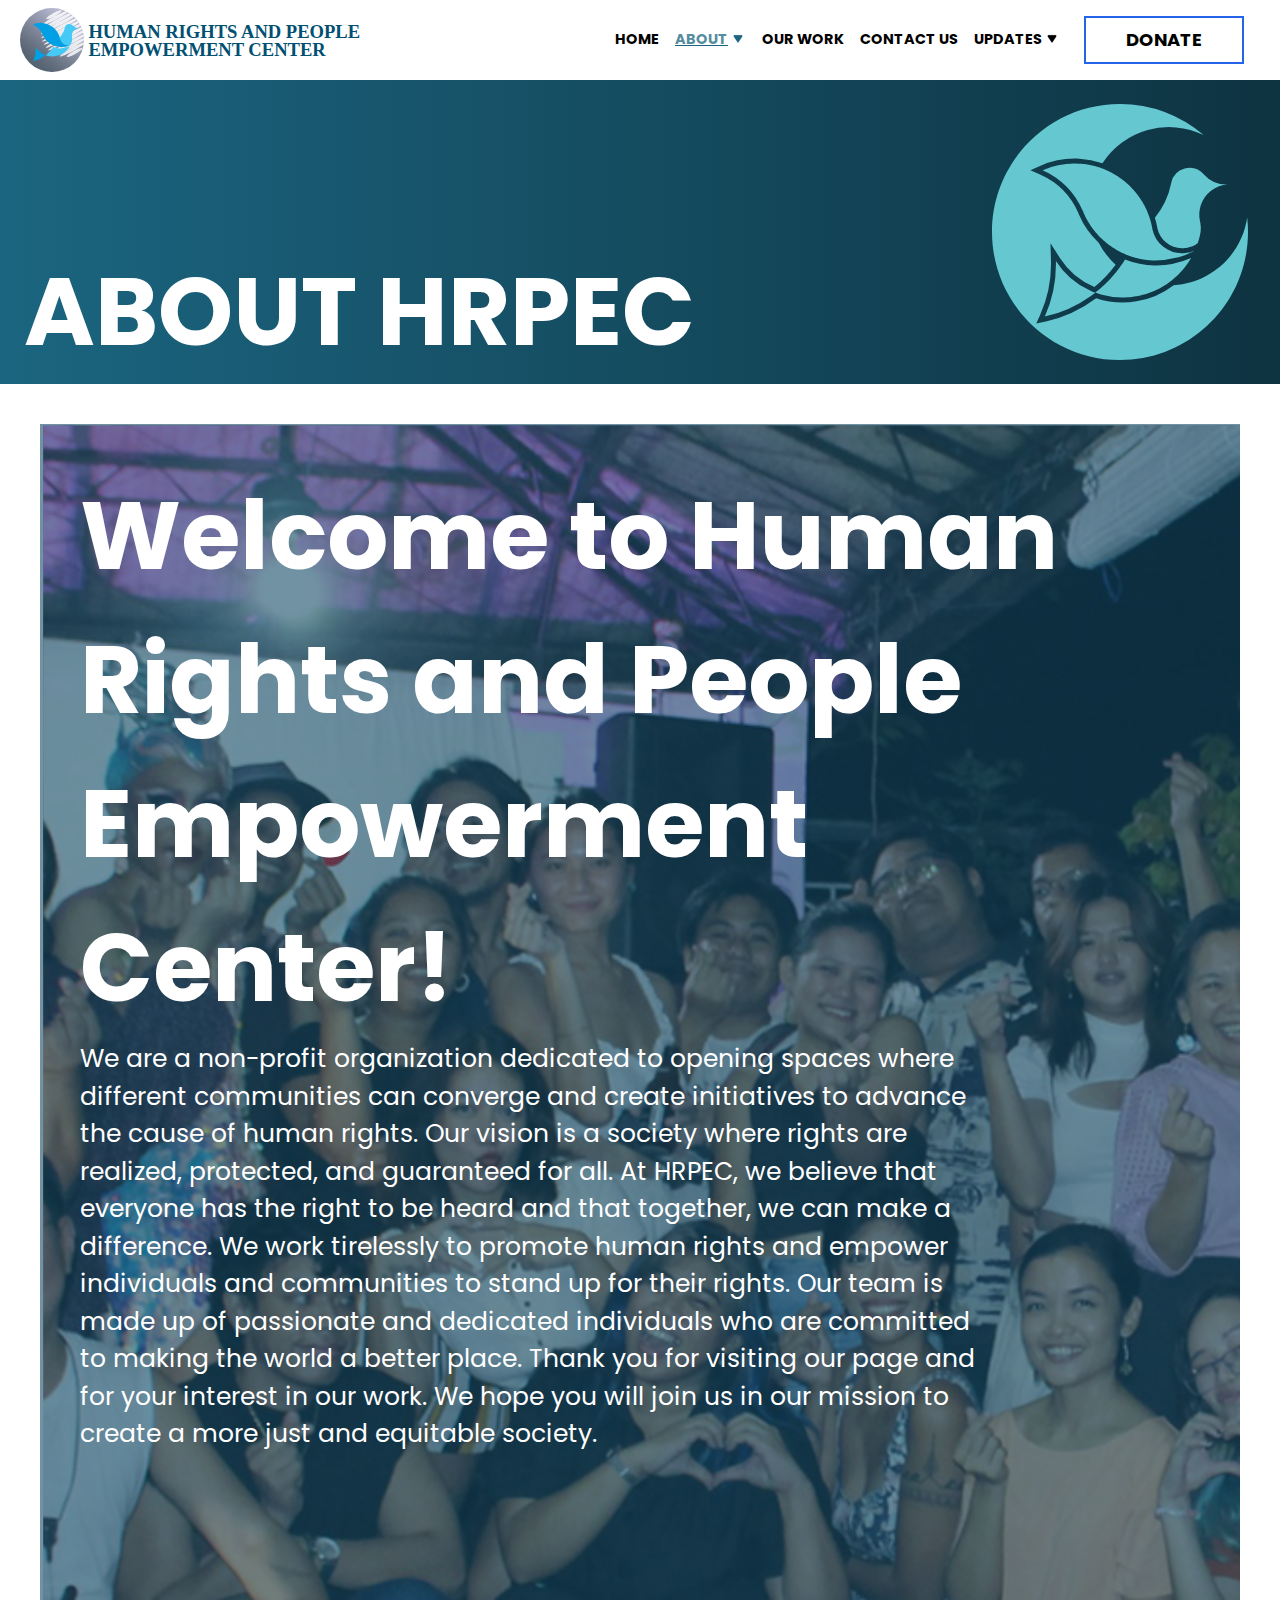
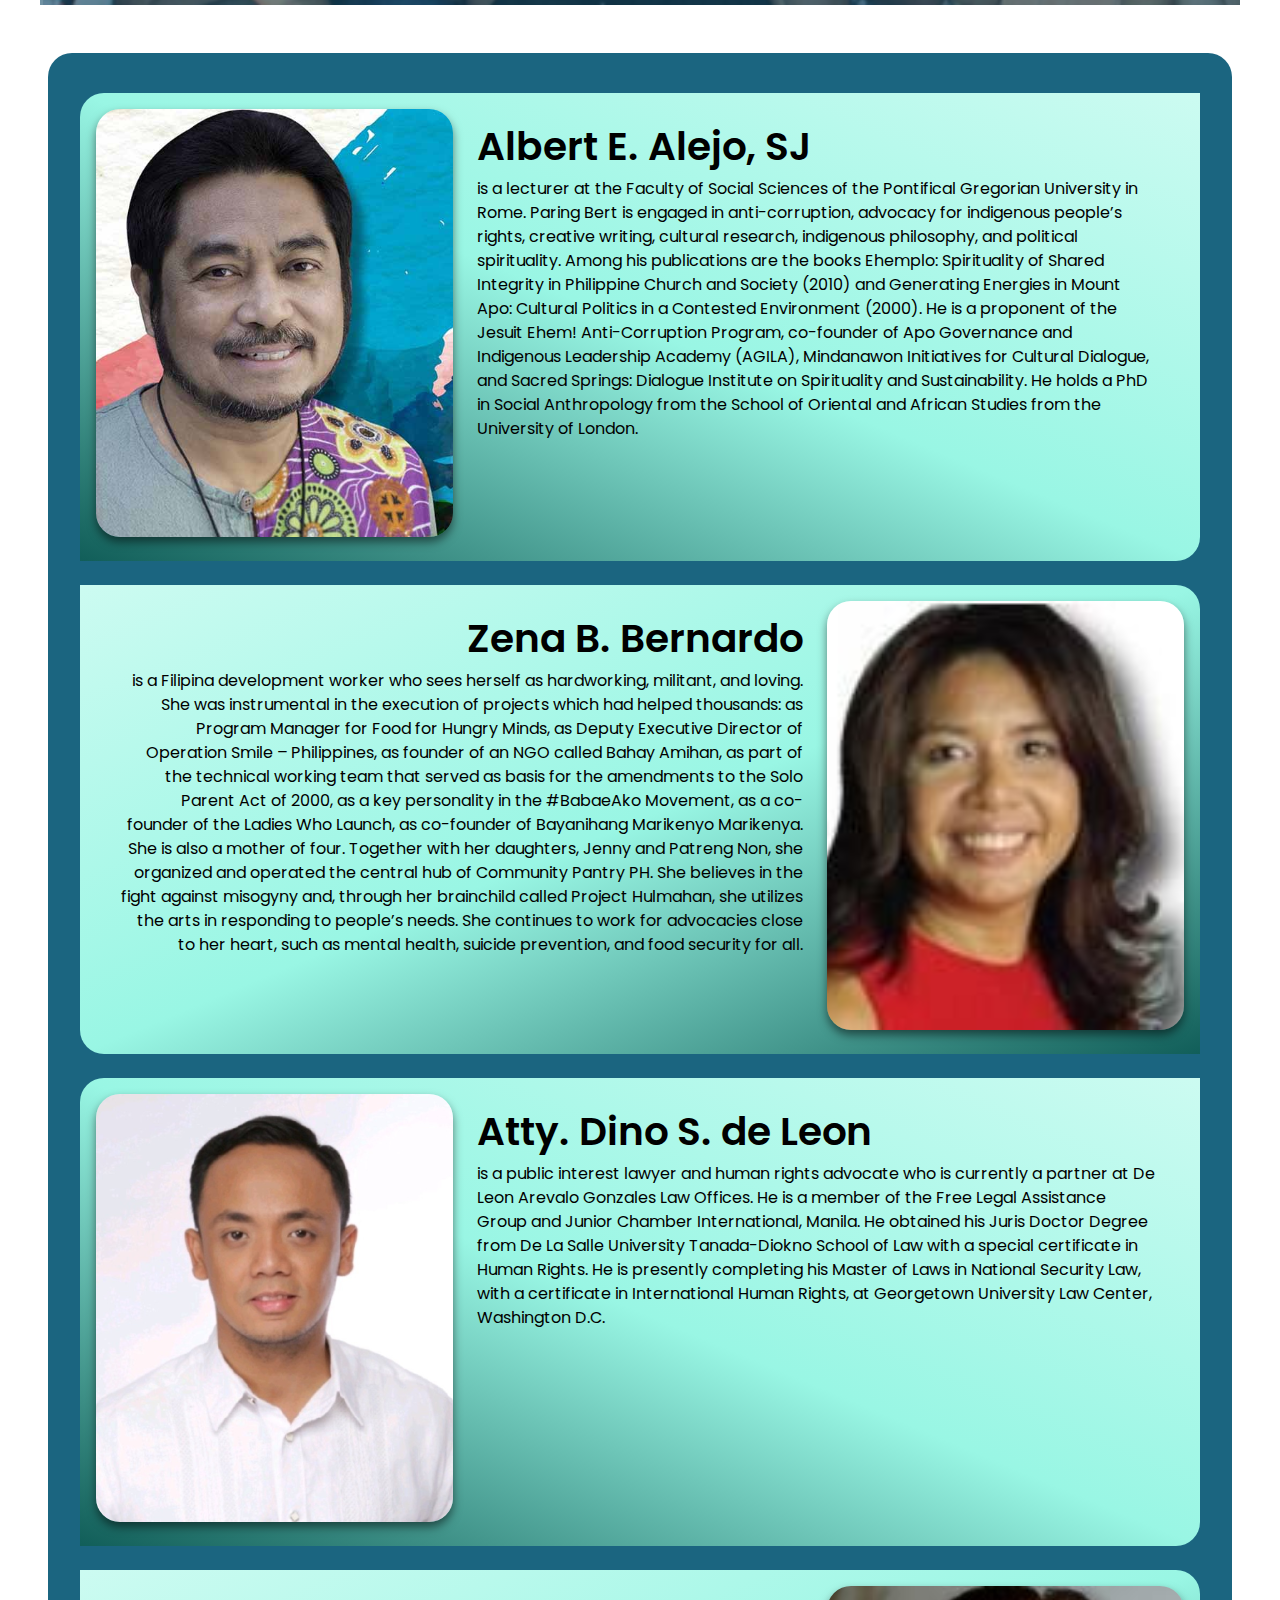
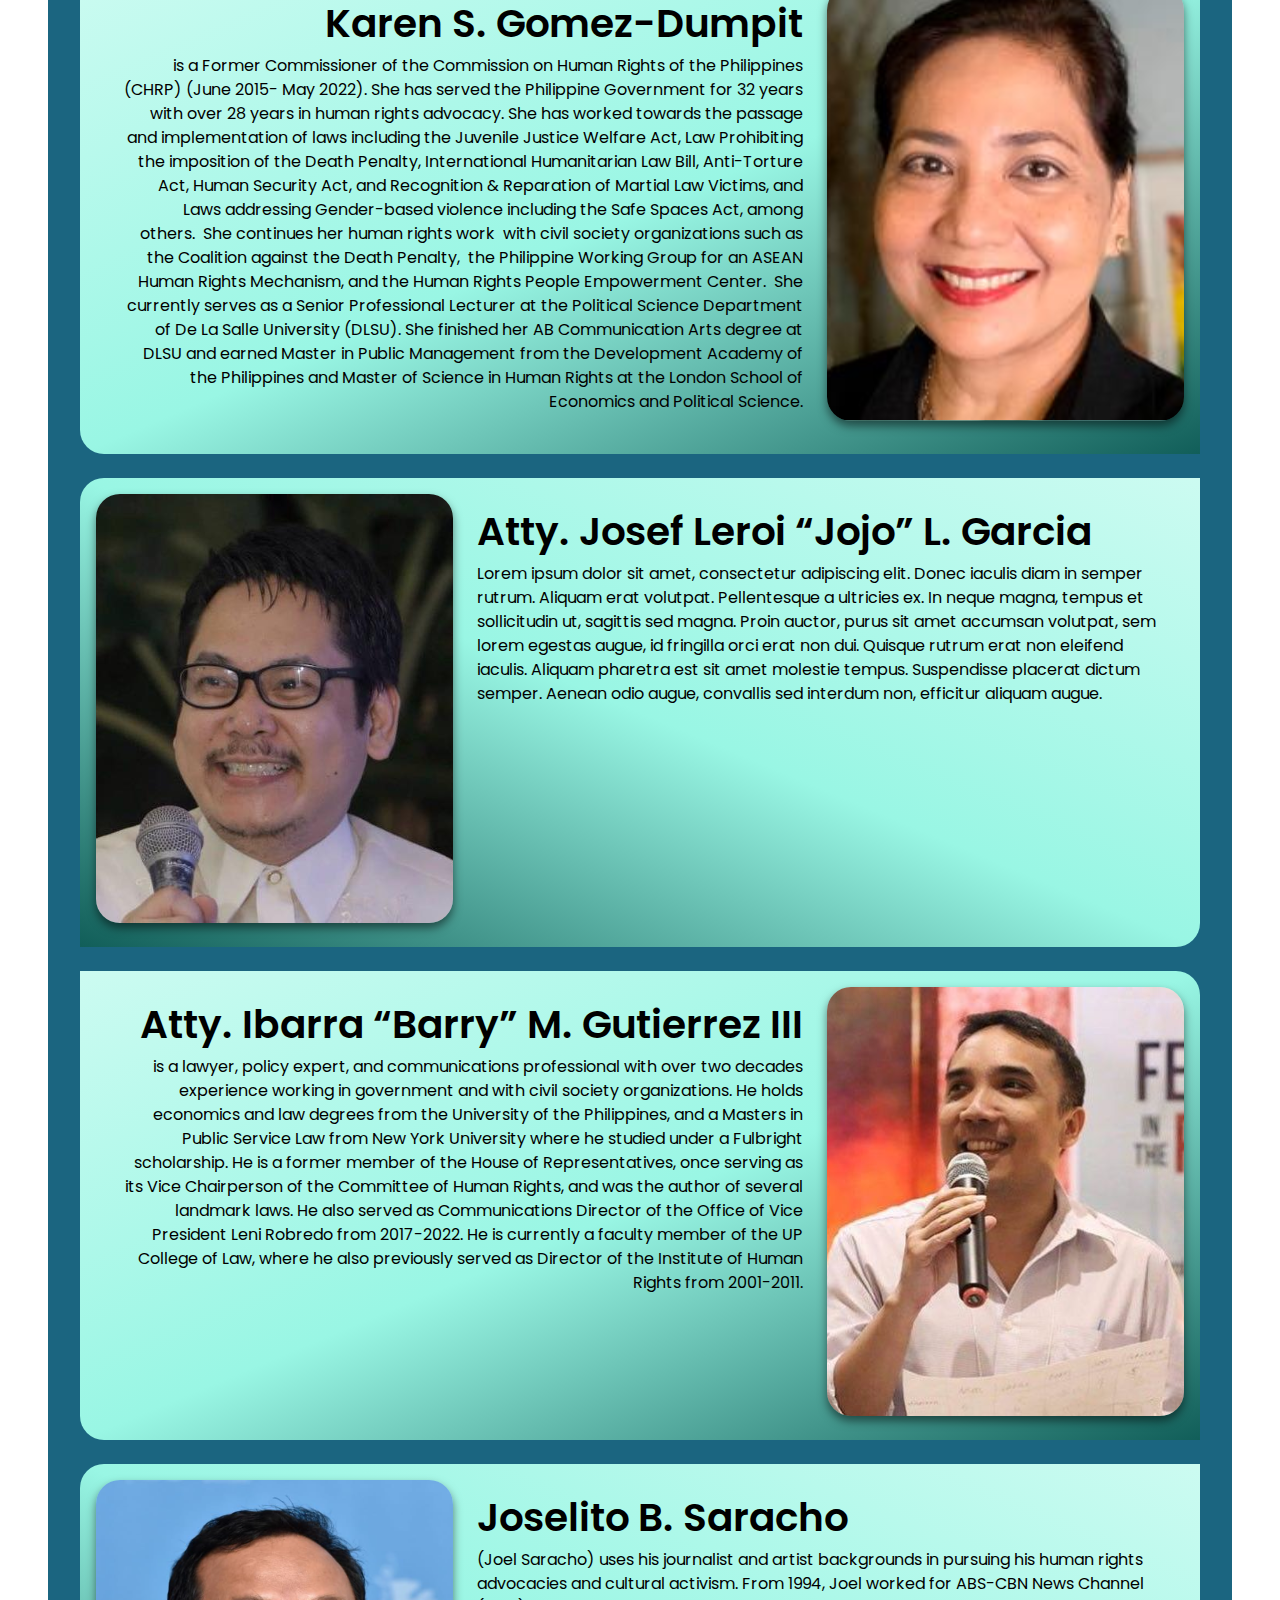
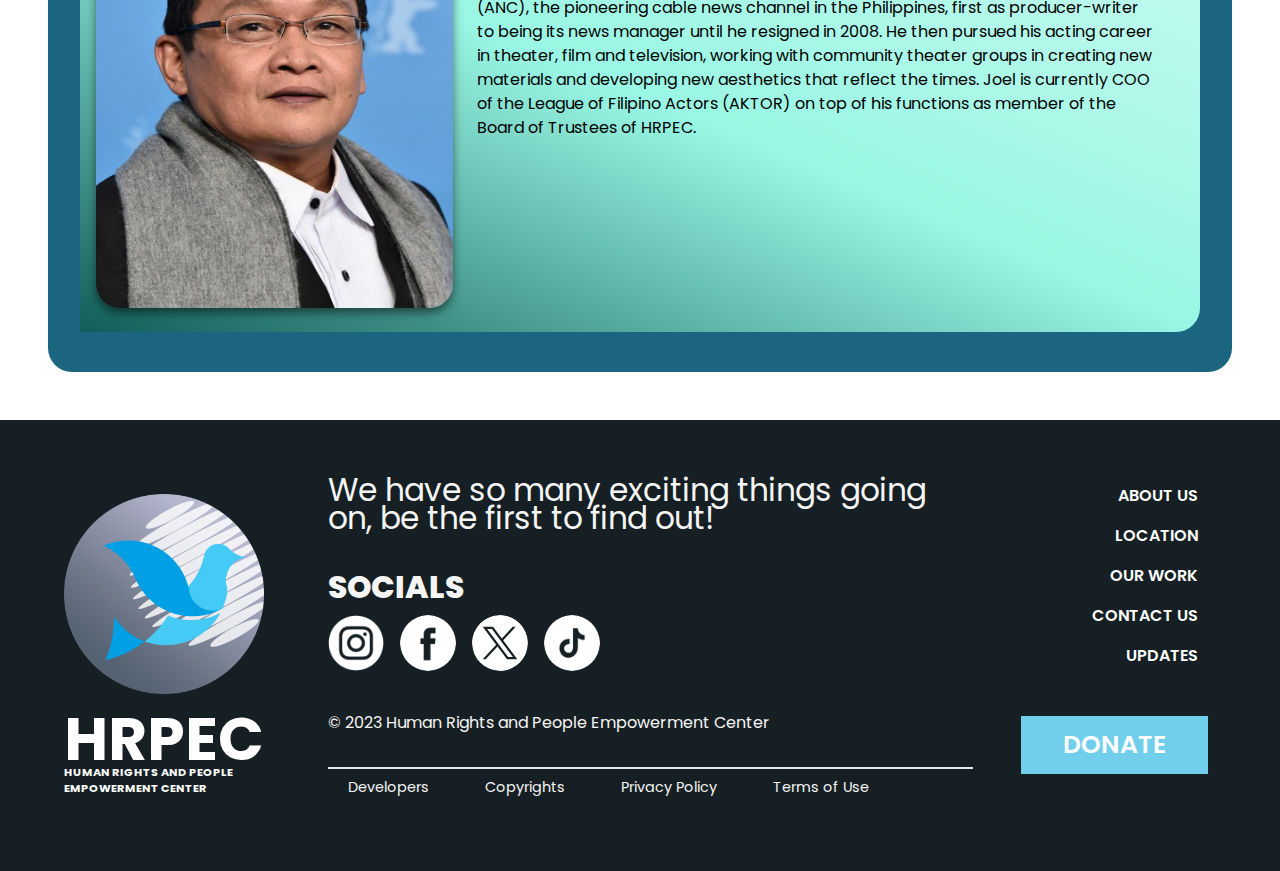
<file: assets/about-the-boards.html>
<!DOCTYPE html>
<html>
  <head>
    <meta charset="UTF-8" />
    <meta
      name="viewport"
      content="width=device-width, initial-scale=1.0"/>
    <link rel="icon" href="/assets/images/flat-logo.svg">
    <link href="/assets/css/output.css" rel="stylesheet" />

    <title>HRPEC</title>
  </head>
  <body class="font-poppins">
    <nav class="flex flex-row justify-between px-5 py-2"
         style="position: fixed;
                width: 100%;
                background-color: white;
                z-index: 100;
                ">
      <div class="flex flex-row">
        <a href="/index.html"><img class="h-8 me-2 tablet:h-12 desktop:h-16 " src="/assets/images/semi-final-logo.svg"></a>
      </div>
      <div class="hidden desktop:flex flex-row items-center">
        <ul class="flex flex-row font-poppins">
          <li class="px-2 text-xxs font-bold tablet:text-xs desktop:text-sm tablet:font-bold text-center"><a class="hover:text-f-2-blue duration-200" href="/index.html" target="_self">HOME</a></li>

          <div class="relative flex flex-col z-10">
            <li class="flex flex-row peer px-2 text-xs tablet:text-xs desktop:text-sm tablet:font-bold font-bold text-center"><a
                class="text-f-2-blue underline decoration-f-blue" href="/assets/about.html">ABOUT</a><img
                class="rotate hidden desktop:flex text-f-blue" src="/assets/images/navbar-up-down-button-blue.png"></li>
            <div class="absolute hidden bg-f-white peer-hover:flex hover:flex flex-col mt-5 -ml-1 w-48">
              <a class="duration-300 hover:bg-s-blue hover:text-white mx-2 mt-1 mb-1 p-2 text-ssm font-poppins font-bold justify-center"
                href="/assets/about.html">HRPEC</a>
              <a class="text-white bg-s-blue duration-300 hover:bg-s-blue mx-2 mt-1 mb-1 p-2 text-ssm font-poppins font-bold justify-center"
                href="/assets/about-the-boards.html">THE BOARDS</a>
              <a class="duration-300 hover:bg-s-blue  hover:text-white mx-2 mt-1 mb-1 p-2 text-ssm font-poppins font-bold justify-center"
                href="/assets/our-partners-alab.html">OUR PARTNERS</a>
            </div>
          </div>

          <li class="px-2 text-xxs tablet:text-xs desktop:text-sm tablet:font-bold font-bold text-center "><a class="hover:text-f-2-blue duration-200" href="/assets/ourwork.html" target="_self">OUR WORK</a></li>
          <li class="px-2 text-xxs tablet:text-xs desktop:text-sm tablet:font-bold font-bold text-center"><a class="hover:text-f-2-blue duration-200" href="/assets/contactus.html" target="_self">CONTACT US</a></li>

          <div class="relative flex flex-col z-10">
            <li class="flex flex-row peer px-2 text-xxs tablet:text-xs desktop:text-sm tablet:font-bold font-bold text-center"><a
                class="hover:text-f-2-blue duration-200" href="/assets/updates.html" target="_self">UPDATES</a><img
                class="rotate hidden desktop:flex" src="/assets/images/navbar-up-down-button.png"></li>
            <div class="absolute hidden bg-f-white peer-hover:flex hover:flex flex-col mt-5 -ml-16 w-36">
              <a class="duration-300 hover:bg-s-blue hover:text-white mx-2 mt-1 mb-1 p-2 text-ssm font-poppins font-bold justify-center"
                href="/assets/updates.html">EVENTS<br>PUBLICATIONS</a>
              <a class="duration-300 hover:bg-s-blue hover:text-white mx-2 mt-1 mb-1 p-2 text-ssm font-poppins font-bold justify-center"
                href="/assets/updates-statements.html">STATEMENTS</a>
            </div>
          </div>
        </ul>
        <a class="text-xs text-center font-poppins font-bold tablet:text-xs tablet:font-bold desktop:text-lg text-black hover:text-white" href="/assets/donate.html"><button class="mx-2 justify-center items-center border-2 border-blue-600 px-4 py-1 desktop:mx-4 desktop:px-10 desktop:py-2 hover:bg-s-blue hover:border-s-blue duration-200">DONATE</button></a>
      </div>

      <div class="hidden desktop:hidden tablet:flex flex-row items-center">
        <ul class="flex flex-row font-poppins justify-end">
          <li class="px-2 text-xxs font-bold tablet:text-xs tablet:font-bold text-center"><a
              class="hover:text-f-2-blue duration-200" href="/index.html" target="_self">HOME</a></li>

          <select class="text-xs font-bold w-1/6 text-f-2-blue underline decoration-f-blue" name="links" id="" size="1" onchange="window.location.href=this.value;" >
            <option class="text-black text-xs text-center font-semibold" value="">ABOUT</option>
            <option class="text-black text-xs text-center font-semibold" value="/assets/about.html">HRPEC</option>
            <option class="text-f-blue text-xs text-center font-semibold" value="/assets/about-the-boards.html">The Boards</option>
            <option class="text-black text-xs text-center font-semibold" value="/assets/our-partners-alab.html">Our Partners
            </option>
          </select>

          <li class="px-2 text-xxs tablet:text-xs desktop:text-sm tablet:font-bold font-bold text-center "><a
              class="hover:text-f-2-blue duration-200" href="/assets/ourwork.html" target="_self">OUR WORK</a></li>
          <li class="px-2 text-xxs tablet:text-xs desktop:text-sm tablet:font-bold font-bold text-center"><a
              class="hover:text-f-2-blue duration-200" href="/assets/contactus.html" target="_self">CONTACT US</a></li>

          <select class="text-xs font-bold w-1/5 " name="links" id="" size="1" onchange="window.location.href=this.value;" >
            <option class="text-xs text-center font-semibold" value="">UPDATES</option>
            <option class="text-xs text-center font-semibold" value="/assets/updates.html">EVENTS PUBLICATIONS</option>
            <option class="text-xs text-center font-semibold" value="/assets/updates-statements.html">STATEMENTS</option>
          </select>
        </ul>
        <a class="text-xs text-center font-poppins font-bold tablet:text-xs tablet:font-bold desktop:text-lg text-black hover:text-white"
          href="/assets/donate.html"><button
            class="mx-2 justify-center items-center border-2 border-blue-600 px-4 py-1 desktop:mx-4 desktop:px-10 desktop:py-2 hover:bg-s-blue hover:border-s-blue duration-200">DONATE</button></a>
      </div>

      <div class="tablet:hidden">
        <button id="menu-btn" class="block hamburger tablet:hidden focus:outline-none">
          <span class="hamburger-top"></span>
          <span class="hamburger-middle"></span>
          <span class="hamburger-bottom"></span>
        </button>
  
        <div class="tablet:hidden">
          <div id="menu" class="absolute flex-col justify-center text-center items-center hidden self-end py-8 mt-4 text-xs space-y-6 font-semibold bg-white phone:w-auto
          phone:self-center left-6 right-6 drop-shadow-md">
            <a href="/index.html">HOME</a>

            <select class="text-f-blue underline" name="links" id="" size="1" onchange="window.location.href=this.value;" >
              <option class="text-xxs text-center font-semibold" value="">ABOUT</option>
              <option class="text-black text-xxs text-center font-semibold" value="/assets/about.html">HRPEC</option>
              <option class="text-f-blue text-xxs text-center font-semibold" value="/assets/about-the-boards.html">The Boards</option>
              <option class="text-black text-xxs text-center font-semibold" value="/assets/our-partners-alab.html">Our Partners
              </option>
            </select>

            <a href="/assets/ourwork.html">OUR WORK</a>
            <a href="/assets/contactus.html">CONTACT US</a>

            <select class="" name="links" id="" size="1" onchange="window.location.href=this.value;" >
              <option class="text-xxs text-center font-semibold" value="">UPDATES</option>
              <option class="text-xxs text-center font-semibold" value="/assets/updates.html">EVENTS PUBLICATIONS</option>
              <option class="text-xxs text-center font-semibold" value="/assets/updates-statements.html">STATEMENTS</option>
            </select>
            <a class="bg-s-blue px-6 py-2 text-xl text-white" href="/assets/donate.html">DONATE</a>
          </div>
        </div>
      </div>
    </nav>

    <section class="relative flex flex-row justify-between bg-gradient-to-l to-f-blue from-t-blue w-full">
      <h1 class="z-10 text-white font-bold pt-20 text-4xl -mb-4 tablet:text-5xl tablet:mb-0 tablet:pl-4 tablet:pt-32 desktop:text-8xl desktop:pl-6 desktop:pt-60">ABOUT HRPEC</h1>
      <div class="absolute bottom-0 right-0 pr-2 tablet:pb-1 desktop:pb-6 desktop:pr-8"><img class="w-16 tablet:w-32 desktop:w-64" src="/assets/images/flat-logo.svg"></div>
    </section>

    <section class="m-2 p-2 bg-[url('/assets/images/about-images/the-boards/about-the-boards-bg.svg')] bg-no-repeat bg-cover tablet:m-6 tablet:p-6 desktop:m-10 desktop:p-10">
      <h1 class="text-white text-2xl font-bold tablet:text-6xl desktop:text-8xl">Welcome to Human Rights and People
        Empowerment Center!</h1>
      <p class="text-white text-xs pr-10 pb-10 tablet:text-xl tablet:pr-.20 tablet:pb-.20 desktop:text-2xl desktop:pb-.10">We
        are a non-profit organization dedicated to opening spaces where different communities can converge and create
        initiatives to advance the cause of human rights. Our vision is a society where rights are realized, protected, and
        guaranteed for all.
      
        At HRPEC, we believe that everyone has the right to be heard and that together, we can make a difference. We work
        tirelessly to promote human rights and empower individuals and communities to stand up for their rights. Our team is
        made up of passionate and dedicated individuals who are committed to making the world a better place.
      
        Thank you for visiting our page and for your interest in our work. We hope you will join us in our mission to create a
        more just and equitable society. </p>
    </section>

    <section class="bg-f-blue m-4 px-4 py-4 tablet:m-12 desktop: rounded-3xl">
      <div class="p-4 m-4 bg-teal-300 tablet:bg-gradient-to-tr from-teal-800 via-teal-200 to-teal-100 tablet:my-6 tablet:flex tablet:flex-row rounded-tl-3xl rounded-br-3xl">
        <div class="flex justify-center tablet:w-full tablet:items-start desktop:w-1/2">
          <img class="w-3/4 mb-2 tablet:w-full tablet:pb-0 rounded-3xl shadow-[rgba(0,_0,_0,_0.50)_0px_5px_10px]" src="/assets/images/about-images/the-boards/boads-first-img.svg">
        </div>
        <div class="tablet:w-full tablet:p-4 desktop:p-6">
          <h1 class="text-center text-lg font-semibold tablet:text-start tablet:text-2xl tablet:pb-2 desktop:text-4xl desktop:pb-4">Albert E. Alejo, SJ</h1>
          <p class="text-sm tablet:text-ssm desktop:text-base">is a lecturer at the Faculty of Social Sciences of the Pontifical Gregorian University in Rome. Paring Bert is engaged in anti-corruption, advocacy for indigenous people’s rights, creative writing, cultural research, indigenous philosophy, and political spirituality. Among his publications are the books Ehemplo: Spirituality of Shared Integrity in Philippine Church and Society (2010) and Generating Energies in Mount Apo: Cultural Politics in a Contested Environment (2000). He is a proponent of the Jesuit Ehem! Anti-Corruption Program, co-founder of Apo Governance and Indigenous Leadership Academy (AGILA), Mindanawon Initiatives for Cultural Dialogue, and Sacred Springs: Dialogue Institute on Spirituality and Sustainability. He holds a PhD in Social Anthropology from the School of Oriental and African Studies from the University of London.</p>
        </div>
      </div>
      <div class="p-4 m-4 bg-teal-300 tablet:bg-gradient-to-tl from-teal-800 via-teal-200 to-teal-100 tablet:my-6 tablet:flex tablet:flex-row-reverse rounded-tr-3xl rounded-bl-3xl">
        <div class="flex justify-center align-middle tablet:w-full tablet:items-start desktop:w-1/2">
          <img class="w-3/4 mb-2 tablet:w-full tablet:pb-0 rounded-3xl shadow-[rgba(0,_0,_0,_0.50)_0px_5px_10px]" src="/assets/images/about-images/the-boards/boards-second-img.svg">
        </div>
        <div class="tablet:w-full tablet:p-4 desktop:p-6   ">
          <h1 class="text-center text-lg font-semibold tablet:text-end tablet:text-2xl tablet:pb-2 desktop:text-4xl desktop:pb-4">Zena B. Bernardo</h1>
          <p class="text-sm tablet:text-ssm tablet:text-end desktop:text-base">is a Filipina development worker who sees herself as hardworking, militant, and loving. She was instrumental in the execution of projects which had helped thousands: as Program Manager for Food for Hungry Minds, as Deputy Executive Director of Operation Smile – Philippines, as founder of an NGO called Bahay Amihan, as part of the technical working team that served as basis for the amendments to the Solo Parent Act of 2000, as a key personality in the #BabaeAko Movement, as a co-founder of the Ladies Who Launch, as co-founder of Bayanihang Marikenyo Marikenya. She is also a mother of four. Together with her daughters, Jenny and Patreng Non, she organized and operated the central hub of Community Pantry PH. She believes in the fight against misogyny and, through her brainchild called Project Hulmahan, she utilizes the arts in responding to people’s needs. She continues to work for advocacies close to her heart, such as mental health, suicide prevention, and food security for all.</p>
        </div>
      </div>
      <div class="p-4 m-4 bg-teal-300 tablet:bg-gradient-to-tr from-teal-800 via-teal-200 to-teal-100 tablet:my-6 tablet:flex tablet:flex-row rounded-tl-3xl rounded-br-3xl">
        <div class="flex justify-center align-middle tablet:w-full tablet:items-start desktop:w-1/2">
          <img class="w-3/4 mb-2 tablet:w-full tablet:pb-0 rounded-3xl shadow-[rgba(0,_0,_0,_0.50)_0px_5px_10px]" src="/assets/images/about-images/the-boards/boards-third-img.svg">
        </div>
        <div class="tablet:w-full tablet:p-4 desktop:p-6">
          <h1 class="text-center text-lg font-semibold tablet:text-start tablet:text-2xl tablet:pb-2 desktop:text-4xl desktop:pb-4">Atty. Dino S. de Leon</h1>
          <p class="text-sm tablet:text-ssm desktop:text-base">is a public interest lawyer and human rights advocate who is currently a partner at De Leon Arevalo Gonzales Law Offices. He is a member of the Free Legal Assistance Group and Junior Chamber International, Manila. He obtained his Juris Doctor Degree from De La Salle University Tanada-Diokno School of Law with a special certificate in Human Rights. He is presently completing his Master of Laws in National Security Law, with a certificate in International Human Rights, at Georgetown University Law Center, Washington D.C.</p>
        </div>
      </div>
      <div class="p-4 m-4 bg-teal-300 tablet:bg-gradient-to-tl from-teal-800 via-teal-200 to-teal-100 tablet:my-6 tablet:flex tablet:flex-row-reverse rounded-tr-3xl rounded-bl-3xl">
        <div class="flex justify-center align-middle tablet:w-full tablet:items-start desktop:w-1/2">
          <img class="w-3/4 mb-2 tablet:w-full tablet:pb-0 rounded-3xl shadow-[rgba(0,_0,_0,_0.50)_0px_5px_10px]" src="/assets/images/about-images/the-boards/boards-fourth-img.svg">
        </div>
        <div class="tablet:w-full tablet:p-4 desktop:p-6">
          <h1 class="text-center text-lg font-semibold tablet:text-end tablet:text-xl tablet:pb-2 desktop:text-4xl desktop:pb-4">Karen S. Gomez-Dumpit</h1>
          <p class="text-sm tablet:text-ssm tablet:text-end desktop:text-base">is a Former Commissioner of the Commission on Human Rights of the Philippines (CHRP) (June 2015- May 2022). She has served the Philippine Government for 32 years with over 28 years in human rights advocacy. She has worked towards the passage and implementation of laws including the Juvenile Justice Welfare Act, Law Prohibiting the imposition of the Death Penalty, International Humanitarian Law Bill, Anti-Torture Act, Human Security Act, and Recognition & Reparation of Martial Law Victims, and Laws addressing Gender-based violence including the Safe Spaces Act, among others. 
            She continues her human rights work  with civil society organizations such as the Coalition against the Death Penalty,  the Philippine Working Group for an ASEAN Human Rights Mechanism, and the Human Rights People Empowerment Center.  She currently serves as a Senior Professional Lecturer at the Political Science Department of De La Salle University (DLSU). She finished her AB Communication Arts degree at DLSU and earned Master in Public Management from the Development Academy of the Philippines and Master of Science in Human Rights at the London School of Economics and Political Science. 
            </p>
        </div>
      </div>
      <div class="p-4 m-4 bg-teal-300 tablet:bg-gradient-to-tr from-teal-800 via-teal-200 to-teal-100 tablet:my-6 tablet:flex tablet:flex-row rounded-tl-3xl rounded-br-3xl">
        <div class="flex justify-center align-middle tablet:w-full tablet:items-start desktop:w-1/2">
          <img class="w-3/4 mb-2 tablet:w-full tablet:pb-0 rounded-3xl shadow-[rgba(0,_0,_0,_0.50)_0px_5px_10px]" src="/assets/images/about-images/the-boards/boards-fifth-img.svg">
        </div>
        <div class="tablet:w-full tablet:p-4 desktop:p-6">
          <h1 class="text-center text-lg font-semibold tablet:text-start tablet:text-2xl tablet:pb-2 desktop:text-4xl desktop:pb-4">Atty. Josef Leroi “Jojo” L. Garcia</h1>
          <p class="text-sm tablet:text-ssm desktop:text-base">Lorem ipsum dolor sit amet, consectetur adipiscing elit. Donec iaculis diam in semper rutrum. Aliquam erat volutpat. Pellentesque a ultricies ex. In neque magna, tempus et sollicitudin ut, sagittis sed magna. Proin auctor, purus sit amet accumsan volutpat, sem lorem egestas augue, id fringilla orci erat non dui. Quisque rutrum erat non eleifend iaculis. Aliquam pharetra est sit amet molestie tempus. Suspendisse placerat dictum semper. Aenean odio augue, convallis sed interdum non, efficitur aliquam augue.</p>
        </div>
      </div>
      <div class="p-4 m-4 bg-teal-300 tablet:bg-gradient-to-tl from-teal-800 via-teal-200 to-teal-100 tablet:my-6 tablet:flex tablet:flex-row-reverse rounded-tr-3xl rounded-bl-3xl">
        <div class="flex justify-center align-middle tablet:w-full tablet:items-start desktop:w-1/2">
          <img class="w-3/4 mb-2 tablet:w-full tablet:pb-0 rounded-3xl shadow-[rgba(0,_0,_0,_0.50)_0px_5px_10px]" src="/assets/images/about-images/the-boards/boards-sixth-img.svg">
        </div>
        <div class="tablet:w-full tablet:p-4 desktop:p-6">
          <h1 class="text-center text-lg font-semibold tablet:text-end tablet:text-2xl tablet:pb-2 desktop:text-4xl desktop:pb-4">Atty. Ibarra “Barry” M. Gutierrez III</h1>
          <p class="text-sm tablet:text-ssm tablet:text-end desktop:text-base">is a lawyer, policy expert, and communications professional with over two decades experience working in government and with civil society organizations. He holds economics and law degrees from the University of the Philippines, and a Masters in Public Service Law from New York University where he studied under a Fulbright scholarship. He is a former member of the House of Representatives, once serving as its Vice Chairperson of the Committee of Human Rights, and was the author of several landmark laws. He also served as Communications Director of the Office of Vice President Leni Robredo from 2017-2022. He is currently a faculty member of the UP College of Law, where he also previously served as Director of the Institute of Human Rights from 2001-2011.</p>
        </div>
      </div>
      <div class="p-4 m-4 bg-teal-300 tablet:bg-gradient-to-tr from-teal-800 via-teal-200 to-teal-100 tablet:my-6 tablet:flex tablet:flex-row rounded-tl-3xl rounded-br-3xl">
        <div class="flex justify-center align-middle tablet:w-full tablet:items-start desktop:w-1/2">
          <img class="w-3/4 mb-2 tablet:w-full tablet:pb-0 rounded-3xl shadow-[rgba(0,_0,_0,_0.50)_0px_5px_10px]" src="/assets/images/about-images/the-boards/boards-seventh-img.svg">
        </div>
        <div class="tablet:w-full tablet:p-4 desktop:p-6">
          <h1 class="text-center text-lg font-semibold tablet:text-start tablet:text-2xl tablet:pb-2 desktop:text-4xl desktop:pb-4">Joselito B. Saracho</h1>
          <p class="text-sm tablet:text-ssm desktop:text-base">(Joel Saracho) uses his journalist and artist backgrounds in pursuing his human rights advocacies and cultural activism. From 1994, Joel worked for ABS-CBN News Channel (ANC), the pioneering cable news channel in the Philippines, first as producer-writer to being its news manager until he resigned in 2008. He then pursued his acting career in theater, film and television, working with community theater groups in creating new materials and developing new aesthetics that reflect the times. Joel is currently COO of the League of Filipino Actors (AKTOR) on top of his functions as member of the Board of Trustees of HRPEC.</p>
        </div>
      </div>
    </section>

    <script src="/assets/js/script.js"></script>
  </body>

  <footer class="flex flex-col justify-between bg-f-1-blue py-2 px-4 tablet:flex-row tablet:py-10 tablet:px-8 desktop:py-14 desktop:px-16">
    <div class="flex flex-row justify-center mb-4 tablet:flex-col desktop:mb-0">
      <a href="/index.html">
        <img class="w-24 pr-2 tablet:w-44 tablet:p-0 desktop:w-52" src="/assets/images/logo-no text.png">
      <div class="text-white">
        <p class="font-bold text-4xl tablet:text-3xl desktop:text-6xl">HRPEC</p>
        <p class="-mt-3 desktop:-mt-5 text-xxxs font-bold  desktop:text-xs">HUMAN RIGHTS AND PEOPLE<br>EMPOWERMENT CENTER</p>
      </div>
      </a>
    </div>
    <div class="tablet:mx-8 desktop:ml-16 desktop:mx-0">
      <p class="text-f-white text-sm text-center mb-2 tablet:text-lg tablet:text-left tablet:justify-between desktop:text-3xl desktop:mb-8">We have so many exciting things going on, be the first to find out!</p>
    <h1 class="flex text-f-white text-xl font-extrabold justify-center mb-2 tablet:text-sm tablet:bold tablet:justify-start tablet:mb-1 desktop:text-3xl">SOCIALS</h1>
    <div class="flex flex-row justify-center mb-4 tablet:justify-start desktop:mb-10">
      <a href="https://www.instagram.com/hrpecphils/" target="_blank"><img class="h-8 mx-2 tablet:ml-0 desktop:h-14 hover:bg-s-blue duration-300 rounded-full" src="/assets/images/footer-images/ig-icon.png"></a>
      <a href="https://www.facebook.com/HRPECPhils" target="_blank"><img class="h-8 mx-2 desktop:h-14 hover:bg-s-blue duration-300 rounded-full" src="/assets/images/footer-images/fb-icon.png"></a>
      <a href="https://twitter.com/HRPECPhils" target="_blank"><img class="h-8 mx-2 desktop:h-14 hover:bg-s-blue duration-300 rounded-full" src="/assets/images/footer-images/xffffff.svg"></a>
      <a href="https://www.tiktok.com/@hrpecphils?lang=en" target="_blank"><img class="h-8 mx-2 desktop:h-14 hover:bg-s-blue duration-300 rounded-full" src="/assets/images/footer-images/tiktok-icon.png"></a>
    </div>
    <p class="text-f-white text-center text-xs mb-4 tablet:text-xxs tablet:text-left desktop:text-base desktop:mb-8">© 2023
      Human Rights and People Empowerment Center</p>
    <div class="flex flex-row text-f-white text-xxs justify-center border-t-2 pt-2 mb-4 tablet:justify-start desktop:text-sm">
      <a class="mr-2 tablet:px-5 desktop:pr-6 duration-300 hover:text-s-blue" href="#">Developers</a>
      <a class="mr-2 tablet:px-5 desktop:px-6 duration-300 hover:text-s-blue" href="/assets/copyrights.html">Copyrights</a>
      <a class="mr-2 tablet:px-5 desktop:px-6 duration-300 hover:text-s-blue" href="/assets/privacy-policy.html">Privacy
        Policy</a>
      <a class="mr-2 tablet:px-5 desktop:px-6 duration-300 hover:text-s-blue" href="/assets/terms-of-use.html">Terms of
        Use</a>
    </div>
    </div>
    <div class="flex flex-row justify-center text-white text-xs font-bold mb-4 tablet:flex-col tablet:justify-start text-right desktop:font-semibold desktop:text-base desktop:pl-10">
      <div class="flex flex-col px-2">
        <a class="py-2 border-r-2 border-r-f-1-blue transition-700 pr-2 hover:text-s-blue hover:border-r-2 tablet:hover:border-r-s-blue"
          href="/assets/about.html">ABOUT US</a>
        <a class="py-2 border-r-2 border-r-f-1-blue transition-700 pr-2 hover:text-s-blue hover:border-r-2 tablet:hover:border-r-s-blue"
          href="/assets/about.html#location">LOCATION</a>
        <a class="py-2 border-r-2 border-r-f-1-blue transition-700 pr-2 hover:text-s-blue hover:border-r-2 tablet:hover:border-r-s-blue"
          href="/assets/ourwork.html">OUR WORK</a>
      </div>
      <div class="flex flex-col px-2">
        <a class="py-2 border-r-2 border-r-f-1-blue transition-700 pr-2 hover:text-s-blue hover:border-r-2 tablet:hover:border-r-s-blue"
          href="/assets/contactus.html">CONTACT US</a>
        <a class="py-2 border-r-2 border-r-f-1-blue transition-700 pr-2 hover:text-s-blue hover:border-r-2 tablet:hover:border-r-s-blue"
          href="/assets/updates.html">UPDATES</a>
        <a class="text-base py-2 mt-2 desktop:text-2xl desktop:mt-8" href="/assets/donate.html"><button
            class="bg-s-blue py-2 px-4 desktop:py-2 desktop:px-10 border-2 border-s-blue hover:text-black hover:border-blue-600 hover:bg-white hover:border-2 duration-200">DONATE</button></a>
      </div>
    </div>
  </footer>
</html>
</file>
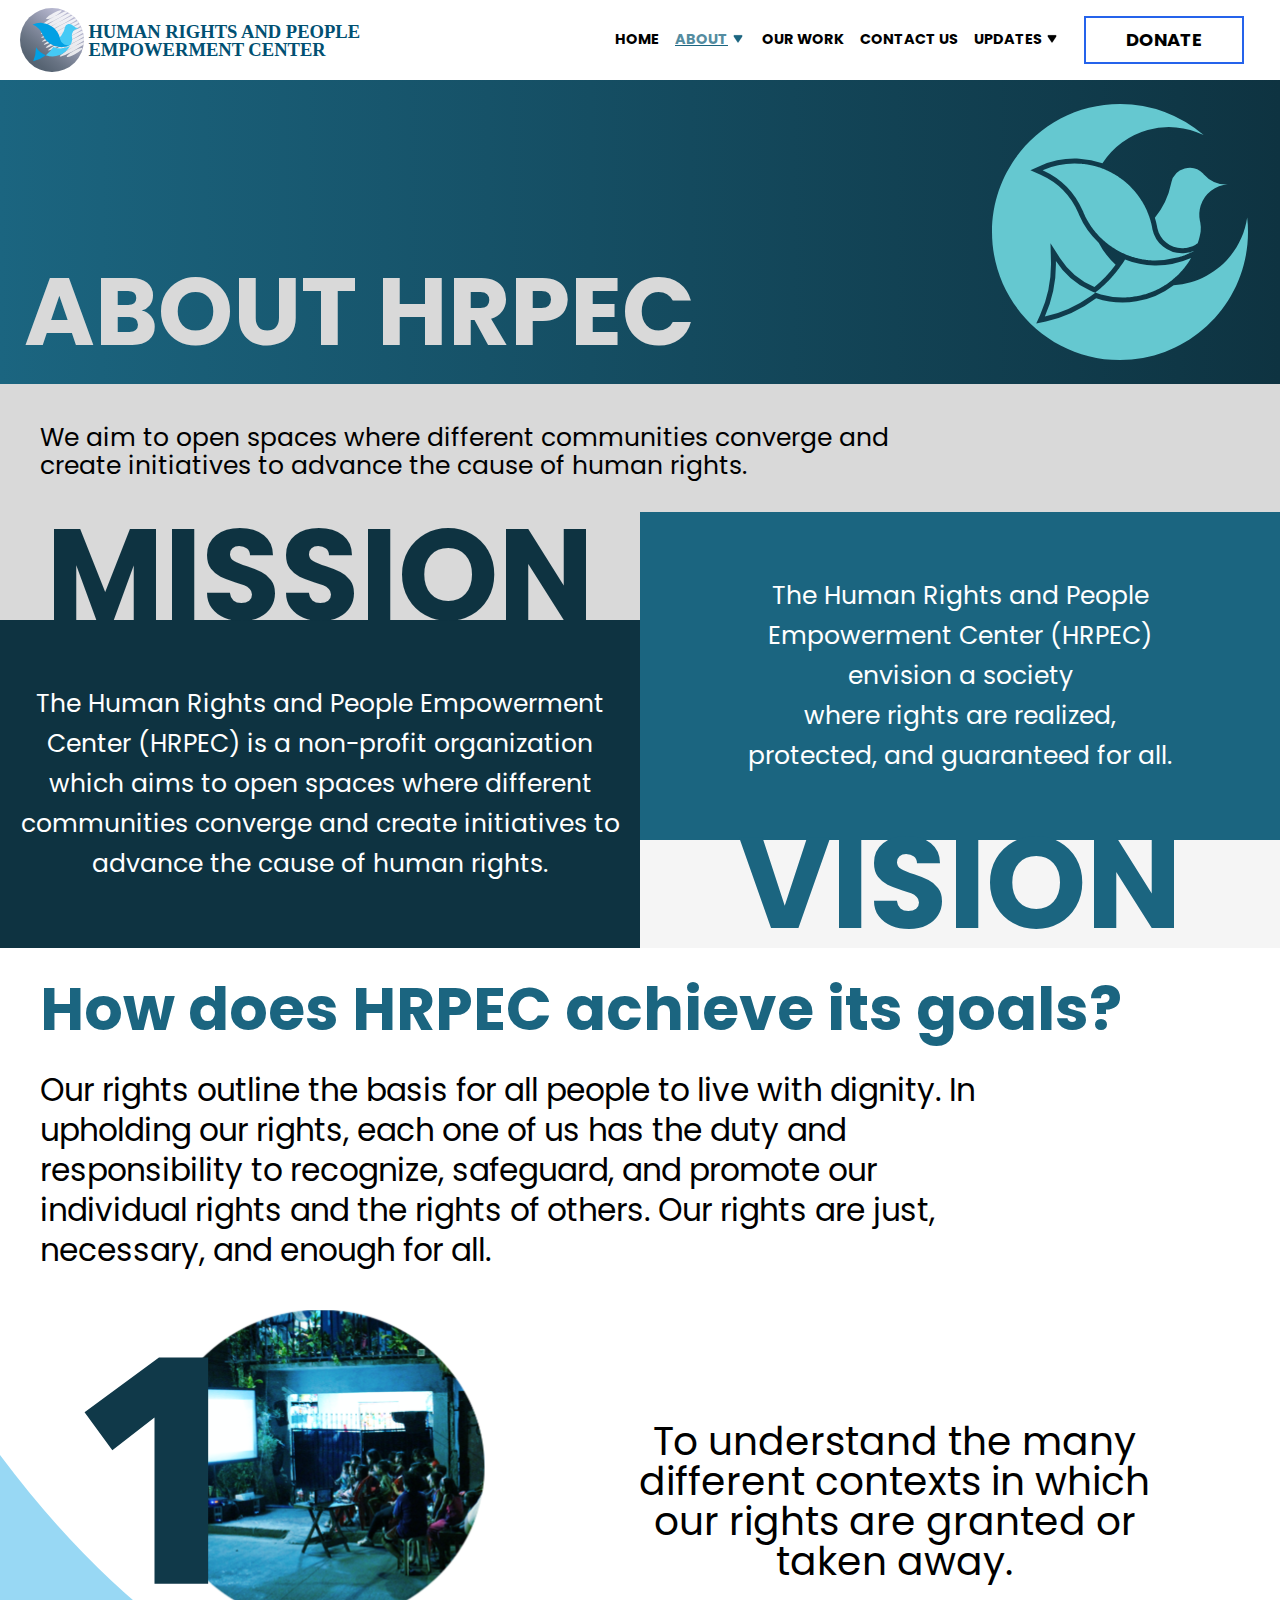
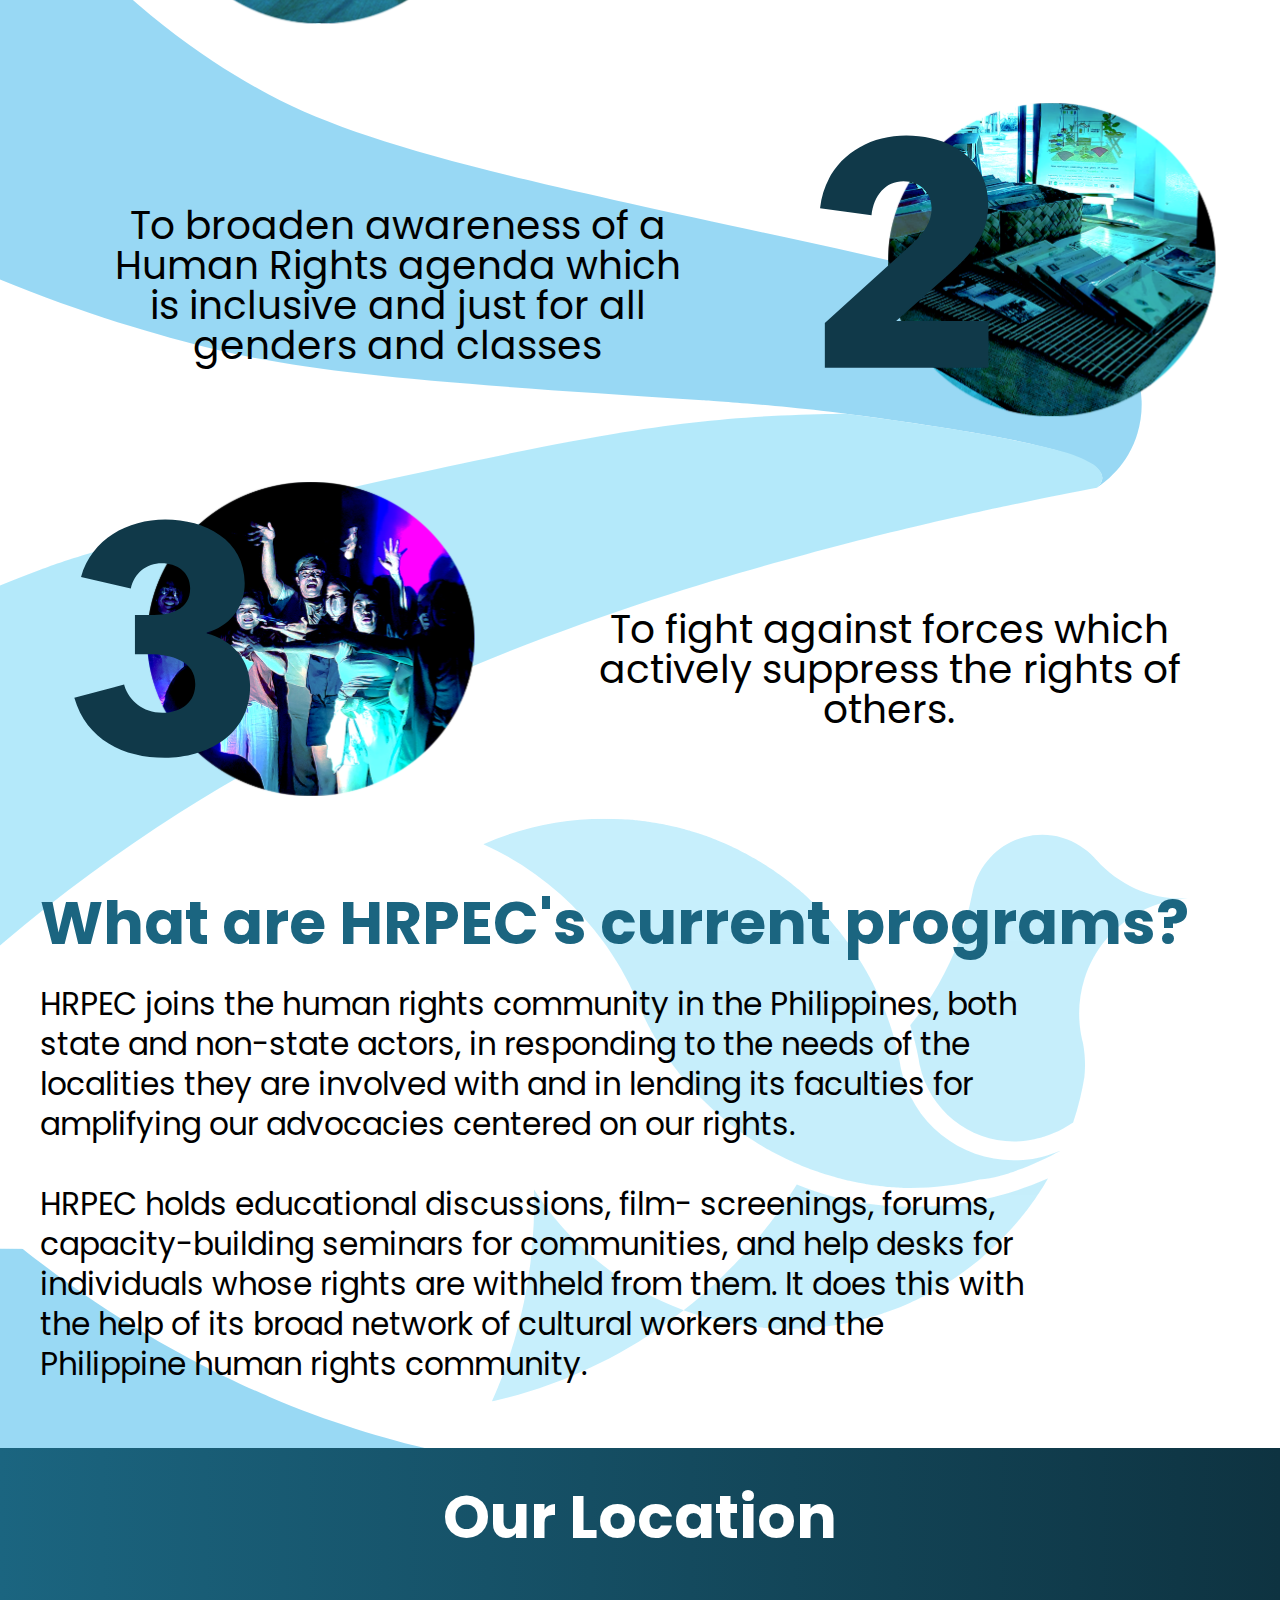
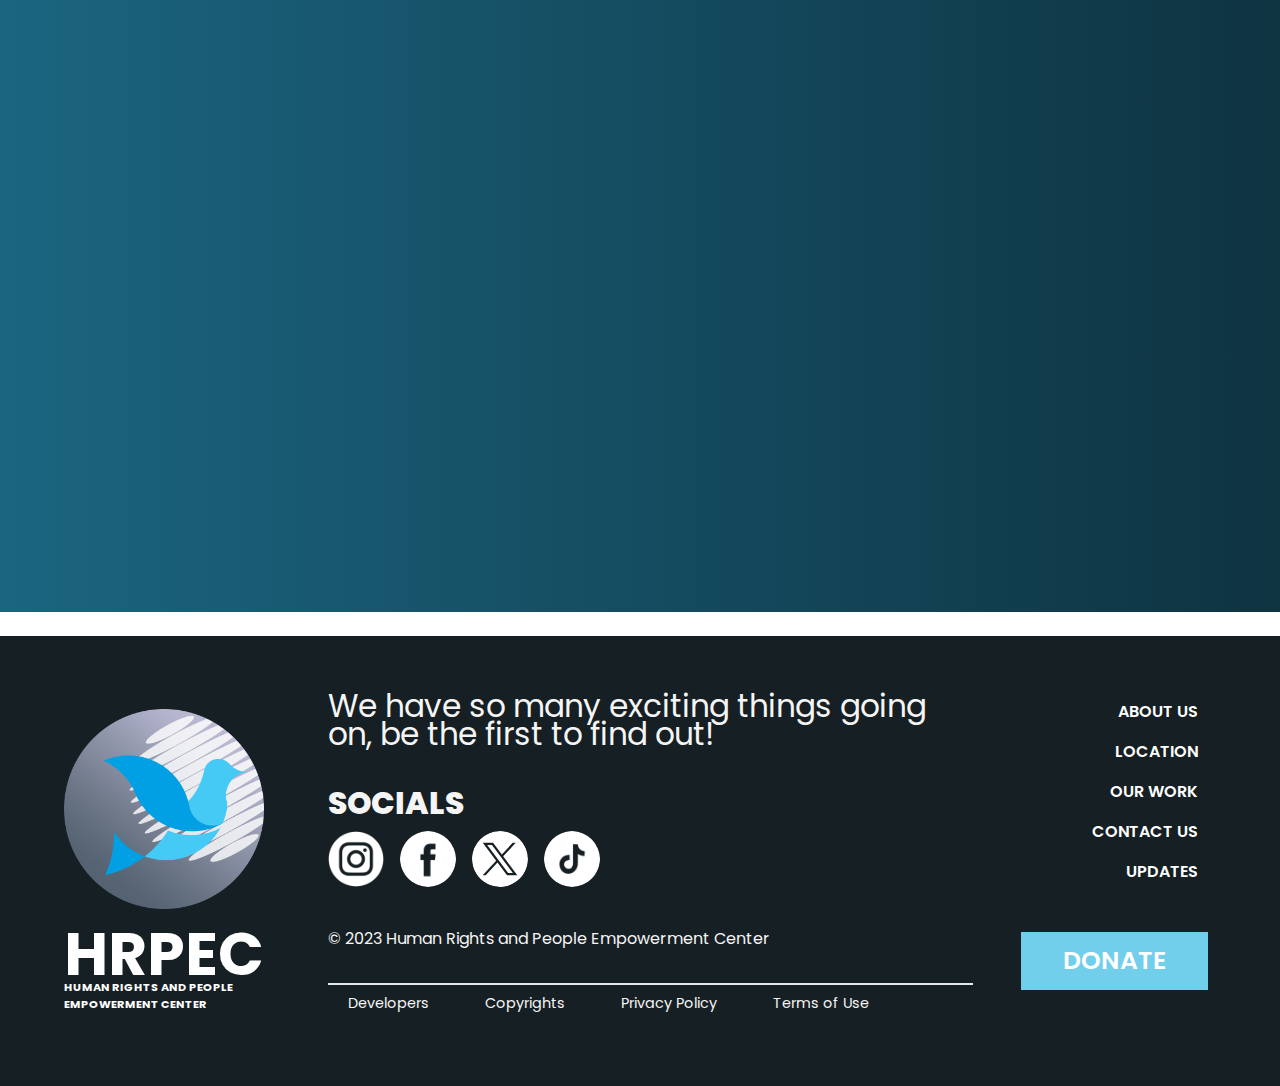
<file: assets/about.html>
<!DOCTYPE html>
<html>

<head>
  <meta charset="UTF-8" />
  <meta name="viewport" content="width=device-width, initial-scale=1.0" />
  <link rel="icon" href="/assets/images/flat-logo.svg">
  <link href="/assets/css/output.css" rel="stylesheet" />

  <title>HRPEC</title>
</head>

<body class="font-poppins">

  <nav class="flex flex-row justify-between px-5 py-2" style="position: fixed;
                width: 100%;
                background-color: white;
                z-index: 100;
                ">
    <div class="flex flex-row">
      <a href="/index.html"> <img class="h-8 me-2 tablet:h-12 desktop:h-16 " src="/assets/images/semi-final-logo.svg"></a>
    </div>
    <div class="hidden desktop:flex flex-row items-center">
      <ul class="flex flex-row font-poppins">
        <li class="px-2 text-xxs font-bold desktop:text-sm text-center"><a class="hover:text-f-2-blue duration-200"
            href="/index.html" target="_self">HOME</a></li>

        <div class="relative flex flex-col z-10">
          <li class="flex flex-row peer px-2 text-xs tablet:text-xs desktop:text-sm font-bold text-center"><a
              class="text-f-2-blue underline decoration-f-blue" href="/assets/about.html">ABOUT</a><img
              class="rotate hidden desktop:flex" src="/assets/images/navbar-up-down-button-blue.png"></li>
          <div class="absolute hidden bg-f-white peer-hover:flex hover:flex flex-col mt-5 -ml-1 w-48">
            <a class="bg-s-blue text-white duration-300 hover:bg-s-blue mx-2 mt-1 mb-1 p-2 text-ssm font-poppins font-bold justify-center"
              href="/assets/about.html">HRPEC</a>
            <a class="duration-300 hover:bg-s-blue hover:text-white mx-2 mt-1 mb-1 p-2 text-ssm font-poppins font-bold justify-center"
              href="/assets/about-the-boards.html">THE BOARDS</a>
            <a class="duration-300 hover:bg-s-blue hover:text-white mx-2 mt-1 mb-1 p-2 text-ssm font-poppins font-bold justify-center"
              href="/assets/our-partners-alab.html">OUR PARTNERS</a>
          </div>
        </div>

        <li class="px-2 text-xxs tablet:text-xs desktop:text-sm tablet:font-bold font-bold text-center "><a
            class="hover:text-f-2-blue duration-200" href="/assets/ourwork.html" target="_self">OUR WORK</a></li>
        <li class="px-2 text-xxs tablet:text-xs desktop:text-sm tablet:font-bold font-bold text-center"><a
            class="hover:text-f-2-blue duration-200" href="/assets/contactus.html" target="_self">CONTACT US</a></li>

        <div class="relative flex flex-col z-10">
          <li class="flex flex-row peer px-2 text-xxs tablet:text-xs desktop:text-sm tablet:font-bold font-bold text-center"><a
              class="hover:text-f-2-blue duration-200" href="/assets/updates.html" target="_self">UPDATES</a>
            <img class="rotate hidden desktop:flex" src="/assets/images/navbar-up-down-button.png">
          </li>
          <div class="absolute hidden bg-f-white peer-hover:flex hover:flex flex-col mt-5 -ml-16 w-36">
            <a class="duration-300 hover:bg-s-blue hover:text-white mx-2 mt-1 mb-1 p-2 text-ssm font-poppins font-bold justify-center"
              href="/assets/updates.html">EVENTS<br>PUBLICATIONS</a>
            <a class="duration-300 hover:bg-s-blue hover:text-white mx-2 mt-1 mb-1 p-2 text-ssm font-poppins font-bold justify-center"
              href="/assets/updates-statements.html">STATEMENTS</a>
          </div>
        </div>
      </ul>
      <a class="text-xs text-center font-poppins font-bold tablet:text-xs tablet:font-bold desktop:text-lg text-black hover:text-white"
        href="/assets/donate.html"><button
          class="mx-2 justify-center items-center border-2 border-blue-600 px-4 py-1 desktop:mx-4 desktop:px-10 desktop:py-2 hover:bg-s-blue hover:border-s-blue duration-200">DONATE</button></a>
    </div>

    <div class="hidden desktop:hidden tablet:flex flex-row items-center">
      <ul class="flex flex-row font-poppins justify-end">
        <li class="px-2 text-xxs font-bold tablet:text-xs tablet:font-bold text-center"><a
            class="hover:text-f-2-blue duration-200" href="/index.html" target="_self">HOME</a></li>

        <select class="text-xs font-bold w-1/6 text-f-2-blue underline decoration-f-blue" name="links" id="" size="1"
          onchange="window.location.href=this.value;">
          <option class="text-black text-xs text-center font-semibold bg-s-blue" value="">ABOUT</option>
          <option class="text-f-blue text-xs text-center font-semibold" value="/assets/about.html">HRPEC</option>
          <option class="text-black text-xs text-center font-semibold" value="/assets/about-the-boards.html">The Boards</option>
          <option class="text-black text-xs text-center font-semibold" value="/assets/our-partners-alab.html">Our Partners
          </option>
        </select>

        <li class="px-2 text-xxs tablet:text-xs desktop:text-sm tablet:font-bold font-bold text-center "><a
            class="hover:text-f-2-blue duration-200" href="/assets/ourwork.html" target="_self">OUR WORK</a></li>
        <li class="px-2 text-xxs tablet:text-xs desktop:text-sm tablet:font-bold font-bold text-center"><a
            class="hover:text-f-2-blue duration-200" href="/assets/contactus.html" target="_self">CONTACT US</a></li>

        <select class="text-xs font-bold w-1/5 " name="links" id="" size="1"
          onchange="window.location.href=this.value;">
          <option class="text-xs text-center font-semibold" value="">UPDATES</option>
          <option class="text-xs text-center font-semibold" value="/assets/updates.html">EVENTS PUBLICATIONS</option>
          <option class="text-xs text-center font-semibold" value="/assets/updates-statements.html">STATEMENTS</option>
        </select>
      </ul>
      <a class="text-xs text-center font-poppins font-bold tablet:text-xs tablet:font-bold desktop:text-lg text-black hover:text-white"
        href="/assets/donate.html"><button
          class="mx-2 justify-center items-center border-2 border-blue-600 px-4 py-1 desktop:mx-4 desktop:px-10 desktop:py-2 hover:bg-s-blue hover:border-s-blue duration-200">DONATE</button></a>
    </div>

    <div class="tablet:hidden">
      <button id="menu-btn" class="block hamburger tablet:hidden focus:outline-none">
        <span class="hamburger-top"></span>
        <span class="hamburger-middle"></span>
        <span class="hamburger-bottom"></span>
      </button>

      <div class="tablet:hidden">
        <div id="menu" class="absolute flex-col justify-center text-center items-center hidden self-end py-8 mt-4 text-xs space-y-6 font-semibold bg-white phone:w-auto
          phone:self-center left-6 right-6 drop-shadow-md">
          <a href="/index.html">HOME</a>

          <select class="w-1/4 text-f-blue underline" name="links" id="" size="1"
            onchange="window.location.href=this.value;">
            <option class="text-black text-xxs text-center font-semibold" value="">ABOUT</option>
            <option class="text-xxs text-center font-semibold text-f-blue" value="/assets/about.html">HRPEC</option>
            <option class="text-black text-xxs text-center font-semibold" value="/assets/about-the-boards.html">The Boards
            </option>
            <option class="text-black text-xxs text-center font-semibold" value="/assets/our-partners-alab.html">Our Partners
            </option>
          </select>

          <a href="/assets/ourwork.html">OUR WORK</a>
          <a href="/assets/contactus.html">CONTACT US</a>

          <select class="w-1/2" name="links" id="" size="1" onchange="window.location.href=this.value;">
            <option class="text-black text-xxs text-center font-semibold" value="">UPDATES</option>
            <option class="text-black text-xxs text-center font-semibold" value="/assets/updates.html">EVENTS PUBLICATIONS
            </option>
            <option class="text-black text-xxs text-center font-semibold" value="/assets/updates-statements.html">STATEMENTS
            </option>
          </select>
          <a class="bg-s-blue px-6 py-2 text-xl text-white" href="/assets/assets/donate.html">DONATE</a>
        </div>
      </div>
    </div>
  </nav>

  <section class="relative flex flex-row justify-between bg-gradient-to-l to-f-blue from-t-blue w-full">
    <h1
      class="z-10 text-s-white font-bold pt-20 text-4xl -mb-4 tablet:text-5xl tablet:mb-0 tablet:pl-4 tablet:pt-32 desktop:text-8xl desktop:pl-6 desktop:pt-60">
      ABOUT HRPEC</h1>
    <div class="absolute bottom-0 right-0 pr-2 tablet:pb-1 desktop:pb-6 desktop:pr-8"><img
        class="w-16 tablet:w-32 desktop:w-64" src="/assets/images/flat-logo.svg"></div>
  </section>

  <section class="h-full bg-s-white">
    <p
      class="text-sm px-4 pt-4 pb-8 tablet:text-lg tablet:pr-36 desktop:text-2xl desktop:pl-10 desktop:pt-10 desktop:pr-.30">
      We aim to open spaces where different communities converge and create initiatives to advance the cause of human rights.
    </p>
  </section>

  <section class="flex justify-between flex-col tablet:flex-row">
    <div class="w-full">
      <div class="bg-s-white">
        <h1
          class="text-t-blue text-7xl font-bold -mt-3 -mb-3 flex justify-center tablet:text-7.8xl tablet:-mt-0 tablet:-mb-4 tablet:justify-center desktop:text-9xl desktop:-mt-0 desktop:-mb-5">
          MISSION</h1>
      </div>
      <div class="bg-t-blue">
        <p
          class="text-white text-sm p-5 text-center tablet:text-xl tablet:p-10 desktop:text-2xl desktop:p-2 desktop:pt-16 desktop:pb-16 desktop:leading-10">
          The Human Rights and People Empowerment Center (HRPEC) is a non-profit organization which aims to open spaces
          where different communities converge and create initiatives to advance the cause of human rights.</p>
      </div>
    </div>
    <div class="w-full flex flex-col-reverse tablet:flex-col">
      <div class="bg-f-blue">
        <p
          class="text-white text-sm p-5 text-center tablet:text-xl tablet:p-10 desktop:text-2xl desktop:p-12 desktop:pt-16 desktop:pb-16 desktop:leading-10">
          The Human Rights and People Empowerment Center (HRPEC)<br>envision a society <br> where rights are realized, <br>
          protected, and guaranteed for all.
        </p>
      </div>
      <div class="bg-f-white h-full">
        <h1
          class="text-f-blue text-7xl font-bold -mt-2 -mb-3 flex justify-center tablet:text-7.8xl tablet:-mt-4 tablet:mb-0 tablet:justify-center desktop:text-9xl desktop:-mb-0 desktop:-mt-5">
          VISION</h1>
      </div>
    </div>
  </section>

  <section class="tablet:bg-[url('/assets/images/about-images/about-us-bg.svg')] bg-no-repeat bg-contain">
    <div class="mb-10">
      <h1
        class="text-xl text-f-blue font-bold p-4 text-center tablet:text-left tablet:text-4xl tablet:p-8 desktop:text-6xl desktop:px-10 desktop:py-4">
        How does HRPEC achieve its goals?</h1>
      <p
        class="px-4 text-sm tablet:text-lg tablet:px-8 tablet:pr-40 desktop:text-3xl desktop:px-10 desktop:pr-64 desktop:leading-10">
        Our rights outline the basis for all people to live with dignity. In upholding our rights, each one of us has
        the duty and responsibility to recognize, safeguard, and promote our individual rights and the rights of others.
        Our rights are just, necessary, and enough for all.</p>
    </div>

    <div class="tablet:mx-.05">
      <div class="flex flex-col tablet:flex-row">
        <img class="h-52 tablet:h-72 desktop:h-96 desktop:mr-20" src="/assets/images/about-images/first-image.svg">
        <div class="flex">
          <p
            class="p-4 text-sm text-center flex tablet:items-center tablet:text-xl tablet:pl-8 desktop:leading-10 desktop:text-4xl desktop:p-8 desktop:pl-10">
            To understand the many different contexts in which our rights are granted or taken away.</p>
        </div>
      </div>
      <div class="flex flex-col-reverse tablet:flex-row">
        <div class="flex">
          <p
            class="p-4 text-sm text-center flex tablet:items-center tablet:text-xl tablet:pr-8 desktop:leading-10 desktop:text-4xl desktop:p-8 desktop:pl-10">
            To broaden awareness of a Human Rights agenda which is inclusive and just for all genders and classes</p>
        </div>
        <img class="h-52 tablet:h-72 desktop:h-96 desktop:ml-20" src="/assets/images/about-images/second-image.svg">
      </div>
      <div class="flex flex-col tablet:flex-row">
        <img class="h-52 tablet:h-72 desktop:h-96 desktop:mr-20" src="/assets/images/about-images/third-image.svg">
        <div class="flex">
          <p
            class="p-4 text-sm text-center flex tablet:items-center tablet:text-xl tablet:pl-8 desktop:leading-10 desktop:text-4xl desktop:p-8 desktop:pl-10">
            To fight against forces which actively suppress the rights of others.</p>
        </div>
      </div>
    </div>

    <div class="pb-10">
      <h1
        class="text-xl text-f-blue font-bold p-4 text-center tablet:text-left tablet:text-4xl tablet:p-8 desktop:text-6xl desktop:px-10 desktop:py-4">
        What are HRPEC's current programs?</h1>
      <p
        class="px-4 text-sm tablet:text-lg tablet:px-8 tablet:pr-40 desktop:text-3xl desktop:px-10 desktop:pr-64 desktop:leading-10">
        HRPEC joins the human rights community in the Philippines, both state and non-state actors, in responding to the
        needs of the localities they are involved with and in lending its faculties for amplifying our advocacies
        centered on our rights.<br><br> HRPEC holds educational discussions, film- screenings, forums, capacity-building
        seminars for communities, and help desks for individuals whose rights are withheld from them. It does this with
        the help of its broad network of cultural workers and the Philippine human rights community.</p>
    </div>

    <div class="my-6 bg-gradient-to-l to-f-blue from-t-blue" id="location">
      <h1 class="pt-6 text-center text-4xl text-white font-bold tablet:text-5xl desktop:text-6xl">Our Location</h1>
      <iframe class="w-full p-6"
        src="https://www.google.com/maps/embed?pb=!1m18!1m12!1m3!1d3226.8516624126737!2d121.04984617422!3d14.646914285845014!2m3!1f0!2f0!3f0!3m2!1i1024!2i768!4f13.1!3m3!1m2!1s0x3397b70c75a172a5%3A0x94d1c20a63e7bc80!2sFil%20Garcia%20Tower%2C%20Kalayaan%20Ave%2C%20Diliman%2C%20Quezon%20City%2C%20Metro%20Manila!5e1!3m2!1sen!2sph!4v1690882801535!5m2!1sen!2sph"
        width="800" height="650" style="border:0;" allowfullscreen="" loading="lazy"
        referrerpolicy="no-referrer-when-downgrade"></iframe>
    </div>
  </section>

  <script src="/assets/js/script.js"></script>
</body>

<footer
  class="flex flex-col justify-between bg-f-1-blue py-2 px-4 tablet:flex-row tablet:py-10 tablet:px-8 desktop:py-14 desktop:px-16">
  <div class="flex flex-row justify-center mb-4 tablet:flex-col desktop:mb-0">
    <a href="/index.html">
      <img class="w-24 pr-2 tablet:w-44 tablet:p-0 desktop:w-52" src="/assets/images/logo-no text.png">
      <div class="text-white">
        <p class="font-bold text-4xl tablet:text-3xl desktop:text-6xl">HRPEC</p>
        <p class="-mt-3 desktop:-mt-5 text-xxxs font-bold  desktop:text-xs">HUMAN RIGHTS AND PEOPLE<br>EMPOWERMENT
          CENTER</p>
      </div>
    </a>
  </div>
  <div class="tablet:mx-8 desktop:ml-16 desktop:mx-0">
    <p
      class="text-f-white text-sm text-center mb-2 tablet:text-lg tablet:text-left tablet:justify-between desktop:text-3xl desktop:mb-8">
      We have so many exciting things going on, be the first to find out!</p>
    <h1
      class="flex text-f-white text-xl font-extrabold justify-center mb-2 tablet:text-sm tablet:bold tablet:justify-start tablet:mb-1 desktop:text-3xl">
      SOCIALS</h1>
    <div class="flex flex-row justify-center mb-4 tablet:justify-start desktop:mb-10">
      <a href="https://www.instagram.com/hrpecphils/" target="_blank"><img
          class="h-8 mx-2 tablet:ml-0 desktop:h-14 hover:bg-s-blue duration-300 rounded-full"
          src="/assets/images/footer-images/ig-icon.png"></a>
      <a href="https://www.facebook.com/HRPECPhils" target="_blank"><img
          class="h-8 mx-2 desktop:h-14 hover:bg-s-blue duration-300 rounded-full"
          src="/assets/images/footer-images/fb-icon.png"></a>
      <a href="https://twitter.com/HRPECPhils" target="_blank"><img
          class="h-8 mx-2 desktop:h-14 hover:bg-s-blue duration-300 rounded-full"
          src="/assets/images/footer-images/xffffff.svg"></a>
      <a href="https://www.tiktok.com/@hrpecphils?lang=en" target="_blank"><img
          class="h-8 mx-2 desktop:h-14 hover:bg-s-blue duration-300 rounded-full"
          src="/assets/images/footer-images/tiktok-icon.png"></a>
    </div>
    <p class="text-f-white text-center text-xs mb-4 tablet:text-xxs tablet:text-left desktop:text-base desktop:mb-8">©
      2023 Human Rights and People Empowerment Center</p>
    <div
      class="flex flex-row text-f-white text-xxs justify-center border-t-2 pt-2 mb-4 tablet:justify-start desktop:text-sm">
      <a class="mr-2 tablet:px-5 desktop:pr-6 duration-300 hover:text-s-blue" href="#">Developers</a>
      <a class="mr-2 tablet:px-5 desktop:px-6 duration-300 hover:text-s-blue" href="/assets/copyrights.html">Copyrights</a>
      <a class="mr-2 tablet:px-5 desktop:px-6 duration-300 hover:text-s-blue" href="/assets/privacy-policy.html">Privacy
        Policy</a>
      <a class="mr-2 tablet:px-5 desktop:px-6 duration-300 hover:text-s-blue" href="/assets/terms-of-use.html">Terms of
        Use</a>
    </div>
  </div>
  <div
    class="flex flex-row justify-center text-white text-xs font-bold mb-4 tablet:flex-col tablet:justify-start text-right desktop:font-semibold desktop:text-base desktop:pl-10">
    <div class="flex flex-col px-2">
      <a class="py-2 border-r-2 border-r-f-1-blue transition-700 pr-2 hover:text-s-blue hover:border-r-2 tablet:hover:border-r-s-blue"
        href="/assets/about.html">ABOUT US</a>
      <a class="py-2 border-r-2 border-r-f-1-blue transition-700 pr-2 hover:text-s-blue hover:border-r-2 tablet:hover:border-r-s-blue"
        href="/assets/about.html#location">LOCATION</a>
      <a class="py-2 border-r-2 border-r-f-1-blue transition-700 pr-2 hover:text-s-blue hover:border-r-2 tablet:hover:border-r-s-blue"
        href="/assets/ourwork.html">OUR WORK</a>
    </div>
    <div class="flex flex-col px-2">
      <a class="py-2 border-r-2 border-r-f-1-blue transition-700 pr-2 hover:text-s-blue hover:border-r-2 tablet:hover:border-r-s-blue"
        href="/assets/contactus.html">CONTACT US</a>
      <a class="py-2 border-r-2 border-r-f-1-blue transition-700 pr-2 hover:text-s-blue hover:border-r-2 tablet:hover:border-r-s-blue"
        href="/assets/updates.html">UPDATES</a>
      <a class="text-base py-2 mt-2 desktop:text-2xl desktop:mt-8" href="/assets/donate.html"><button
          class="bg-s-blue py-2 px-4 desktop:py-2 desktop:px-10 border-2 border-s-blue hover:text-black hover:border-blue-600 hover:bg-white hover:border-2 duration-200">DONATE</button></a>
    </div>
  </div>
</footer>

</html>
</file>
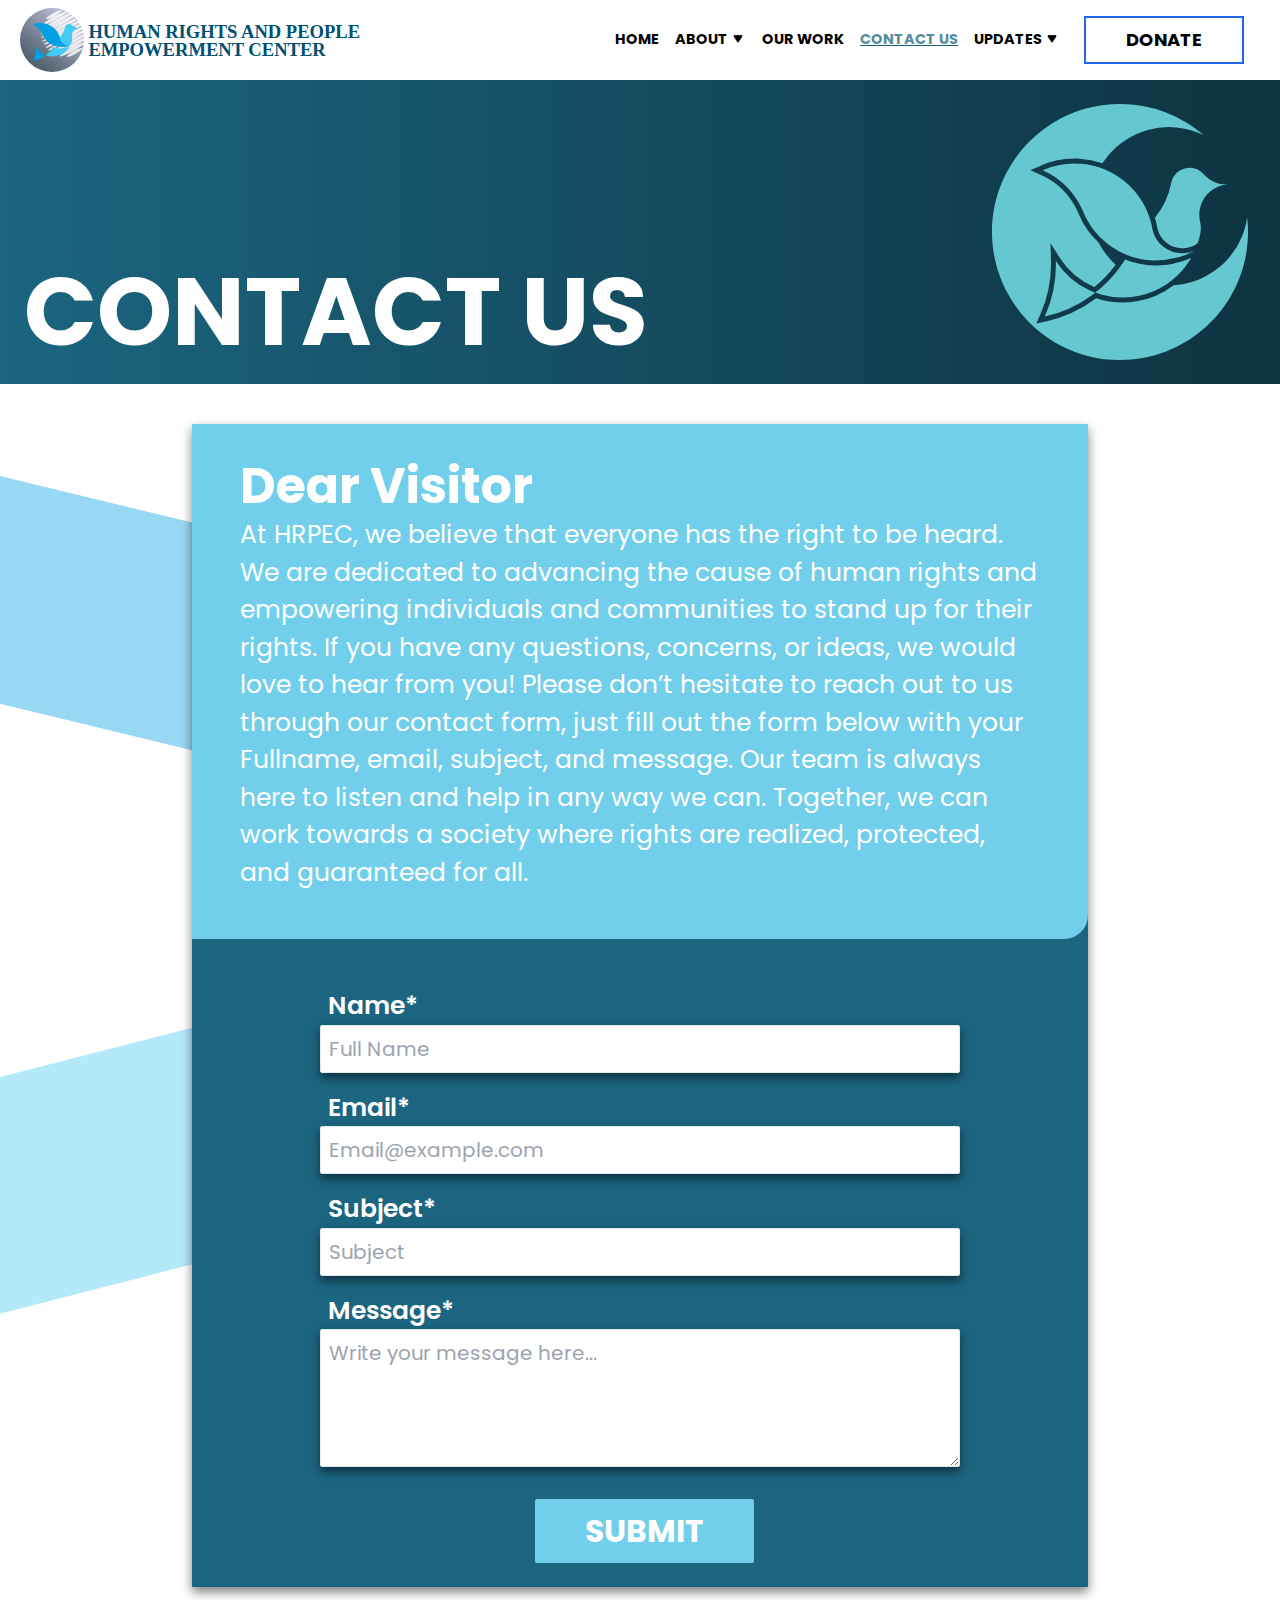
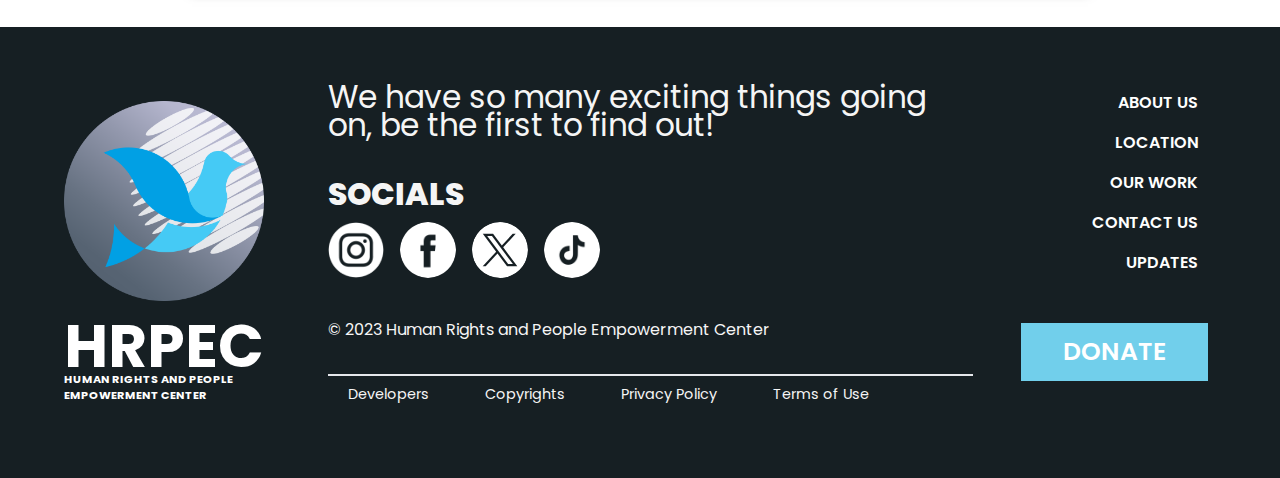
<file: assets/contactus.html>
<!DOCTYPE html>
<html>
  <head>
    <meta charset="UTF-8" />
    <meta
      name="viewport"
      content="width=device-width, initial-scale=1.0"/>
    <link rel="icon" href="/assets/images/flat-logo.svg">
    <link href="/assets/css/output.css" rel="stylesheet" />

    <title>HRPEC</title>
  </head>
  <body class="font-poppins">
    <nav class="flex flex-row justify-between px-5 py-2"
         style="position: fixed;
                width: 100%;
                background-color: white;
                z-index: 100;
                ">
      <div class="flex flex-row">
        <a href="/index.html"><img class="h-8 me-2 tablet:h-12 desktop:h-16 " src="/assets/images/semi-final-logo.svg"></a>
      </div>
      <div class="hidden desktop:flex flex-row items-center">
        <ul class="flex flex-row font-poppins">
          <li class="px-2 text-xxs font-bold tablet:text-xs desktop:text-sm tablet:font-bold text-center"><a class="hover:text-f-2-blue duration-200" href="/index.html" target="_self">HOME</a></li>

          <div class="relative flex flex-col z-10">
            <li class="flex flex-row peer px-2 text-xs tablet:text-xs desktop:text-sm tablet:font-bold font-bold text-center"><a
                class="hover:text-f-2-blue duration-200" href="/assets/about.html">ABOUT</a><img class="rotate hidden desktop:flex"
                src="/assets/images/navbar-up-down-button.png"></li>
            <div class="absolute hidden bg-f-white peer-hover:flex hover:flex flex-col mt-5 -ml-1 w-48">
              <a class="duration-300 hover:bg-s-blue hover:text-white mx-2 mt-1 mb-1 p-2 text-ssm font-poppins font-bold justify-center"
                href="/assets/about.html">HRPEC</a>
              <a class="duration-300 hover:bg-s-blue hover:text-white mx-2 mt-1 mb-1 p-2 text-ssm font-poppins font-bold justify-center"
                href="/assets/about-the-boards.html">THE BOARDS</a>
              <a class="duration-300 hover:bg-s-blue hover:text-white mx-2 mt-1 mb-1 p-2 text-ssm font-poppins font-bold justify-center"
                href="/assets/our-partners-alab.html">OUR PARTNERS</a>
            </div>
          </div>

          <li class="px-2 text-xxs tablet:text-xs desktop:text-sm tablet:font-bold font-bold text-center "><a class="hover:text-f-2-blue duration-200" href="/assets/ourwork.html" target="_self">OUR WORK</a></li>
          <li class="px-2 text-xxs tablet:text-xs desktop:text-sm tablet:font-bold font-bold text-center"><a class="text-f-2-blue underline decoration-f-blue" href="/assets/contactus.html" target="_self">CONTACT US</a></li>

          <div class="relative flex flex-col z-10">
            <li class="flex flex-row peer px-2 text-xxs tablet:text-xs desktop:text-sm tablet:font-bold font-bold text-center"><a
                class="hover:text-f-2-blue duration-200" href="/assets/updates.html" target="_self">UPDATES</a><img
                class="rotate hidden desktop:flex" src="/assets/images/navbar-up-down-button.png"></li>
            <div class="absolute hidden bg-f-white peer-hover:flex hover:flex flex-col mt-5 -ml-16 w-36">
              <a class="duration-300 hover:bg-s-blue hover:text-white mx-2 mt-1 mb-1 p-2 text-ssm font-poppins font-bold justify-center"
                href="/assets/updates.html">EVENTS<br>PUBLICATIONS</a>
              <a class="duration-300 hover:bg-s-blue hover:text-white mx-2 mt-1 mb-1 p-2 text-ssm font-poppins font-bold justify-center"
                href="/assets/updates-statements.html">STATEMENTS</a>
            </div>
          </div>
        </ul>
        <a class="text-xs text-center font-poppins font-bold tablet:text-xs tablet:font-bold desktop:text-lg text-black hover:text-white" href="/assets/donate.html"><button class="mx-2 justify-center items-center border-2 border-blue-600 px-4 py-1 desktop:mx-4 desktop:px-10 desktop:py-2 hover:bg-s-blue hover:border-s-blue duration-200">DONATE</button></a>
      </div>

      <div class="hidden desktop:hidden tablet:flex flex-row items-center">
        <ul class="flex flex-row font-poppins justify-end">
          <li class="px-2 text-xxs font-bold tablet:text-xs tablet:font-bold text-center"><a
              class="hover:text-f-2-blue duration-200" href="/index.html" target="_self">HOME</a></li>

          <select class="text-xs font-bold w-1/6 hover:text-f-2-blue duration-200" name="links" id="" size="1" onchange="window.location.href=this.value;" >
            <option class="text-black text-xs text-center font-semibold" value="">ABOUT</option>
            <option class="text-black text-xs text-center font-semibold" value="/assets/about.html">HRPEC</option>
            <option class="text-black text-xs text-center font-semibold" value="/assets/about-the-boards.html">The Boards</option>
            <option class="text-black text-xs text-center font-semibold" value="/assets/our-partners-alab.html">Our Partners
            </option>
          </select>

          <li class="px-2 text-xxs tablet:text-xs desktop:text-sm tablet:font-bold font-bold text-center "><a class="hover:text-f-2-blue duration-200" href="/assets/ourwork.html" target="_self">OUR WORK</a></li>
          <li class="px-2 text-xxs tablet:text-xs desktop:text-sm tablet:font-bold font-bold text-center"><a class="text-f-2-blue underline decoration-f-blue" href="/assets/contactus.html" target="_self">CONTACT US</a></li>

          <select class="text-xs font-bold w-1/5 " name="links" id="" size="1" onchange="window.location.href=this.value;" >
            <option class="text-xs text-center font-semibold" value="">UPDATES</option>
            <option class="text-xs text-center font-semibold" value="/assets/updates.html">EVENTS PUBLICATIONS</option>
            <option class="text-xs text-center font-semibold" value="/assets/updates-statements.html">STATEMENTS</option>
          </select>
        </ul>
        <a class="text-xs text-center font-poppins font-bold tablet:text-xs tablet:font-bold desktop:text-lg text-black hover:text-white" href="/assets/donate.html"><button class="mx-2 justify-center items-center border-2 border-blue-600 px-4 py-1 desktop:mx-4 desktop:px-10 desktop:py-2 hover:bg-s-blue hover:border-s-blue duration-200">DONATE</button></a>
      </div>

      <div class="tablet:hidden">
        <button id="menu-btn" class="block hamburger tablet:hidden focus:outline-none">
          <span class="hamburger-top"></span>
          <span class="hamburger-middle"></span>
          <span class="hamburger-bottom"></span>
        </button>
  
        <div class="tablet:hidden">
          <div id="menu" class="absolute flex-col justify-center text-center items-center hidden self-end py-8 mt-4 text-xs space-y-6 font-semibold bg-white phone:w-auto
          phone:self-center left-6 right-6 drop-shadow-md">
            <a href="/index.html">HOME</a>

            <select class="" name="links" id="" size="1" onchange="window.location.href=this.value;" >
              <option class="text-xxs text-center font-semibold" value="">ABOUT</option>
              <option class="text-xxs text-center font-semibold" value="/assets/about.html">HRPEC</option>
              <option class="text-black text-xxs text-center font-semibold" value="/assets/about-the-boards.html">The Boards</option>
              <option class="text-black text-xxs text-center font-semibold" value="/assets/our-partners-alab.html">Our Partners
              </option>
            </select>

            <a href="/assets/ourwork.html">OUR WORK</a>
            <a class="text-f-blue underline" href="/assets/contactus.html">CONTACT US</a>

            <select class="w-1/2" name="links" id="" size="1" onchange="window.location.href=this.value;" >
              <option class="text-xxs text-center font-semibold" value="">UPDATES</option>
              <option class="text-xxs text-center font-semibold" value="updates.html">EVENTS PUBLICATIONS</option>
              <option class="text-xxs text-center font-semibold" value="updates-statements.html">STATEMENTS</option>
            </select>
            <a class="bg-s-blue px-6 py-2 text-xl text-white" href="/assets/donate.html">DONATE</a>
          </div>
        </div>
      </div>
    </nav>

    <section class="relative flex flex-row justify-between bg-gradient-to-l to-f-blue from-t-blue w-full">
      <h1 class="z-10 text-white font-bold pt-20 text-4xl -mb-4 tablet:text-5xl tablet:mb-0 tablet:pl-4 tablet:pt-32 desktop:text-8xl desktop:pl-6 desktop:pt-60">CONTACT US</h1>
      <div class="absolute bottom-0 right-0 pr-2 tablet:pb-1 desktop:pb-6 desktop:pr-8"><img class="w-16 tablet:w-32 desktop:w-64" src="/assets/images/flat-logo.svg"></div>
    </section>

    <section class="tablet:bg-[url('/assets/images/contact-us-images/contact-us-bg.svg')] bg-no-repeat bg-contain">
        <form action="https://formsubmit.co/hrpec.phils@gmail.com" method="POST"
          class="bg-f-blue mx-.10 my-10 tablet:mx.20 desktop:mx-.15 shadow-[rgba(0,_0,_0,_0.50)_0px_5px_10px]">
          <div class="bg-s-blue p-4 rounded-br-3xl tablet:p-8 desktop:p-12">
            <h1 class="pb-1 text-lg text-white font-bold tablet:text-3xl desktop:text-5xl desktop:pb-4">Dear Visitor</h1>
            <p class="text-xs text-white tablet:text-base desktop:text-2xl">At HRPEC, we believe that everyone has the right to be
              heard. We are dedicated to advancing the cause of human rights and empowering individuals and communities to stand up
              for their rights. If you have any questions, concerns, or ideas, we would love to hear from you!
            
              Please don’t hesitate to reach out to us through our contact form, just fill out the form below with your Fullname,
              email, subject, and message. Our team is always here to
              listen and help in any way we can. Together, we can work towards a society where rights are realized, protected, and
              guaranteed for all.</p>
          </div>
          <div class="flex flex-col bg-f-blue px-4 pt-4 tablet:px-8 tablet:pt-8 desktop:px-32 desktop:pt-12">
            <label class="text-white text-xs font-semibold pl-2 tablet:text-base desktop:text-2xl" for="name" class="block font-medium">Name*</label>
            <input class="shadow-[rgba(0,_0,_0,_0.50)_0px_5px_10px] text-xs mb-4 px-2 py-2 border rounded-sm placeholder:text-xs tablet:text-sm tablet:placeholder:text-sm desktop:text-xl desktop:placeholder:text-xl" id="name" type="text" placeholder="Full Name" name="Name" required>
  
            <label class="text-white text-xs font-semibold pl-2 tablet:text-base desktop:text-2xl" for="email" class="block font-medium">Email*</label>
            <input class="shadow-[rgba(0,_0,_0,_0.50)_0px_5px_10px] text-xs mb-4 px-2 py-2 border rounded-sm placeholder:text-xs tablet:text-sm tablet:placeholder:text-sm desktop:text-xl desktop:placeholder:text-xl" id="email" type="email" placeholder="Email@example.com" name="email">
  
            <label class="text-white text-xs font-semibold pl-2 tablet:text-base desktop:text-2xl" for="Subject" class="block font-medium">Subject*</label>
            <input class="shadow-[rgba(0,_0,_0,_0.50)_0px_5px_10px] text-xs mb-4 px-2 py-2 border rounded-sm placeholder:text-xs tablet:text-sm tablet:placeholder:text-sm desktop:text-xl desktop:placeholder:text-xl" id="subject" type="text" name="Subject" placeholder="Subject" required>
  
            <label class="text-white text-xs font-semibold pl-2 tablet:text-base desktop:text-2xl" for="message" class="block font-medium">Message*</label>
            <textarea class="shadow-[rgba(0,_0,_0,_0.50)_0px_5px_10px] text-xs mb-2 px-2 py-2 border rounded-sm placeholder:text-xs tablet:text-sm tablet:placeholder:text-sm desktop:text-xl desktop:placeholder:text-xl" rows="4" name="Message" id="meassage" placeholder="Write your message here..." required></textarea>
          </div>
          <div class="flex justify-center">
            <a class="text-sm text-white font-semibold pl-2 tablet:text-lg tablet:font-bold desktop:text-3xl"><button class="hover:shadow-[rgba(0,_0,_0,_0.50)_0px_5px_10px] bg-s-blue border-2 border-s-blue px-3 py-1 rounded-sm my-3 tablet:px-8 tablet:py-2 tablet:my-6 desktop:px-12 desktop:py-4  duration-200" type="submit">SUBMIT</button></a>
          </div>
        </form>
    </section>
    
    <script src="/assets/js/script.js"></script>
  </body>

  <footer class="flex flex-col justify-between bg-f-1-blue py-2 px-4 tablet:flex-row tablet:py-10 tablet:px-8 desktop:py-14 desktop:px-16">
    <div class="flex flex-row justify-center mb-4 tablet:flex-col desktop:mb-0">
      <a href="/index.html">
        <img class="w-24 pr-2 tablet:w-44 tablet:p-0 desktop:w-52" src="/assets/images/logo-no text.png">
      <div class="text-white">
        <p class="font-bold text-4xl tablet:text-3xl desktop:text-6xl">HRPEC</p>
        <p class="-mt-3 desktop:-mt-5 text-xxxs font-bold  desktop:text-xs">HUMAN RIGHTS AND PEOPLE<br>EMPOWERMENT CENTER</p>
      </div>
      </a>
    </div>
    <div class="tablet:mx-8 desktop:ml-16 desktop:mx-0">
      <p class="text-f-white text-sm text-center mb-2 tablet:text-lg tablet:text-left tablet:justify-between desktop:text-3xl desktop:mb-8">We have so many exciting things going on, be the first to find out!</p>
    <h1 class="flex text-f-white text-xl font-extrabold justify-center mb-2 tablet:text-sm tablet:bold tablet:justify-start tablet:mb-1 desktop:text-3xl">SOCIALS</h1>
    <div class="flex flex-row justify-center mb-4 tablet:justify-start desktop:mb-10">
      <a href="https://www.instagram.com/hrpecphils/" target="_blank"><img class="h-8 mx-2 tablet:ml-0 desktop:h-14 hover:bg-s-blue duration-300 rounded-full" src="/assets/images/footer-images/ig-icon.png"></a>
      <a href="https://www.facebook.com/HRPECPhils" target="_blank"><img class="h-8 mx-2 desktop:h-14 hover:bg-s-blue duration-300 rounded-full" src="/assets/images/footer-images/fb-icon.png"></a>
      <a href="https://twitter.com/HRPECPhils" target="_blank"><img class="h-8 mx-2 desktop:h-14 hover:bg-s-blue duration-300 rounded-full" src="/assets/images/footer-images/xffffff.svg"></a>
      <a href="https://www.tiktok.com/@hrpecphils?lang=en" target="_blank"><img class="h-8 mx-2 desktop:h-14 hover:bg-s-blue duration-300 rounded-full" src="/assets/images/footer-images/tiktok-icon.png"></a>
    </div>
    <p class="text-f-white text-center text-xs mb-4 tablet:text-xxs tablet:text-left desktop:text-base desktop:mb-8">© 2023
      Human Rights and People Empowerment Center</p>
    <div class="flex flex-row text-f-white text-xxs justify-center border-t-2 pt-2 mb-4 tablet:justify-start desktop:text-sm">
      <a class="mr-2 tablet:px-5 desktop:pr-6 duration-300 hover:text-s-blue" href="#">Developers</a>
      <a class="mr-2 tablet:px-5 desktop:px-6 duration-300 hover:text-s-blue" href="/assets/copyrights.html">Copyrights</a>
      <a class="mr-2 tablet:px-5 desktop:px-6 duration-300 hover:text-s-blue" href="/assets/privacy-policy.html">Privacy
        Policy</a>
      <a class="mr-2 tablet:px-5 desktop:px-6 duration-300 hover:text-s-blue" href="/assets/terms-of-use.html">Terms of
        Use</a>
    </div>
    </div><div class="flex flex-row justify-center text-white text-xs font-bold mb-4 tablet:flex-col tablet:justify-start text-right desktop:font-semibold desktop:text-base desktop:pl-10">
      <div class="flex flex-col px-2">
        <a class="py-2 border-r-2 border-r-f-1-blue transition-700 pr-2 hover:text-s-blue hover:border-r-2 tablet:hover:border-r-s-blue"  href="/assets/about.html">ABOUT US</a>
        <a class="py-2 border-r-2 border-r-f-1-blue transition-700 pr-2 hover:text-s-blue hover:border-r-2 tablet:hover:border-r-s-blue"  href="/assets/about.html#location">LOCATION</a>
        <a class="py-2 border-r-2 border-r-f-1-blue transition-700 pr-2 hover:text-s-blue hover:border-r-2 tablet:hover:border-r-s-blue"  href="/assets/ourwork.html">OUR WORK</a>
      </div>
      <div class="flex flex-col px-2">
        <a class="py-2 border-r-2 border-r-f-1-blue transition-700 pr-2 hover:text-s-blue hover:border-r-2 tablet:hover:border-r-s-blue"  href="/assets/contactus.html">CONTACT US</a>
        <a class="py-2 border-r-2 border-r-f-1-blue transition-700 pr-2 hover:text-s-blue hover:border-r-2 tablet:hover:border-r-s-blue"  href="/assets/updates.html">UPDATES</a>
        <a class="text-base py-2 mt-2 desktop:text-2xl desktop:mt-8" href="/assets/donate.html"><button
            class="bg-s-blue py-2 px-4 desktop:py-2 desktop:px-10 border-2 border-s-blue hover:text-black hover:border-blue-600 hover:bg-white hover:border-2 duration-200">DONATE</button></a>
      </div>
    </div>
  </footer>
</html>
</file>
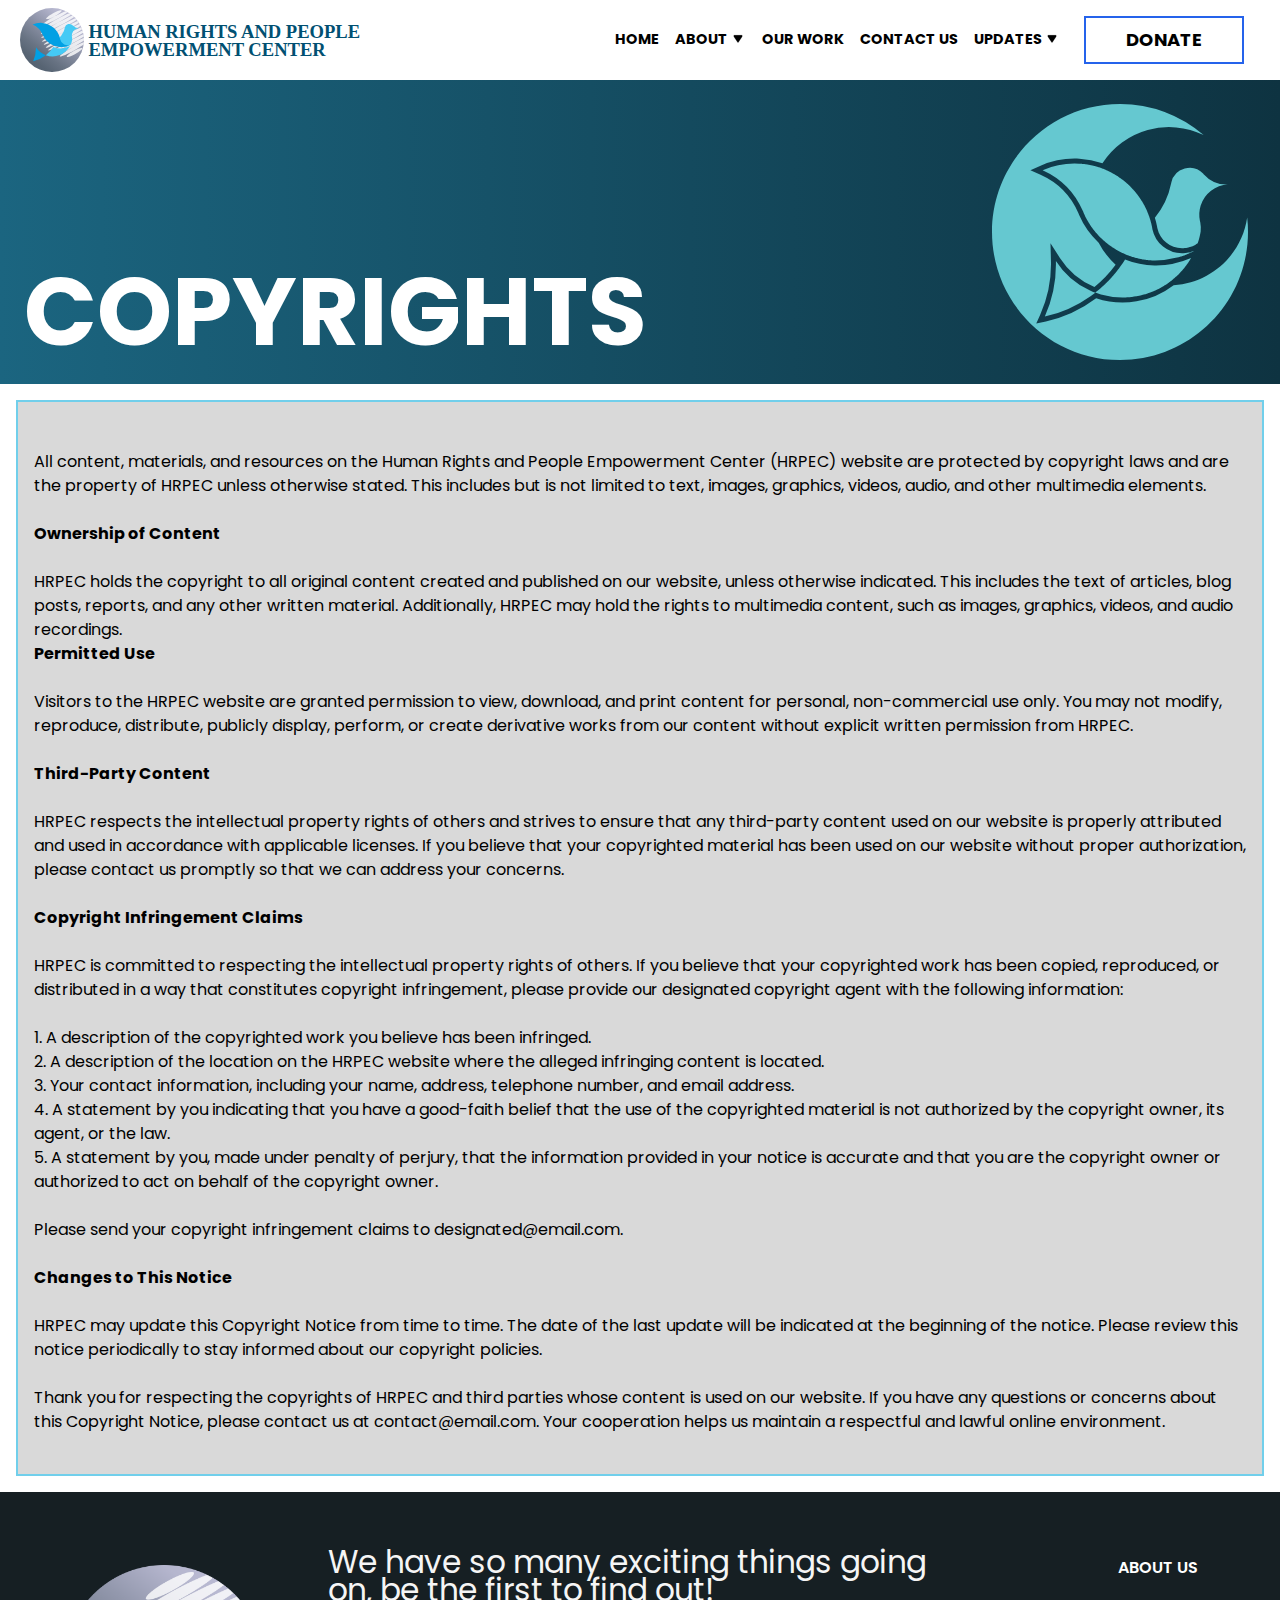
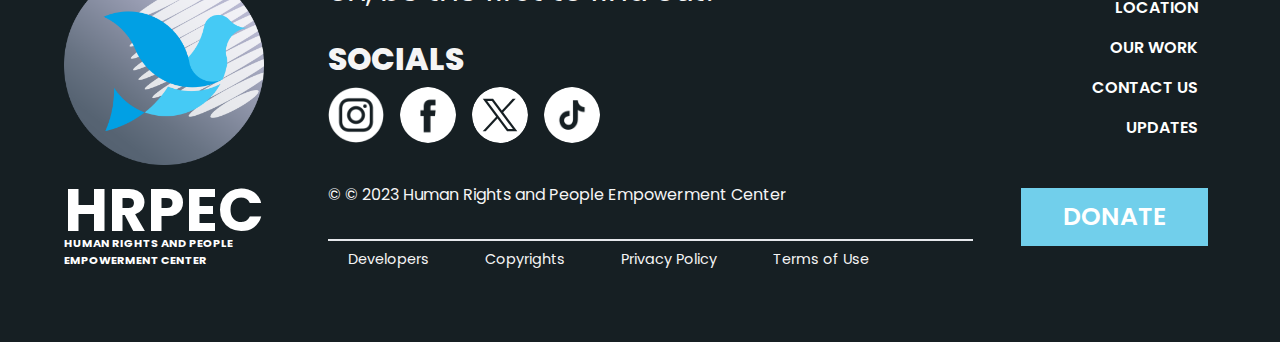
<file: assets/copyrights.html>
<!DOCTYPE html>
<html>

<head>
  <meta charset="UTF-8" />
  <meta name="viewport" content="width=device-width, initial-scale=1.0" />
  <link rel="icon" href="/assets/images/flat-logo.svg">
  <link href="/assets/css/output.css" rel="stylesheet" />

  <title>HRPEC</title>
</head>

<body class="font-poppins">
  <nav class="flex flex-row justify-between px-5 py-2" style="position: fixed;
                width: 100%;
                background-color: white;
                z-index: 100;
                ">
    <div class="flex flex-row">
      <a href="/index.html"><img class="h-8 me-2 tablet:h-12 desktop:h-16 "
          src="/assets/images/semi-final-logo.svg"></a>
    </div>
    <div class="hidden desktop:flex flex-row items-center">
      <ul class="flex flex-row font-poppins">
        <li class="px-2 text-xxs font-bold tablet:text-xs desktop:text-sm tablet:font-bold text-center"><a
            class="hover:text-f-2-blue duration-200" href="/index.html" target="_self">HOME</a></li>

        <div class="relative flex flex-col z-10">
          <li
            class="flex flex-row peer px-2 text-xs tablet:text-xs desktop:text-sm tablet:font-bold font-bold text-center">
            <a class="hover:text-f-2-blue duration-200" href="/assets/about.html">ABOUT</a><img
              class="rotate hidden desktop:flex" src="/assets/images/navbar-up-down-button.png">
          </li>
          <div class="absolute hidden bg-f-white peer-hover:flex hover:flex flex-col mt-5 -ml-1 w-48">
            <a class="duration-300 hover:bg-s-blue hover:text-white mx-2 mt-1 mb-1 p-2 text-ssm font-poppins font-bold justify-center"
              href="/assets/about.html">HRPEC</a>
            <a class="duration-300 hover:bg-s-blue hover:text-white mx-2 mt-1 mb-1 p-2 text-ssm font-poppins font-bold justify-center"
              href="/assets/about-the-boards.html">THE BOARDS</a>
            <a class="duration-300 hover:bg-s-blue hover:text-white mx-2 mt-1 mb-1 p-2 text-ssm font-poppins font-bold justify-center"
              href="/assets/our-partners-alab.html">OUR PARTNERS</a>
          </div>
        </div>

        <li class="px-2 text-xxs tablet:text-xs desktop:text-sm tablet:font-bold font-bold text-center "><a
            class="hover:text-f-2-blue duration-200" href="/assets/ourwork.html" target="_self">OUR WORK</a></li>
        <li class="px-2 text-xxs tablet:text-xs desktop:text-sm tablet:font-bold font-bold text-center"><a
            class="hover:text-f-2-blue duration-200" href="/assets/contactus.html" target="_self">CONTACT US</a></li>

        <div class="relative flex flex-col z-10">
          <li
            class="flex flex-row peer px-2 text-xxs tablet:text-xs desktop:text-sm tablet:font-bold font-bold text-center">
            <a class="hover:text-f-2-blue duration-200" href="/assets/updates.html" target="_self">UPDATES</a><img
              class="rotate hidden desktop:flex" src="/assets/images/navbar-up-down-button.png">
          </li>
          <div class="absolute hidden bg-f-white peer-hover:flex hover:flex flex-col mt-5 -ml-16 w-36">
            <a class="duration-300 hover:bg-s-blue hover:text-white mx-2 mt-1 mb-1 p-2 text-ssm font-poppins font-bold justify-center"
              href="/assets/updates.html">EVENTS<br>PUBLICATIONS</a>
            <a class="duration-300 hover:bg-s-blue hover:text-white mx-2 mt-1 mb-1 p-2 text-ssm font-poppins font-bold justify-center"
              href="/assets/updates-statements.html">STATEMENTS</a>
          </div>
        </div>
      </ul>
      <a class="text-xs text-center font-poppins font-bold tablet:text-xs tablet:font-bold desktop:text-lg text-black hover:text-white"
        href="/assets/donate.html"><button
          class="mx-2 justify-center items-center border-2 border-blue-600 px-4 py-1 desktop:mx-4 desktop:px-10 desktop:py-2 hover:bg-s-blue hover:border-s-blue duration-200">DONATE</button></a>
    </div>

    <div class="hidden desktop:hidden tablet:flex flex-row items-center">
      <ul class="flex flex-row font-poppins justify-end">
        <li class="px-2 text-xxs font-bold tablet:text-xs tablet:font-bold text-center"><a
            class="hover:text-f-2-blue duration-200" href="/index.html" target="_self">HOME</a></li>

        <select class="text-xs font-bold w-1/6 hover:text-f-2-blue duration-200" name="links" id="" size="1"
          onchange="window.location.href=this.value;">
          <option class="text-black text-xs text-center font-semibold" value="">ABOUT</option>
          <option class="text-black text-xs text-center font-semibold" value="/assets/about.html">HRPEC</option>
          <option class="text-black text-xs text-center font-semibold" value="/assets/about-the-boards.html">The Boards
          </option>
          <option class="text-black text-xs text-center font-semibold" value="/assets/our-partners-alab.html">Our
            Partners
          </option>
        </select>

        <li class="px-2 text-xxs tablet:text-xs desktop:text-sm tablet:font-bold font-bold text-center "><a
            class="hover:text-f-2-blue duration-200" href="/assets/ourwork.html" target="_self">OUR WORK</a></li>
        <li class="px-2 text-xxs tablet:text-xs desktop:text-sm tablet:font-bold font-bold text-center"><a
            class="hover:text-f-2-blue duration-200" href="/assets/contactus.html" target="_self">CONTACT US</a></li>

        <select class="text-xs font-bold w-1/5 hover:text-f-2-blue duration-200" name="links" id="" size="1"
          onchange="window.location.href=this.value;">
          <option class="text-black text-xs text-center font-semibold" value="">UPDATES</option>
          <option class="text-black text-xs text-center font-semibold" value="/assets/updates.html">EVENTS PUBLICATIONS
          </option>
          <option class="text-black text-xs text-center font-semibold" value="/assets/updates-statements.html">
            STATEMENTS
          </option>
        </select>
      </ul>
      <a class="text-xs text-center font-poppins font-bold tablet:text-xs tablet:font-bold desktop:text-lg text-black hover:text-white"
        href="/assets/donate.html"><button
          class="mx-2 justify-center items-center border-2 border-blue-600 px-4 py-1 desktop:mx-4 desktop:px-10 desktop:py-2 hover:bg-s-blue hover:border-s-blue duration-200">DONATE</button></a>
    </div>

    <div class="tablet:hidden">
      <button id="menu-btn" class="block hamburger tablet:hidden focus:outline-none">
        <span class="hamburger-top"></span>
        <span class="hamburger-middle"></span>
        <span class="hamburger-bottom"></span>
      </button>

      <div class="tablet:hidden">
        <div id="menu" class="absolute flex-col justify-center text-center items-center hidden self-end py-8 mt-4 text-xs space-y-6 font-semibold bg-white phone:w-auto
          phone:self-center left-6 right-6 drop-shadow-md">
          <a href="/index.html">HOME</a>

          <select class="" name="links" id="" size="1" onchange="window.location.href=this.value;">
            <option class="text-xxs text-center font-semibold" value="">ABOUT</option>
            <option class="text-xxs text-center font-semibold" value="/assets/about.html">HRPEC</option>
            <option class="text-xxs text-center font-semibold" value="/assets/about-the-boards.html">The Boards</option>
            <option class="text-xxs text-center font-semibold" value="/assets/our-partners-alab.html">Our Partners
            </option>
          </select>

          <a href="/assets/ourwork.html">OUR WORK</a>
          <a href="/assets/contactus.html">CONTACT US</a>

          <select class="w-1/2" name="links" id="" size="1" onchange="window.location.href=this.value;">
            <option class="text-xxs text-center font-semibold" value="">UPDATES</option>
            <option class="text-xxs text-center font-semibold" value="/assets/updates.html">EVENTS PUBLICATIONS</option>
            <option class="text-xxs text-center font-semibold" value="/assets/updates-statements.html">STATEMENTS
            </option>
          </select>
          <a class="bg-s-blue px-6 py-2 text-xl text-white" href="/assets/donate.html">DONATE</a>
        </div>
      </div>
    </div>
  </nav>

  <section class="relative flex flex-row justify-between bg-gradient-to-l to-f-blue from-t-blue w-full">
    <h1
      class="z-10 text-white font-bold pt-20 text-4xl -mb-4 tablet:text-6xl tablet:mb-0 tablet:pl-4 tablet:pt-32 desktop:text-8xl desktop:pl-6 desktop:pt-60">
      COPYRIGHTS</h1>
    <div class="absolute bottom-0 right-0 pr-2 tablet:pb-1 desktop:pb-6 desktop:pr-8"><img
        class="w-16 tablet:w-32 desktop:w-64" src="/assets/images/flat-logo.svg"></div>
  </section>

  <section class="bg-s-white border-2 border-s-blue m-4 p-4">

  
    <p class="p-4 text-base">
    <p>All content, materials, and resources on the Human Rights and People Empowerment Center (HRPEC) website are
      protected by copyright laws and are the property of HRPEC unless otherwise stated. This includes but is not
      limited to
      text, images, graphics, videos, audio, and other multimedia elements.</p> <br>
    <h2 class="font-bold">Ownership of Content</h2> <br>
    <p>HRPEC holds the copyright to all original content created and published on our website, unless otherwise
      indicated.
      This includes the text of articles, blog posts, reports, and any other written material. Additionally, HRPEC may
      hold
      the rights to multimedia content, such as images, graphics, videos, and audio recordings.</p>
    <h2 class="font-bold">Permitted Use</h2> <br>
    <p>Visitors to the HRPEC website are granted permission to view, download, and print content for personal,
      non-commercial use only. You may not modify, reproduce, distribute, publicly display, perform, or create
      derivative
      works from our content without explicit written permission from HRPEC.</p> <br>
    <h2 class="font-bold">Third-Party Content</h2> <br>
    <p>HRPEC respects the intellectual property rights of others and strives to ensure that any third-party content used
      on
      our website is properly attributed and used in accordance with applicable licenses. If you believe that your
      copyrighted material has been used on our website without proper authorization, please contact us promptly so that
      we
      can address your concerns.</p> <br>
    <h2 class="font-bold">Copyright Infringement Claims</h2> <br>
    <p>HRPEC is committed to respecting the intellectual property rights of others. If you believe that your copyrighted
      work has been copied, reproduced, or distributed in a way that constitutes copyright infringement, please provide
      our
      designated copyright agent with the following information:</p> <br>
    <ol>
      <li>1. A description of the copyrighted work you believe has been infringed.</li>
      <li>2. A description of the location on the HRPEC website where the alleged infringing content is located.</li>
      <li>3. Your contact information, including your name, address, telephone number, and email address.</li>
      <li>4. A statement by you indicating that you have a good-faith belief that the use of the copyrighted material is
        not
        authorized by the copyright owner, its agent, or the law.</li>
      <li>5. A statement by you, made under penalty of perjury, that the information provided in your notice is accurate
        and
        that you are the copyright owner or authorized to act on behalf of the copyright owner.</li>
    </ol> <br>
    <p>Please send your copyright infringement claims to <a href="mailto:designated@email.com">designated@email.com</a>.
    </p>
    <br>
    <h2 class="font-bold">Changes to This Notice</h2> <br>
    <p>HRPEC may update this Copyright Notice from time to time. The date of the last update will be indicated at the
      beginning of the notice. Please review this notice periodically to stay informed about our copyright policies.</p>
    <br>
    <p>Thank you for respecting the copyrights of HRPEC and third parties whose content is used on our website. If you
      have
      any questions or concerns about this Copyright Notice, please contact us at <a
        href="mailto:contact@email.com">contact@email.com</a>. Your cooperation helps us maintain a respectful and
      lawful
      online environment.</p> <br>
    </p>
</section>

    <script src="/assets/js/script.js"></script>
</body>

<footer
  class="flex flex-col justify-between bg-f-1-blue py-2 px-4 tablet:flex-row tablet:py-10 tablet:px-8 desktop:py-14 desktop:px-16">
  <div class="flex flex-row justify-center mb-4 tablet:flex-col desktop:mb-0">
    <a href="/index.html">
      <img class="w-24 pr-2 tablet:w-44 tablet:p-0 desktop:w-52" src="/assets/images/logo-no text.png">
      <div class="text-white">
        <p class="font-bold text-4xl tablet:text-3xl desktop:text-6xl">HRPEC</p>
        <p class="-mt-3 desktop:-mt-5 text-xxxs font-bold  desktop:text-xs">HUMAN RIGHTS AND PEOPLE<br>EMPOWERMENT
          CENTER</p>
      </div>
    </a>
  </div>
  <div class="tablet:mx-8 desktop:ml-16 desktop:mx-0">
    <p
      class="text-f-white text-sm text-center mb-2 tablet:text-lg tablet:text-left tablet:justify-between desktop:text-3xl desktop:mb-8">
      We have so many exciting things going on, be the first to find out!</p>
    <h1
      class="flex text-f-white text-xl font-extrabold justify-center mb-2 tablet:text-sm tablet:bold tablet:justify-start tablet:mb-1 desktop:text-3xl">
      SOCIALS</h1>
    <div class="flex flex-row justify-center mb-4 tablet:justify-start desktop:mb-10">
      <a href="https://www.instagram.com/hrpecphils/" target="_blank"><img
          class="h-8 mx-2 tablet:ml-0 desktop:h-14 hover:bg-s-blue duration-300 rounded-full"
          src="/assets/images/footer-images/ig-icon.png"></a>
      <a href="https://www.facebook.com/HRPECPhils" target="_blank"><img
          class="h-8 mx-2 desktop:h-14 hover:bg-s-blue duration-300 rounded-full"
          src="/assets/images/footer-images/fb-icon.png"></a>
      <a href="https://twitter.com/HRPECPhils" target="_blank"><img
          class="h-8 mx-2 desktop:h-14 hover:bg-s-blue duration-300 rounded-full"
          src="/assets/images/footer-images/xffffff.svg"></a>
      <a href="https://www.tiktok.com/@hrpecphils?lang=en" target="_blank"><img
          class="h-8 mx-2 desktop:h-14 hover:bg-s-blue duration-300 rounded-full"
          src="/assets/images/footer-images/tiktok-icon.png"></a>
    </div>
    <p class="text-f-white text-center text-xs mb-4 tablet:text-xxs tablet:text-left desktop:text-base desktop:mb-8">©
      ©
      2023 Human Rights and People Empowerment Center</p>
    <div
      class="flex flex-row text-f-white text-xxs justify-center border-t-2 pt-2 mb-4 tablet:justify-start desktop:text-sm">
      <a class="mr-2 tablet:px-5 desktop:pr-6 duration-300 hover:text-s-blue" href="#">Developers</a>
      <a class="mr-2 tablet:px-5 desktop:px-6 duration-300 hover:text-s-blue"
        href="/assets/copyrights.html">Copyrights</a>
      <a class="mr-2 tablet:px-5 desktop:px-6 duration-300 hover:text-s-blue" href="/assets/privacy-policy.html">Privacy
        Policy</a>
      <a class="mr-2 tablet:px-5 desktop:px-6 duration-300 hover:text-s-blue" href="/assets/terms-of-use.html">Terms of
        Use</a>
    </div>
  </div>
  <div
    class="flex flex-row justify-center text-white text-xs font-bold mb-4 tablet:flex-col tablet:justify-start text-right desktop:font-semibold desktop:text-base desktop:pl-10">
    <div class="flex flex-col px-2">
      <a class="py-2 border-r-2 border-r-f-1-blue transition-700 pr-2 hover:text-s-blue hover:border-r-2 tablet:hover:border-r-s-blue"
        href="/assets/about.html">ABOUT US</a>
      <a class="py-2 border-r-2 border-r-f-1-blue transition-700 pr-2 hover:text-s-blue hover:border-r-2 tablet:hover:border-r-s-blue"
        href="/assets/about.html#location">LOCATION</a>
      <a class="py-2 border-r-2 border-r-f-1-blue transition-700 pr-2 hover:text-s-blue hover:border-r-2 tablet:hover:border-r-s-blue"
        href="/assets/ourwork.html">OUR WORK</a>
    </div>
    <div class="flex flex-col px-2">
      <a class="py-2 border-r-2 border-r-f-1-blue transition-700 pr-2 hover:text-s-blue hover:border-r-2 tablet:hover:border-r-s-blue"
        href="/assets/contactus.html">CONTACT US</a>
      <a class="py-2 border-r-2 border-r-f-1-blue transition-700 pr-2 hover:text-s-blue hover:border-r-2 tablet:hover:border-r-s-blue"
        href="/assets/updates.html">UPDATES</a>
      <a class="text-base py-2 mt-2 desktop:text-2xl desktop:mt-8" href="/assets/donate.html"><button
          class="bg-s-blue py-2 px-4 desktop:py-2 desktop:px-10 border-2 border-s-blue hover:text-black hover:border-blue-600 hover:bg-white hover:border-2 duration-200">DONATE</button></a>
    </div>
  </div>
</footer>

</html>
</file>
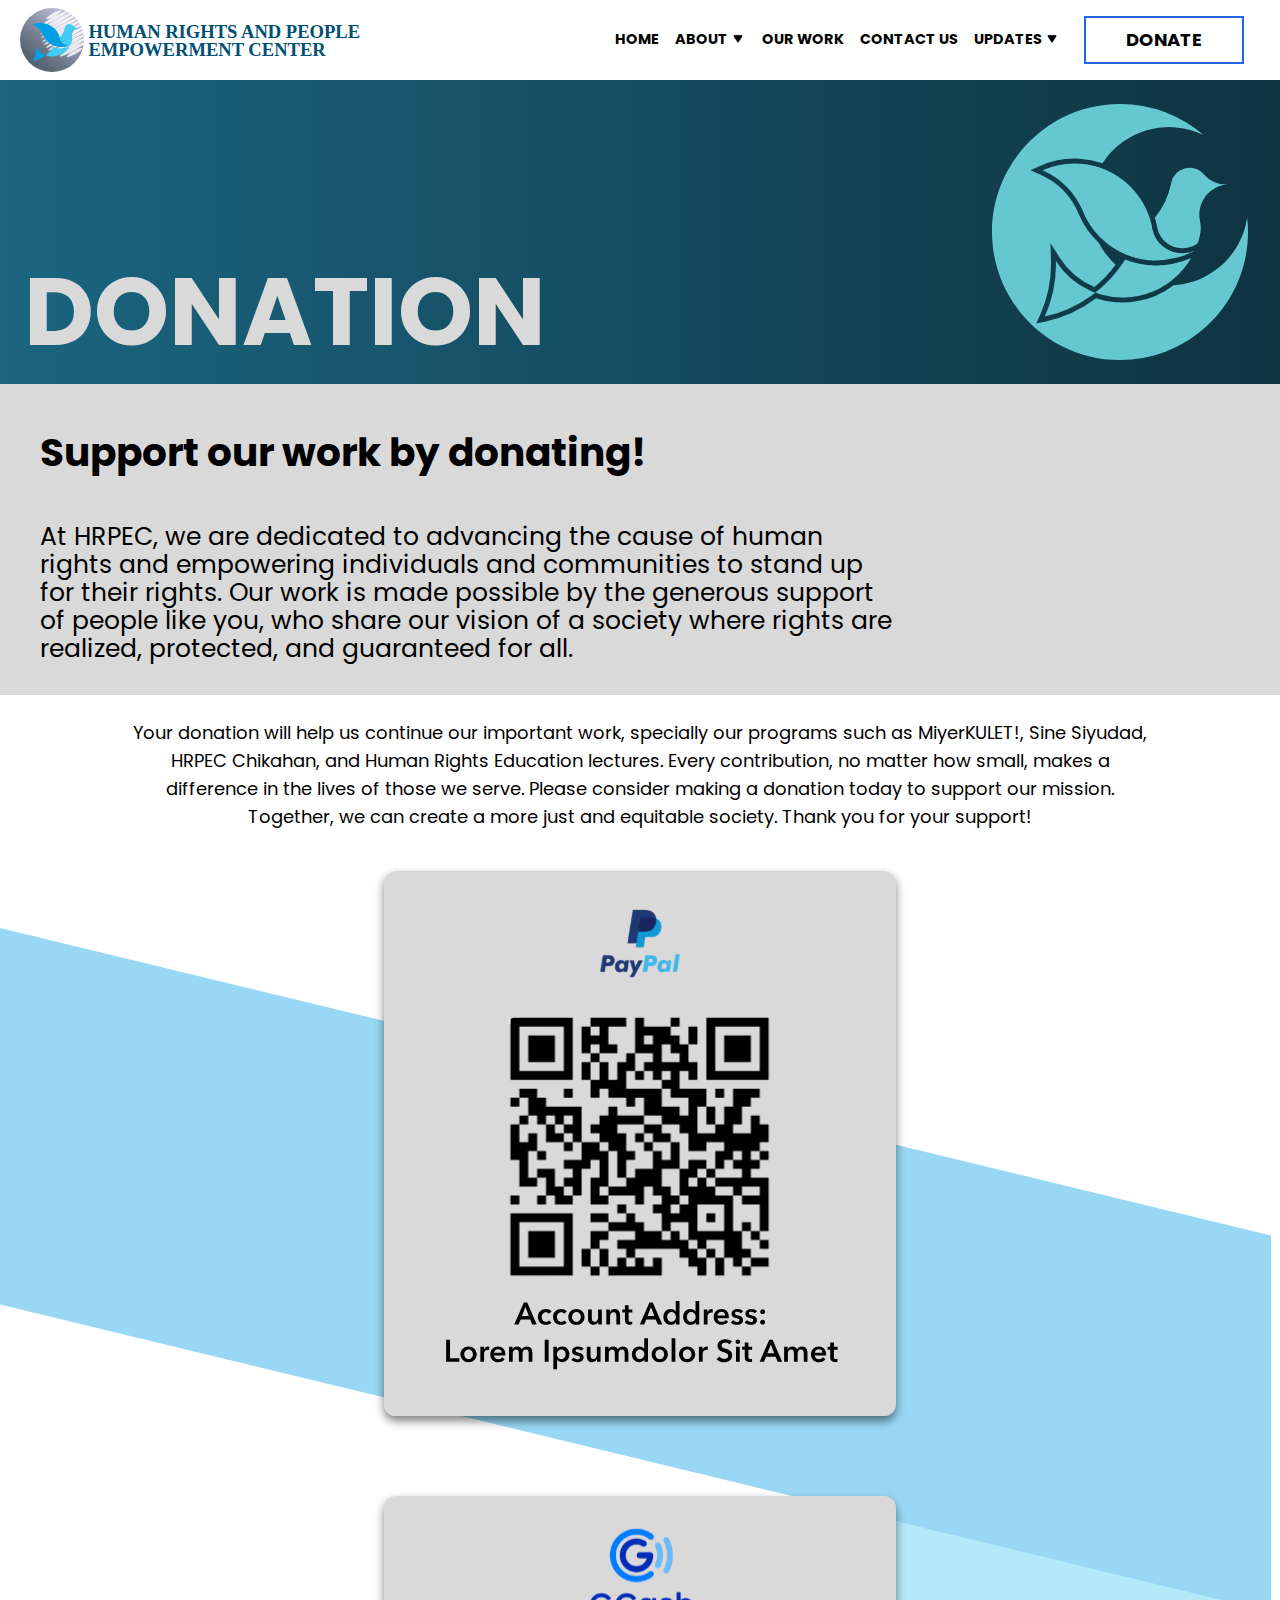
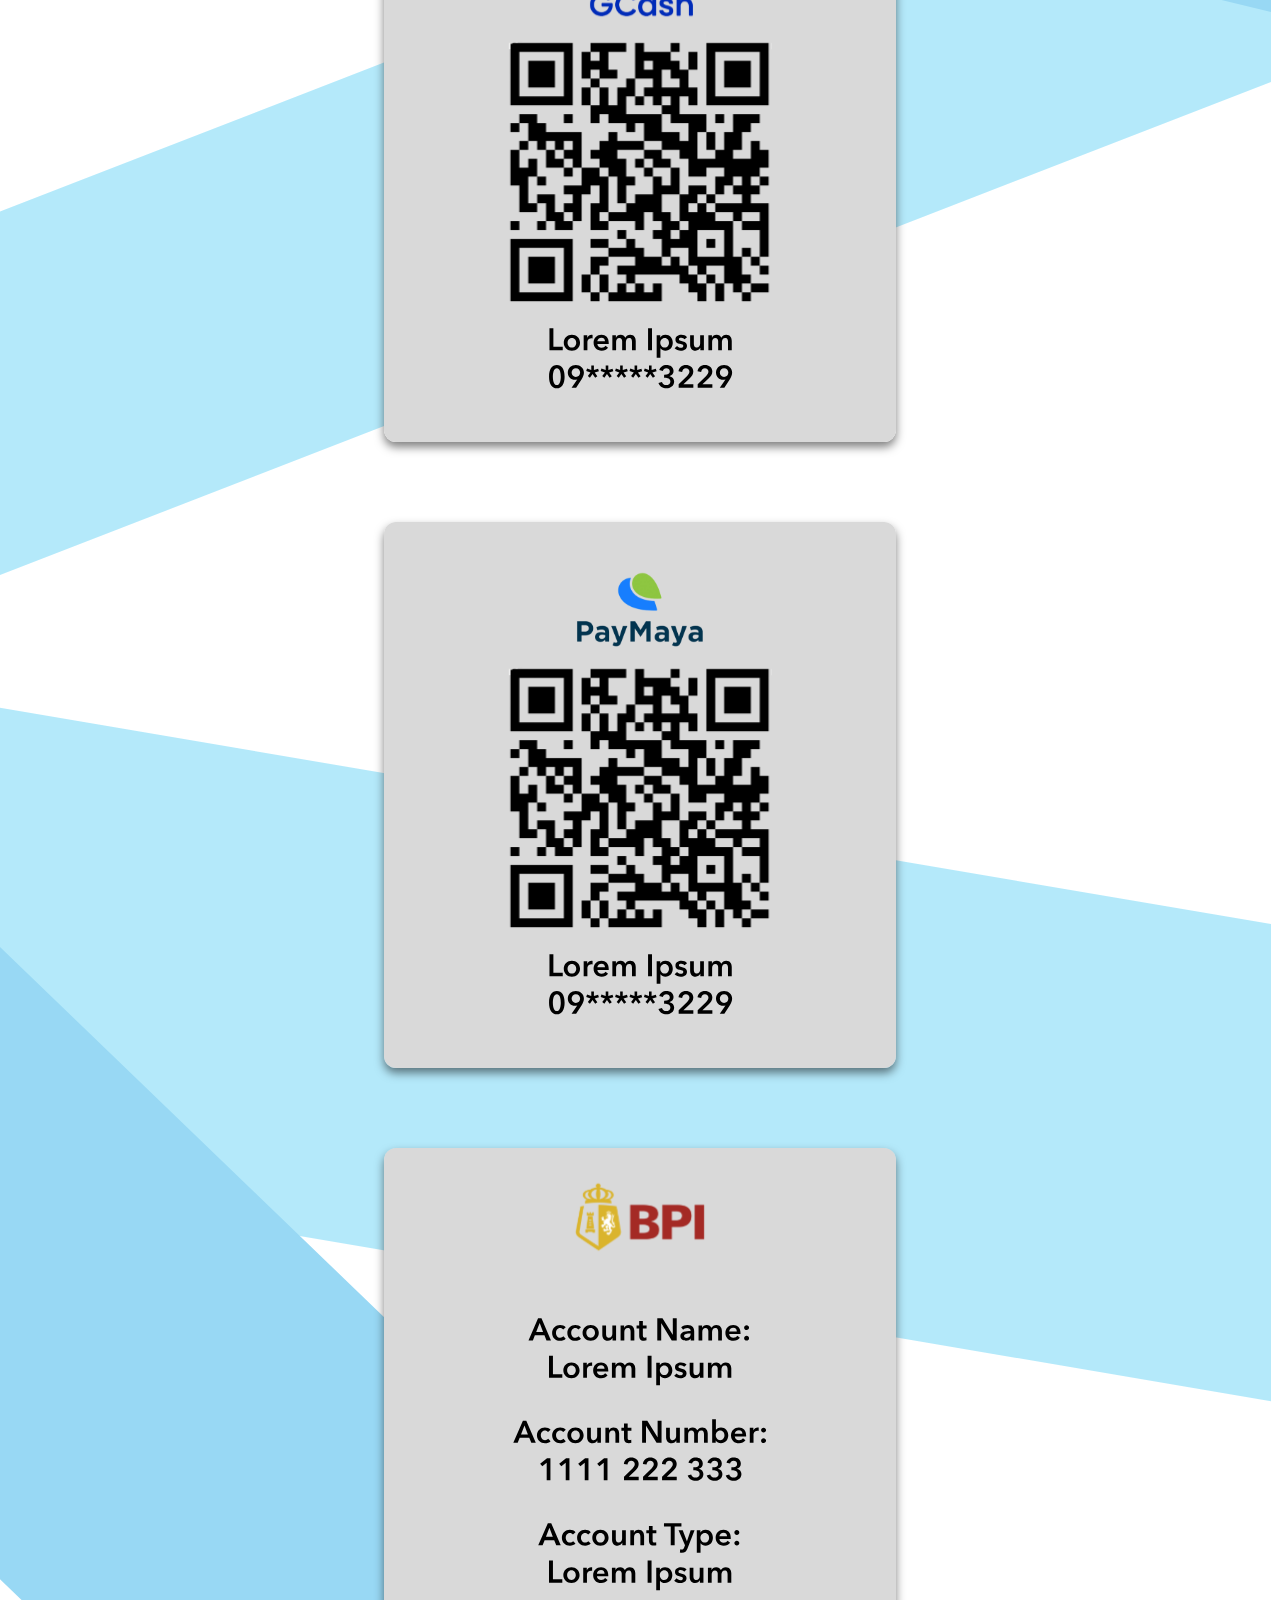
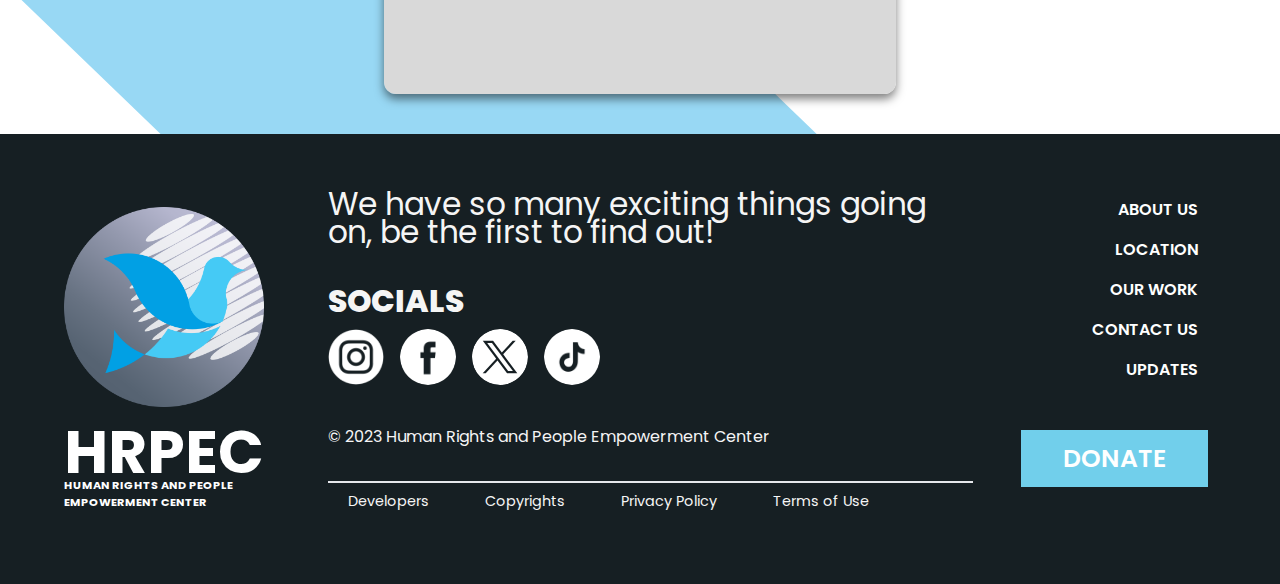
<file: assets/donate.html>
<!DOCTYPE html>
<html>

<head>
  <meta charset="UTF-8" />
  <meta name="viewport" content="width=device-width, initial-scale=1.0" />
  <link rel="icon" href="/assets/images/flat-logo.svg">
  <link href="/assets/css/output.css" rel="stylesheet" />

  <title>HRPEC</title>
</head>

<body class="font-poppins">
  <nav class="flex flex-row justify-between px-5 py-2" style="position: fixed;
                width: 100%;
                background-color: white;
                z-index: 100;
                ">
    <div class="flex flex-row">
      <a href="/index.html"><img class="h-8 me-2 tablet:h-12 desktop:h-16 " src="/assets/images/semi-final-logo.svg"></a>
    </div>
    <div class="hidden desktop:flex flex-row items-center">
      <ul class="flex flex-row font-poppins">
        <li class="px-2 text-xxs font-bold tablet:text-xs desktop:text-sm tablet:font-bold text-center"><a
            class="hover:text-f-2-blue duration-200" href="/index.html" target="_self">HOME</a></li>

        <div class="relative flex flex-col z-10">
          <li class="flex flex-row peer px-2 text-xs tablet:text-xs desktop:text-sm tablet:font-bold font-bold text-center"><a
              class="hover:text-f-2-blue duration-200" href="/assets/about.html">ABOUT</a><img class="rotate hidden desktop:flex"
              src="/assets/images/navbar-up-down-button.png"></li>
          <div class="absolute hidden bg-f-white peer-hover:flex hover:flex flex-col mt-5 -ml-1 w-48">
            <a class="duration-300 hover:bg-s-blue hover:text-white mx-2 mt-1 mb-1 p-2 text-ssm font-poppins font-bold justify-center"
              href="/assets/about.html">HRPEC</a>
            <a class="duration-300 hover:bg-s-blue hover:text-white mx-2 mt-1 mb-1 p-2 text-ssm font-poppins font-bold justify-center"
              href="/assets/about-the-boards.html">THE BOARDS</a>
            <a class="duration-300 hover:bg-s-blue hover:text-white mx-2 mt-1 mb-1 p-2 text-ssm font-poppins font-bold justify-center"
              href="/assets/our-partners-alab.html">OUR PARTNERS</a>
          </div>
        </div>

        <li class="px-2 text-xxs tablet:text-xs desktop:text-sm tablet:font-bold font-bold text-center "><a
            class="hover:text-f-2-blue duration-200" href="/assets/ourwork.html" target="_self">OUR WORK</a></li>
        <li class="px-2 text-xxs tablet:text-xs desktop:text-sm tablet:font-bold font-bold text-center"><a
            class="hover:text-f-2-blue duration-200" href="/assets/contactus.html" target="_self">CONTACT US</a></li>

        <div class="relative flex flex-col z-10">
          <li class="flex flex-row peer px-2 text-xxs tablet:text-xs desktop:text-sm tablet:font-bold font-bold text-center"><a
              class="hover:text-f-2-blue duration-200" href="/assets/updates.html" target="_self">UPDATES</a><img
              class="rotate hidden desktop:flex" src="/assets/images/navbar-up-down-button.png"></li>
          <div class="absolute hidden bg-f-white peer-hover:flex hover:flex flex-col mt-5 -ml-16 w-36">
            <a class="duration-300 hover:bg-s-blue hover:text-white mx-2 mt-1 mb-1 p-2 text-ssm font-poppins font-bold justify-center"
              href="/assets/updates.html">EVENTS<br>PUBLICATIONS</a>
            <a class="duration-300 hover:bg-s-blue hover:text-white mx-2 mt-1 mb-1 p-2 text-ssm font-poppins font-bold justify-center"
              href="/assets/updates-statements.html">STATEMENTS</a>
          </div>
        </div>
      </ul>
      <a class="text-xs text-center font-poppins font-bold tablet:text-xs tablet:font-bold desktop:text-lg text-black hover:text-white"
        href="/assets/donate.html"><button
          class="mx-2 justify-center items-center border-2 border-blue-600 px-4 py-1 desktop:mx-4 desktop:px-10 desktop:py-2 hover:bg-s-blue hover:border-s-blue duration-200">DONATE</button></a>
    </div>

    <div class="hidden desktop:hidden tablet:flex flex-row items-center">
      <ul class="flex flex-row font-poppins justify-end">
        <li class="px-2 text-xxs font-bold tablet:text-xs tablet:font-bold text-center"><a
            class="hover:text-f-2-blue duration-200" href="/index.html" target="_self">HOME</a></li>

        <select class="text-xs font-bold w-1/6 hover:text-f-2-blue duration-200" name="links" id="" size="1"
          onchange="window.location.href=this.value;">
          <option class="text-black text-xs text-center font-semibold" value="">ABOUT</option>
          <option class="text-black text-xs text-center font-semibold" value="/assets/about.html">HRPEC</option>
          <option class="text-black text-xs text-center font-semibold" value="/assets/about-the-boards.html">The Boards</option>
          <option class="text-black text-xs text-center font-semibold" value="/assets/our-partners-alab.html">Our Partners
          </option>
        </select>

        <li class="px-2 text-xxs tablet:text-xs desktop:text-sm tablet:font-bold font-bold text-center "><a
            class="hover:text-f-2-blue duration-200" href="/assets/ourwork.html" target="_self">OUR WORK</a></li>
        <li class="px-2 text-xxs tablet:text-xs desktop:text-sm tablet:font-bold font-bold text-center"><a
            class="hover:text-f-2-blue duration-200" href="/assets/contactus.html" target="_self">CONTACT US</a></li>

        <select class="text-xs font-bold w-1/5 hover:text-f-2-blue duration-200" name="links" id="" size="1"
          onchange="window.location.href=this.value;">
          <option class="text-black text-xs text-center font-semibold" value="">UPDATES</option>
          <option class="text-black text-xs text-center font-semibold" value="/assets/updates.html">EVENTS PUBLICATIONS</option>
          <option class="text-black text-xs text-center font-semibold" value="/assets/updates-statements.html">STATEMENTS
          </option>
        </select>
      </ul>
      <a class="text-xs text-center font-poppins font-bold tablet:text-xs tablet:font-bold desktop:text-lg text-black hover:text-white"
        href="/assets/donate.html"><button
          class="mx-2 justify-center items-center border-2 border-blue-600 px-4 py-1 desktop:mx-4 desktop:px-10 desktop:py-2 hover:bg-s-blue hover:border-s-blue duration-200">DONATE</button></a>
    </div>

    <div class="tablet:hidden">
      <button id="menu-btn" class="block hamburger tablet:hidden focus:outline-none">
        <span class="hamburger-top"></span>
        <span class="hamburger-middle"></span>
        <span class="hamburger-bottom"></span>
      </button>

      <div class="tablet:hidden">
        <div id="menu" class="absolute flex-col justify-center text-center items-center hidden self-end py-8 mt-4 text-xs space-y-6 font-semibold bg-white phone:w-auto
          phone:self-center left-6 right-6 drop-shadow-md">
          <a href="/index.html">HOME</a>

          <select class="" name="links" id="" size="1" onchange="window.location.href=this.value;">
            <option class="text-xxs text-center font-semibold" value="">ABOUT</option>
            <option class="text-xxs text-center font-semibold" value="/assets/about.html">HRPEC</option>
            <option class="text-xxs text-center font-semibold" value="/assets/about-the-boards.html">The Boards</option>
            <option class="text-xxs text-center font-semibold" value="/assets/our-partners-alab.html">Our Partners</option>
          </select>

          <a href="/assets/ourwork.html">OUR WORK</a>
          <a href="/assets/contactus.html">CONTACT US</a>

          <select class="w-1/2" name="links" id="" size="1" onchange="window.location.href=this.value;">
            <option class="text-xxs text-center font-semibold" value="">UPDATES</option>
            <option class="text-xxs text-center font-semibold" value="/assets/updates.html">EVENTS PUBLICATIONS</option>
            <option class="text-xxs text-center font-semibold" value="/assets/updates-statements.html">STATEMENTS</option>
          </select>
          <a class="bg-s-blue px-6 py-2 text-xl text-white" href="/assets/donate.html">DONATE</a>
        </div>
      </div>
    </div>
  </nav>

  <section class="relative flex flex-row justify-between bg-gradient-to-l to-f-blue from-t-blue w-full">
    <h1
      class="z-10 text-s-white font-bold pt-20 text-4xl -mb-4 tablet:text-5xl tablet:mb-0 tablet:pl-4 tablet:pt-32 desktop:text-8xl desktop:pl-6 desktop:pt-60">
      DONATION</h1>
    <div class="absolute bottom-0 right-0 pr-2 tablet:pb-1 desktop:pb-6 desktop:pr-8"><img
        class="w-16 tablet:w-32 desktop:w-64" src="/assets/images/flat-logo.svg"></div>
  </section>

  <section class="h-full bg-s-white">
    <h1
      class="font-semibold text-base px-4 pt-4 tablet:font-bold tablet:text-2xl tablet:pr-36 desktop:text-4xl desktop:pl-10 desktop:pt-10 desktop:pr-.30">
      Support our work by donating!</h1>
    <p
      class="text-sm px-4 pt-4 pb-8 tablet:text-lg tablet:pr-36 desktop:text-2xl desktop:pl-10 desktop:pt-10 desktop:pr-.30">
      At HRPEC, we are dedicated to advancing the cause of human rights and empowering individuals and communities to stand up
      for their rights. Our work is made possible by the generous support of people like you, who share our vision of a
      society where rights are realized, protected, and guaranteed for all.</p>
  </section>

  <section class="">
    <div class="flex justify-center text-center mx-6 mt-6 tablet:mx-20 desktop:mx-32">
      <p class="text-sm tablet:text-lg desktop:2xl">Your donation will help us continue our important work, specially our
        programs such as MiyerKULET!, Sine Siyudad, HRPEC Chikahan, and Human Rights Education lectures. Every
        contribution, no matter how small, makes a difference in the lives of those we serve.
      
        Please consider making a donation today to support our mission. Together, we can create a more just and equitable
        society. Thank you for your support!</p>
    </div>

    <section class="tablet:bg-[url('/assets/images/donate-images/donate-bg.svg')] bg-no-repeat bg-contain">
      <section class="flex flex-col justify-center items-center">
        <img class="w-3/4 m-10 rounded-xl tablet:w-1/2 desktop:w-2/5 shadow-[rgba(0,_0,_0,_0.50)_0px_5px_10px]"
          src="/assets/images/donate-images/qr-paypal.svg">
        <img class="w-3/4 m-10 rounded-xl tablet:w-1/2 desktop:w-2/5 shadow-[rgba(0,_0,_0,_0.50)_0px_5px_10px]"
          src="/assets/images/donate-images/qr-gcash.svg">
        <img class="w-3/4 m-10 rounded-xl tablet:w-1/2 desktop:w-2/5 shadow-[rgba(0,_0,_0,_0.50)_0px_5px_10px]"
          src="/assets/images/donate-images/qr-paymaya.svg">
        <img class="w-3/4 m-10 rounded-xl tablet:w-1/2 desktop:w-2/5 shadow-[rgba(0,_0,_0,_0.50)_0px_5px_10px]"
          src="/assets/images/donate-images/qr-bpi.svg">
      </section>
    </section>

  </section>

  <script src="/assets/js/script.js"></script>
</body>

<footer
  class="flex flex-col justify-between bg-f-1-blue py-2 px-4 tablet:flex-row tablet:py-10 tablet:px-8 desktop:py-14 desktop:px-16">
  <div class="flex flex-row justify-center mb-4 tablet:flex-col desktop:mb-0">
    <a href="/index.html">
      <img class="w-24 pr-2 tablet:w-44 tablet:p-0 desktop:w-52" src="/assets/images/logo-no text.png">
      <div class="text-white">
        <p class="font-bold text-4xl tablet:text-3xl desktop:text-6xl">HRPEC</p>
        <p class="-mt-3 desktop:-mt-5 text-xxxs font-bold  desktop:text-xs">HUMAN RIGHTS AND PEOPLE<br>EMPOWERMENT
          CENTER</p>
      </div>
    </a>
  </div>
  <div class="tablet:mx-8 desktop:ml-16 desktop:mx-0">
    <p
      class="text-f-white text-sm text-center mb-2 tablet:text-lg tablet:text-left tablet:justify-between desktop:text-3xl desktop:mb-8">
      We have so many exciting things going on, be the first to find out!</p>
    <h1
      class="flex text-f-white text-xl font-extrabold justify-center mb-2 tablet:text-sm tablet:bold tablet:justify-start tablet:mb-1 desktop:text-3xl">
      SOCIALS</h1>
    <div class="flex flex-row justify-center mb-4 tablet:justify-start desktop:mb-10">
      <a href="https://www.instagram.com/hrpecphils/" target="_blank"><img
          class="h-8 mx-2 tablet:ml-0 desktop:h-14 hover:bg-s-blue duration-300 rounded-full"
          src="/assets/images/footer-images/ig-icon.png"></a>
      <a href="https://www.facebook.com/HRPECPhils" target="_blank"><img
          class="h-8 mx-2 desktop:h-14 hover:bg-s-blue duration-300 rounded-full"
          src="/assets/images/footer-images/fb-icon.png"></a>
      <a href="https://twitter.com/HRPECPhils" target="_blank"><img
          class="h-8 mx-2 desktop:h-14 hover:bg-s-blue duration-300 rounded-full"
          src="/assets/images/footer-images/xffffff.svg"></a>
      <a href="https://www.tiktok.com/@hrpecphils?lang=en" target="_blank"><img
          class="h-8 mx-2 desktop:h-14 hover:bg-s-blue duration-300 rounded-full"
          src="/assets/images/footer-images/tiktok-icon.png"></a>
    </div>
    <p class="text-f-white text-center text-xs mb-4 tablet:text-xxs tablet:text-left desktop:text-base desktop:mb-8">©
      2023 Human Rights and People Empowerment Center</p>
    <div
      class="flex flex-row text-f-white text-xxs justify-center border-t-2 pt-2 mb-4 tablet:justify-start desktop:text-sm">
      <a class="mr-2 tablet:px-5 desktop:pr-6 duration-300 hover:text-s-blue" href="#">Developers</a>
      <a class="mr-2 tablet:px-5 desktop:px-6 duration-300 hover:text-s-blue" href="/assets/copyrights.html">Copyrights</a>
      <a class="mr-2 tablet:px-5 desktop:px-6 duration-300 hover:text-s-blue" href="/assets/privacy-policy.html">Privacy
        Policy</a>
      <a class="mr-2 tablet:px-5 desktop:px-6 duration-300 hover:text-s-blue" href="/assets/terms-of-use.html">Terms of
        Use</a>
    </div>
  </div>
  <div
    class="flex flex-row justify-center text-white text-xs font-bold mb-4 tablet:flex-col tablet:justify-start text-right desktop:font-semibold desktop:text-base desktop:pl-10">
    <div class="flex flex-col px-2">
      <a class="py-2 border-r-2 border-r-f-1-blue transition-700 pr-2 hover:text-s-blue hover:border-r-2 tablet:hover:border-r-s-blue"
        href="/assets/about.html">ABOUT US</a>
      <a class="py-2 border-r-2 border-r-f-1-blue transition-700 pr-2 hover:text-s-blue hover:border-r-2 tablet:hover:border-r-s-blue"
        href="/assets/about.html#location">LOCATION</a>
      <a class="py-2 border-r-2 border-r-f-1-blue transition-700 pr-2 hover:text-s-blue hover:border-r-2 tablet:hover:border-r-s-blue"
        href="/assets/ourwork.html">OUR WORK</a>
    </div>
    <div class="flex flex-col px-2">
      <a class="py-2 border-r-2 border-r-f-1-blue transition-700 pr-2 hover:text-s-blue hover:border-r-2 tablet:hover:border-r-s-blue"
        href="/assets/contactus.html">CONTACT US</a>
      <a class="py-2 border-r-2 border-r-f-1-blue transition-700 pr-2 hover:text-s-blue hover:border-r-2 tablet:hover:border-r-s-blue"
        href="/assets/updates.html">UPDATES</a>
      <a class="text-base py-2 mt-2 desktop:text-2xl desktop:mt-8" href="/assets/donate.html"><button
          class="bg-s-blue py-2 px-4 desktop:py-2 desktop:px-10 border-2 border-s-blue hover:text-black hover:border-blue-600 hover:bg-white hover:border-2 duration-200">DONATE</button></a>
    </div>
  </div>
</footer>

</html>
</file>
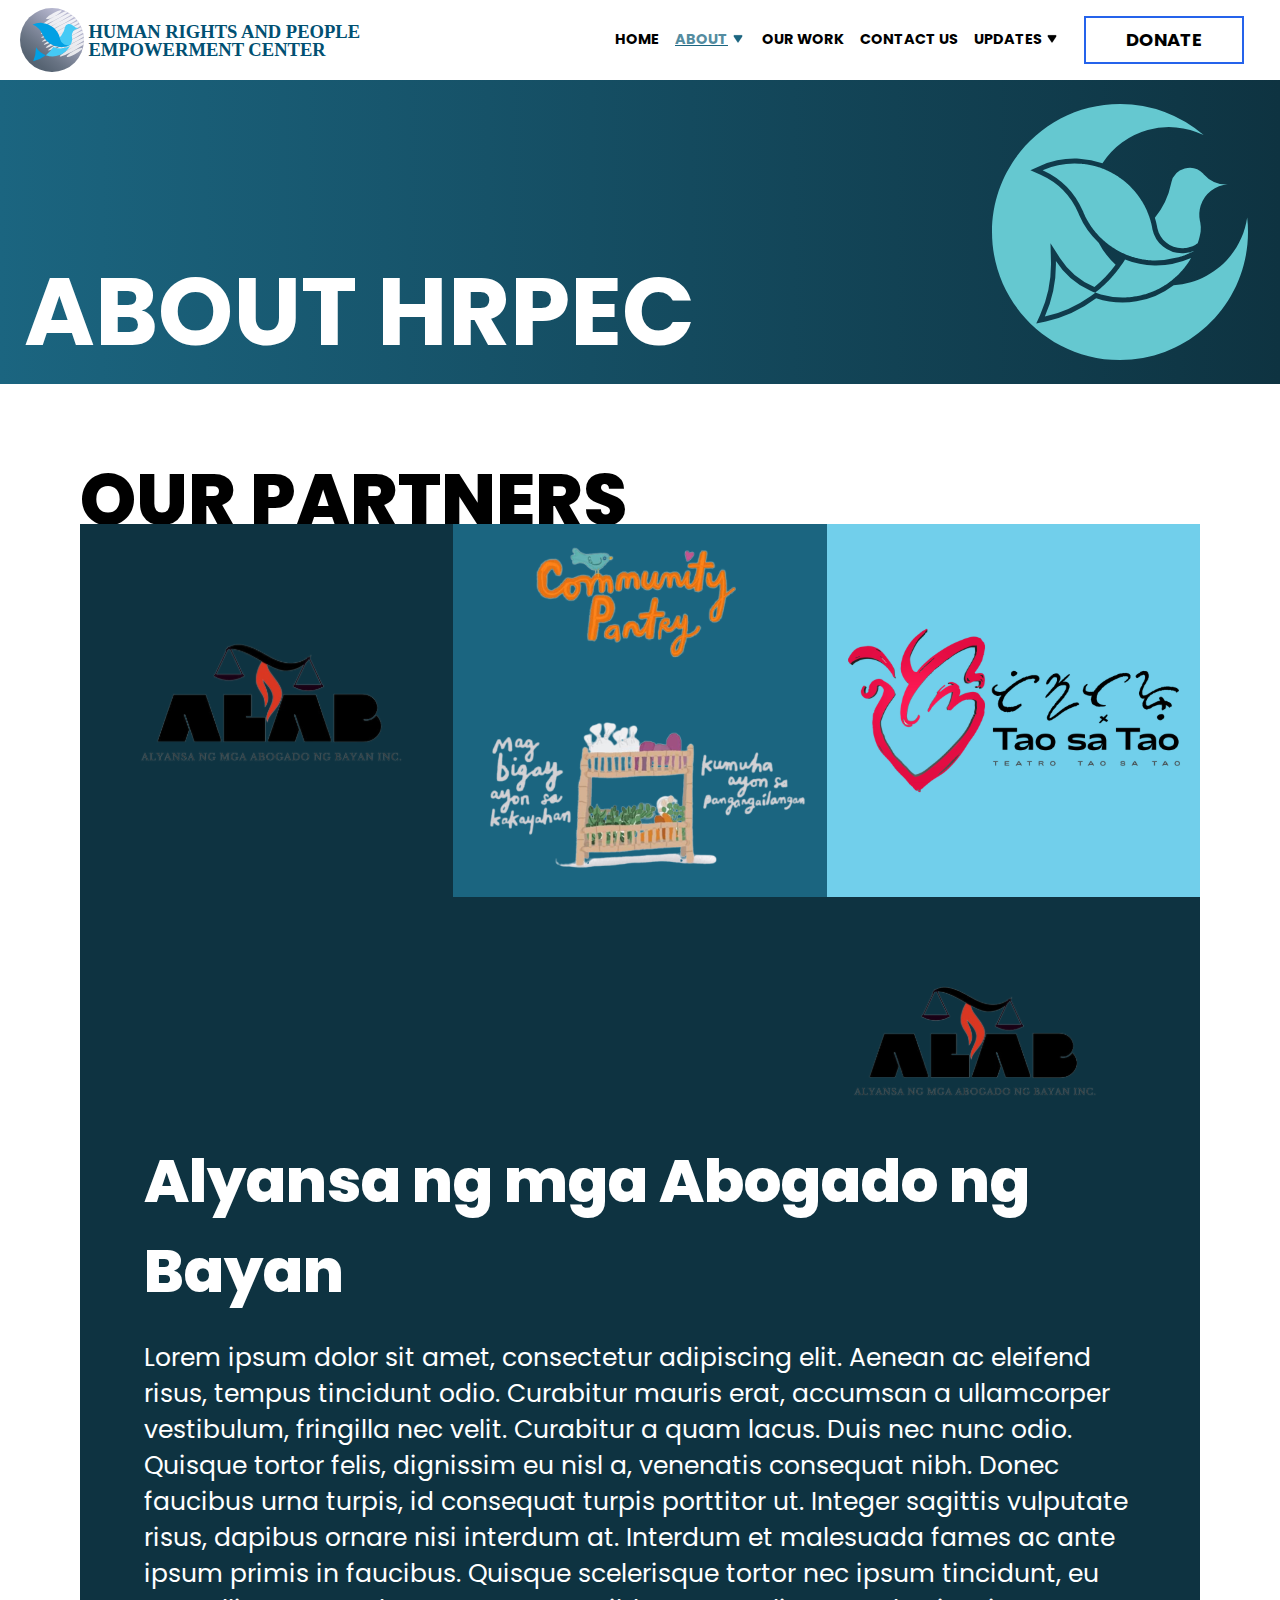
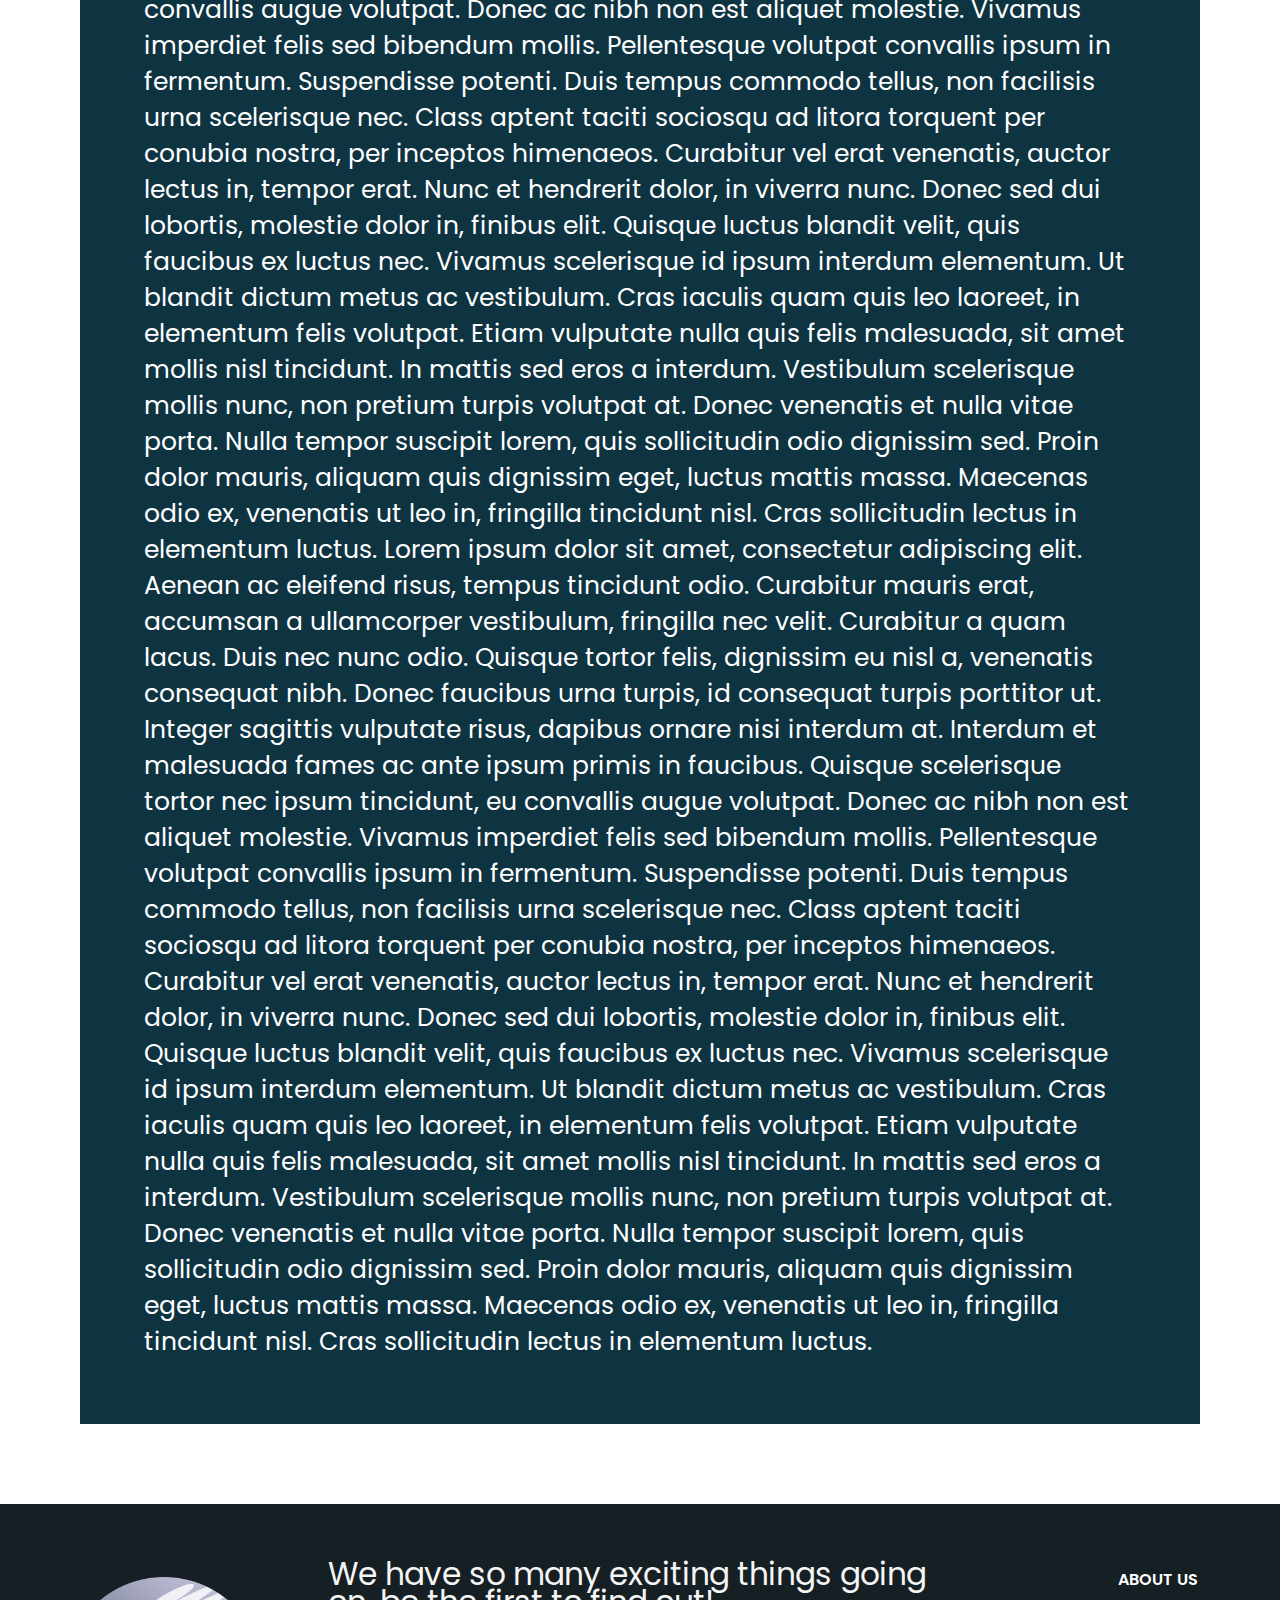
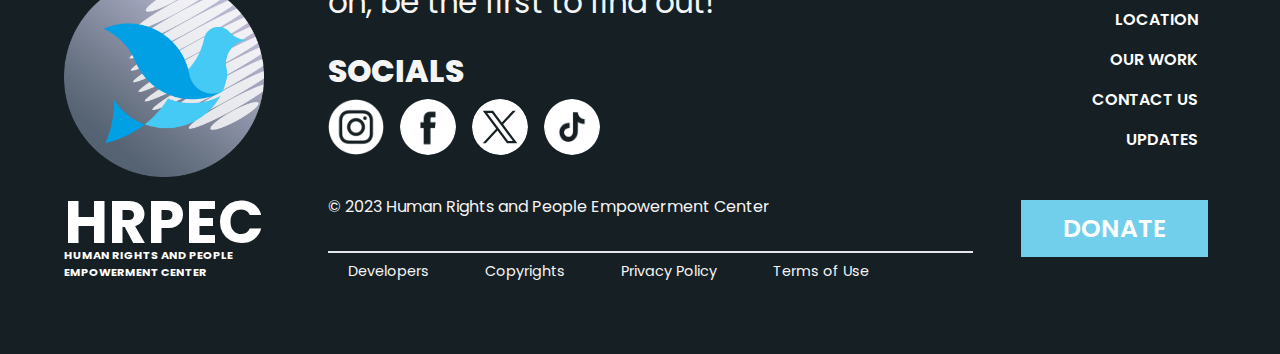
<file: assets/our-partners-alab.html>
<!DOCTYPE html>
<html>
  <head>
    <meta charset="UTF-8" />
    <meta
      name="viewport"
      content="width=device-width, initial-scale=1.0"/>
    <link rel="icon" href="/assets/images/flat-logo.svg">
    <link href="/assets/css/output.css" rel="stylesheet" />

    <title>HRPEC</title>
  </head>
  <body class="font-poppins">
    <nav class="flex flex-row justify-between px-5 py-2"
         style="position: fixed;
                width: 100%;
                background-color: white;
                z-index: 100;
                ">
      <div class="flex flex-row">
        <a href="/index.html"><img class="h-8 me-2 tablet:h-12 desktop:h-16 " src="/assets/images/semi-final-logo.svg"></a>
      </div>
      <div class="hidden desktop:flex flex-row items-center">
        <ul class="flex flex-row font-poppins">
          <li class="px-2 text-xxs font-bold tablet:text-xs desktop:text-sm tablet:font-bold text-center"><a
              class="hover:text-f-2-blue duration-200" href="/index.html" target="_self">HOME</a></li>

          <div class="relative flex flex-col z-10">
            <li class="flex flex-row peer px-2 text-xs tablet:text-xs desktop:text-sm tablet:font-bold font-bold text-center"><a
                class="text-f-2-blue underline decoration-f-blue" href="/assets/about.html">ABOUT</a>
              <img class="rotate hidden desktop:flex" src="/assets/images/navbar-up-down-button-blue.png">
            </li>
            <div class="absolute hidden bg-f-white peer-hover:flex hover:flex flex-col mt-5 -ml-1 w-48">
              <a class="duration-300 hover:bg-s-blue hover:text-white mx-2 mt-1 mb-1 p-2 text-ssm font-poppins font-bold justify-center"
                href="/assets/about.html">HRPEC</a>
              <a class="duration-300 hover:bg-s-blue hover:text-white mx-2 mt-1 mb-1 p-2 text-ssm font-poppins font-bold justify-center"
                href="/assets/about-the-boards.html">THE BOARDS</a>
              <a class="text-white bg-s-blue duration-300 hover:bg-s-blue mx-2 mt-1 mb-1 p-2 text-ssm font-poppins font-bold justify-center"
                href="/assets/our-partners-alab.html">OUR PARTNERS</a>
            </div>
          </div>

          <li class="px-2 text-xxs tablet:text-xs desktop:text-sm tablet:font-bold font-bold text-center "><a
              class="hover:text-f-2-blue duration-200" href="/assets/ourwork.html" target="_self">OUR WORK</a></li>
          <li class="px-2 text-xxs tablet:text-xs desktop:text-sm tablet:font-bold font-bold text-center"><a
              class="hover:text-f-2-blue duration-200" href="/assets/contactus.html" target="_self">CONTACT US</a></li>

          <div class="relative flex flex-col z-10">
            <li class="flex flex-row peer px-2 text-xxs tablet:text-xs desktop:text-sm tablet:font-bold font-bold text-center"><a
                class="hover:text-f-2-blue duration-200" href="/assets/updates.html" target="_self">UPDATES</a>
              <img class="rotate hidden desktop:flex" src="/assets/images/navbar-up-down-button.png">
            </li>
            <div class="absolute hidden bg-f-white peer-hover:flex hover:flex flex-col mt-5 -ml-16 w-36">
              <a class="duration-300 hover:bg-s-blue hover:text-white mx-2 mt-1 mb-1 p-2 text-ssm font-poppins font-bold justify-center"
                href="/assets/updates.html">EVENTS<br>PUBLICATIONS</a>
              <a class="duration-300 hover:bg-s-blue hover:text-white mx-2 mt-1 mb-1 p-2 text-ssm font-poppins font-bold justify-center"
                href="/assets/updates-statements.html">STATEMENTS</a>
            </div>
          </div>
        </ul>
        <a class="text-xs text-center font-poppins font-bold tablet:text-xs tablet:font-bold desktop:text-lg text-black hover:text-white"
          href="/assets/donate.html"><button
            class="mx-2 justify-center items-center border-2 border-blue-600 px-4 py-1 desktop:mx-4 desktop:px-10 desktop:py-2 hover:bg-s-blue hover:border-s-blue duration-200">DONATE</button></a>
      </div>

      <div class="hidden desktop:hidden tablet:flex flex-row items-center">
        <ul class="flex flex-row font-poppins justify-end">
          <li class="px-2 text-xxs font-bold tablet:text-xs tablet:font-bold text-center"><a
              class="hover:text-f-2-blue duration-200" href="/index.html" target="_self">HOME</a></li>

          <select class="text-xs font-bold w-1/6 text-f-2-blue underline decoration-f-blue" name="links" id="" size="1" onchange="window.location.href=this.value;" >
            <option class="text-black text-xs text-center font-semibold" value="">ABOUT</option>
            <option class="text-black text-xs text-center font-semibold" value="/assets/about.html">HRPEC</option>
            <option class="text-black text-xs text-center font-semibold" value="/assets/about-the-boards.html">The Boards</option>
            <option class="text-f-blue text-xs text-center font-semibold" value="/assets/our-partners-alab.html">Our Partners
            </option>
          </select>

          <li class="px-2 text-xxs tablet:text-xs desktop:text-sm tablet:font-bold font-bold text-center "><a
              class="hover:text-f-2-blue duration-200" href="/assets/ourwork.html" target="_self">OUR WORK</a></li>
          <li class="px-2 text-xxs tablet:text-xs desktop:text-sm tablet:font-bold font-bold text-center"><a
              class="hover:text-f-2-blue duration-200" href="/assets/contactus.html" target="_self">CONTACT US</a></li>

          <select class="text-xs font-bold w-1/5 " name="links" id="" size="1" onchange="window.location.href=this.value;" >
            <option class="text-xs text-center font-semibold" value="">UPDATES</option>
            <option class="text-xs text-center font-semibold" value="/assets/updates.html">EVENTS PUBLICATIONS</option>
            <option class="text-xs text-center font-semibold" value="/assets/updates-statements.html">STATEMENTS</option>
          </select>
        </ul>
        <a class="text-xs text-center font-poppins font-bold tablet:text-xs tablet:font-bold desktop:text-lg text-black hover:text-white"
          href="/assets/donate.html"><button
            class="mx-2 justify-center items-center border-2 border-blue-600 px-4 py-1 desktop:mx-4 desktop:px-10 desktop:py-2 hover:bg-s-blue hover:border-s-blue duration-200">DONATE</button></a>
      </div>

      <div class="tablet:hidden">
        <button id="menu-btn" class="block hamburger tablet:hidden focus:outline-none">
          <span class="hamburger-top"></span>
          <span class="hamburger-middle"></span>
          <span class="hamburger-bottom"></span>
        </button>
  
        <div class="tablet:hidden">
          <div id="menu" class="absolute flex-col justify-center text-center items-center hidden self-end py-8 mt-4 text-xs space-y-6 font-semibold bg-white phone:w-auto
          phone:self-center left-6 right-6 drop-shadow-md">
            <a href="/index.html">HOME</a>

            <select class="text-f-blue underline" name="links" id="" size="1" onchange="window.location.href=this.value;" >
              <option class="text-xxs text-center font-semibold" value="">ABOUT</option>
              <option class="text-black text-xxs text-center font-semibold" value="/assets/about.html">HRPEC</option>
              <option class="text-black text-xxs text-center font-semibold" value="/assets/about-the-boards.html">The Boards</option>
              <option class="text-f-blue text-xxs text-center font-semibold" value="/assets/our-partners-alab.html">Our Partners
              </option>
            </select>

            <a href="/assets/ourwork.html">OUR WORK</a>
            <a href="/assets/contactus.html">CONTACT US</a>

            <select class="w-1/2" name="links" id="" size="1" onchange="window.location.href=this.value;" >
              <option class="text-xxs text-center font-semibold" value="">UPDATES</option>
              <option class="text-xxs text-center font-semibold" value="/assets/updates.html">EVENTS PUBLICATIONS</option>
              <option class="text-xxs text-center font-semibold" value="/assets/updates-statements.html">STATEMENTS</option>
            </select>
            <a class="bg-s-blue px-6 py-2 text-xl text-white" href="/assets/donate.html">DONATE</a>
          </div>
        </div>
      </div>
    </nav>

    <section class="relative flex flex-row justify-between bg-gradient-to-l to-f-blue from-t-blue w-full">
      <h1 class="z-10 text-white font-bold pt-20 text-4xl -mb-4 tablet:text-5xl tablet:mb-0 tablet:pl-4 tablet:pt-32 desktop:text-8xl desktop:pl-6 desktop:pt-60">ABOUT HRPEC</h1>
      <div class="absolute bottom-0 right-0 pr-2 tablet:pb-1 desktop:pb-6 desktop:pr-8"><img
          class="w-16 tablet:w-32 desktop:w-64" src="/assets/images/flat-logo.svg"></div>
    </section>

    <section class="m-6 tablet:m-14 desktop:m-20">
      <div>
        <h1 class="text-base font-semibold -mb-1 tablet:text-4xl tablet:font-extrabold tablet:-mb-4 desktop:text-7xl desktop:-mb-3">OUR PARTNERS</h1>
      </div>
      <div class="flex flex-row w-full h-full">
          <a class="bg-t-blue w-full p-2 flex justify-center" href="/assets/our-partners-alab.html">
            <img class="bg-t-blue w-full tablet:w-4/5 desktop:w-full"
              src="/assets/images/about-our-partners-images/partner-alab.svg">
          </a>
          <a class="bg-f-blue w-full p-2 flex justify-center" href="/assets/our-partners-community-pantry.html">
            <img class=" w-full tablet:w-4/5 desktop:w-full"
              src="/assets/images/about-our-partners-images/partner-community-pantry.svg">
          </a>
          <a class="bg-s-blue w-full p-2 flex justify-center" href="/assets/our-partners-teatro-tao-sa-tao.html">
            <img class=" w-full tablet:w-4/5 desktop:w-full"
              src="/assets/images/about-our-partners-images/partner-teatro-taosatao.svg">
          </a>
      </div>
      <div class="bg-t-blue p-3 tablet:p-10 desktop:p-16">
        <div class="flex justify-end items-center">
          <img class="w-1/2 tablet:w-1/4 desktop:w-1/3" src="/assets/images/about-our-partners-images/partner-alab.svg">
        </div>
        <h1 class="text-base font-bold text-white pb-2 tablet:text-3xl tablet:font-extrabold tablet:pb-4 desktop:text-6xl desktop:pb-6">Alyansa ng mga Abogado ng Bayan</h1>
        <p class="text-ssm text-white tablet:text-base tablet:leading-7 desktop:text-2xl desktop:leading-9">
          Lorem ipsum dolor sit amet, consectetur adipiscing elit. Aenean ac eleifend risus, tempus tincidunt odio. Curabitur mauris erat, accumsan a ullamcorper vestibulum, fringilla nec velit. Curabitur a quam lacus. Duis nec nunc odio. Quisque tortor felis, dignissim eu nisl a, venenatis consequat nibh. Donec faucibus urna turpis, id consequat turpis porttitor ut. Integer sagittis vulputate risus, dapibus ornare nisi interdum at. Interdum et malesuada fames ac ante ipsum primis in faucibus. Quisque scelerisque tortor nec ipsum tincidunt, eu convallis augue volutpat. Donec ac nibh non est aliquet molestie. Vivamus imperdiet felis sed bibendum mollis. Pellentesque volutpat convallis ipsum in fermentum. Suspendisse potenti. Duis tempus commodo tellus, non facilisis urna scelerisque nec. Class aptent taciti sociosqu ad litora torquent per conubia nostra, per inceptos himenaeos. Curabitur vel erat venenatis, auctor lectus in, tempor erat. Nunc et hendrerit dolor, in viverra nunc. Donec sed dui lobortis, molestie dolor in, finibus elit. Quisque luctus blandit velit, quis faucibus ex luctus nec. Vivamus scelerisque id ipsum interdum elementum. Ut blandit dictum metus ac vestibulum. Cras iaculis quam quis leo laoreet, in elementum felis volutpat. Etiam vulputate nulla quis felis malesuada, sit amet mollis nisl tincidunt. In mattis sed eros a interdum. Vestibulum scelerisque mollis nunc, non pretium turpis volutpat at. Donec venenatis et nulla vitae porta. Nulla tempor suscipit lorem, quis sollicitudin odio dignissim sed. Proin dolor mauris, aliquam quis dignissim eget, luctus mattis massa. Maecenas odio ex, venenatis ut leo in, fringilla tincidunt nisl. Cras sollicitudin lectus in elementum luctus. Lorem ipsum dolor sit amet, consectetur adipiscing elit. Aenean ac eleifend risus, tempus tincidunt odio. Curabitur mauris erat, accumsan a ullamcorper vestibulum, fringilla nec velit. Curabitur a quam lacus. Duis nec nunc odio. Quisque tortor felis, dignissim eu nisl a, venenatis consequat nibh. Donec faucibus urna turpis, id consequat turpis porttitor ut. Integer sagittis vulputate risus, dapibus ornare nisi interdum at. Interdum et malesuada fames ac ante ipsum primis in faucibus. Quisque scelerisque tortor nec ipsum tincidunt, eu convallis augue volutpat. Donec ac nibh non est aliquet molestie. Vivamus imperdiet felis sed bibendum mollis. Pellentesque volutpat convallis ipsum in fermentum. Suspendisse potenti. Duis tempus commodo tellus, non facilisis urna scelerisque nec. Class aptent taciti sociosqu ad litora torquent per conubia nostra, per inceptos himenaeos. Curabitur vel erat venenatis, auctor lectus in, tempor erat. Nunc et hendrerit dolor, in viverra nunc. Donec sed dui lobortis, molestie dolor in, finibus elit. Quisque luctus blandit velit, quis faucibus ex luctus nec. Vivamus scelerisque id ipsum interdum elementum. Ut blandit dictum metus ac vestibulum. Cras iaculis quam quis leo laoreet, in elementum felis volutpat. Etiam vulputate nulla quis felis malesuada, sit amet mollis nisl tincidunt. In mattis sed eros a interdum. Vestibulum scelerisque mollis nunc, non pretium turpis volutpat at. Donec venenatis et nulla vitae porta. Nulla tempor suscipit lorem, quis sollicitudin odio dignissim sed. Proin dolor mauris, aliquam quis dignissim eget, luctus mattis massa. Maecenas odio ex, venenatis ut leo in, fringilla tincidunt nisl. Cras sollicitudin lectus in elementum luctus.
        </p>
      </div>
    </section>

    <script src="/assets/js/script.js"></script>
  </body>

  <footer
    class="flex flex-col justify-between bg-f-1-blue py-2 px-4 tablet:flex-row tablet:py-10 tablet:px-8 desktop:py-14 desktop:px-16">
    <div class="flex flex-row justify-center mb-4 tablet:flex-col desktop:mb-0">
      <a href="/index.html">
        <img class="w-24 pr-2 tablet:w-44 tablet:p-0 desktop:w-52" src="/assets/images/logo-no text.png">
      <div class="text-white">
        <p class="font-bold text-4xl tablet:text-3xl desktop:text-6xl">HRPEC</p>
        <p class="-mt-3 desktop:-mt-5 text-xxxs font-bold  desktop:text-xs">HUMAN RIGHTS AND PEOPLE<br>EMPOWERMENT CENTER</p>
      </div>
      </a>
    </div>
    <div class="tablet:mx-8 desktop:ml-16 desktop:mx-0">
      <p class="text-f-white text-sm text-center mb-2 tablet:text-lg tablet:text-left tablet:justify-between desktop:text-3xl desktop:mb-8">We have so many exciting things going on, be the first to find out!</p>
    <h1 class="flex text-f-white text-xl font-extrabold justify-center mb-2 tablet:text-sm tablet:bold tablet:justify-start tablet:mb-1 desktop:text-3xl">SOCIALS</h1>
    <div class="flex flex-row justify-center mb-4 tablet:justify-start desktop:mb-10">
      <a href="https://www.instagram.com/hrpecphils/" target="_blank"><img
          class="h-8 mx-2 tablet:ml-0 desktop:h-14 hover:bg-s-blue duration-300 rounded-full"
          src="/assets/images/footer-images/ig-icon.png"></a>
      <a href="https://www.facebook.com/HRPECPhils" target="_blank"><img
          class="h-8 mx-2 desktop:h-14 hover:bg-s-blue duration-300 rounded-full"
          src="/assets/images/footer-images/fb-icon.png"></a>
      <a href="https://twitter.com/HRPECPhils" target="_blank"><img
          class="h-8 mx-2 desktop:h-14 hover:bg-s-blue duration-300 rounded-full"
          src="/assets/images/footer-images/xffffff.svg"></a>
      <a href="https://www.tiktok.com/@hrpecphils?lang=en" target="_blank"><img
          class="h-8 mx-2 desktop:h-14 hover:bg-s-blue duration-300 rounded-full"
          src="/assets/images/footer-images/tiktok-icon.png"></a>
    </div>
    <p class="text-f-white text-center text-xs mb-4 tablet:text-xxs tablet:text-left desktop:text-base desktop:mb-8">© 2023
      Human Rights and People Empowerment Center</p>
    <div class="flex flex-row text-f-white text-xxs justify-center border-t-2 pt-2 mb-4 tablet:justify-start desktop:text-sm">
      <a class="mr-2 tablet:px-5 desktop:pr-6 duration-300 hover:text-s-blue" href="#">Developers</a>
      <a class="mr-2 tablet:px-5 desktop:px-6 duration-300 hover:text-s-blue" href="/assets/copyrights.html">Copyrights</a>
      <a class="mr-2 tablet:px-5 desktop:px-6 duration-300 hover:text-s-blue" href="/assets/privacy-policy.html">Privacy
        Policy</a>
      <a class="mr-2 tablet:px-5 desktop:px-6 duration-300 hover:text-s-blue" href="/assets/terms-of-use.html">Terms of
        Use</a>
    </div>
    </div>
    <div class="flex flex-row justify-center text-white text-xs font-bold mb-4 tablet:flex-col tablet:justify-start text-right desktop:font-semibold desktop:text-base desktop:pl-10">
      <div class="flex flex-col px-2">
        <a class="py-2 border-r-2 border-r-f-1-blue transition-700 pr-2 hover:text-s-blue hover:border-r-2 tablet:hover:border-r-s-blue"
          href="/assets/about.html">ABOUT US</a>
        <a class="py-2 border-r-2 border-r-f-1-blue transition-700 pr-2 hover:text-s-blue hover:border-r-2 tablet:hover:border-r-s-blue"
          href="/assets/about.html#location">LOCATION</a>
        <a class="py-2 border-r-2 border-r-f-1-blue transition-700 pr-2 hover:text-s-blue hover:border-r-2 tablet:hover:border-r-s-blue"
          href="/assets/ourwork.html">OUR WORK</a>
      </div>
      <div class="flex flex-col px-2">
        <a class="py-2 border-r-2 border-r-f-1-blue transition-700 pr-2 hover:text-s-blue hover:border-r-2 tablet:hover:border-r-s-blue"
          href="/assets/contactus.html">CONTACT US</a>
        <a class="py-2 border-r-2 border-r-f-1-blue transition-700 pr-2 hover:text-s-blue hover:border-r-2 tablet:hover:border-r-s-blue"
          href="/assets/updates.html">UPDATES</a>
        <a class="text-base py-2 mt-2 desktop:text-2xl desktop:mt-8" href="/assets/donate.html"><button
            class="bg-s-blue py-2 px-4 desktop:py-2 desktop:px-10 border-2 border-s-blue hover:text-black hover:border-blue-600 hover:bg-white hover:border-2 duration-200">DONATE</button></a>
      </div>
    </div>
  </footer>
</html>
</file>
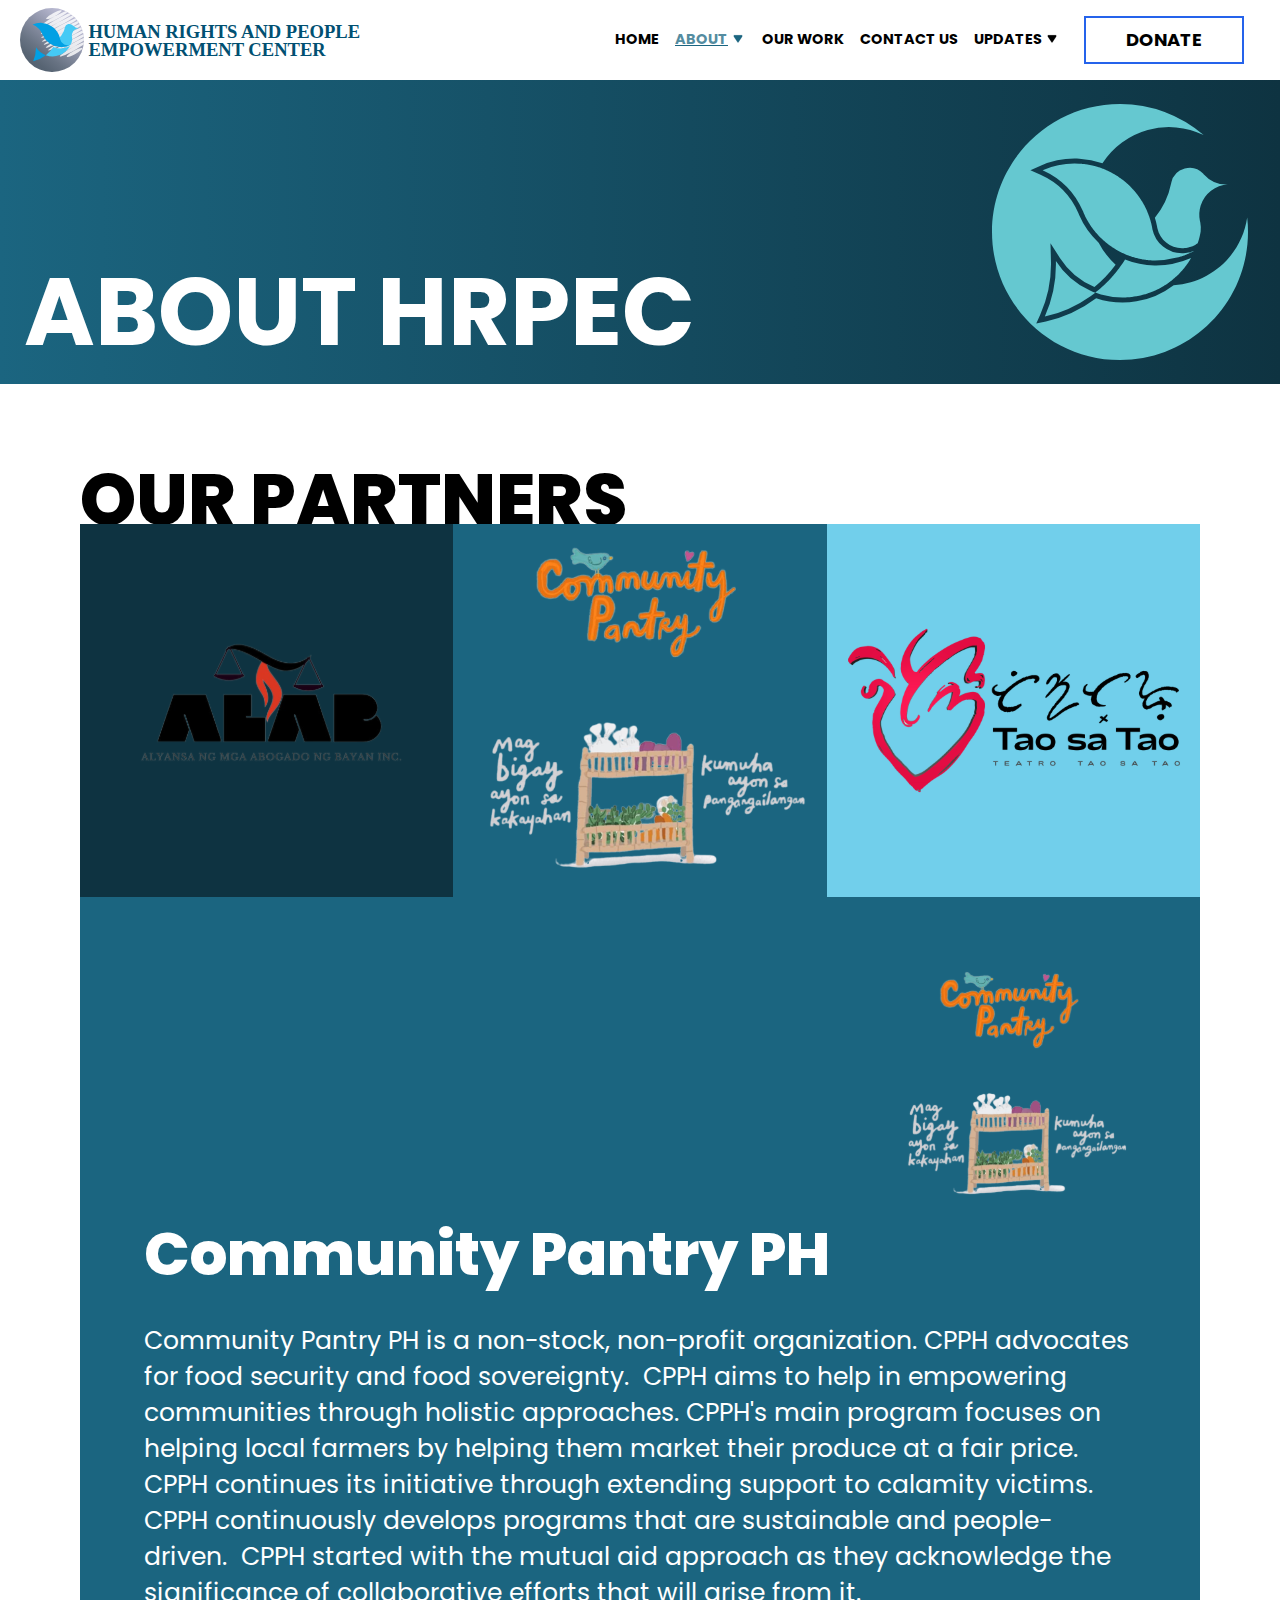
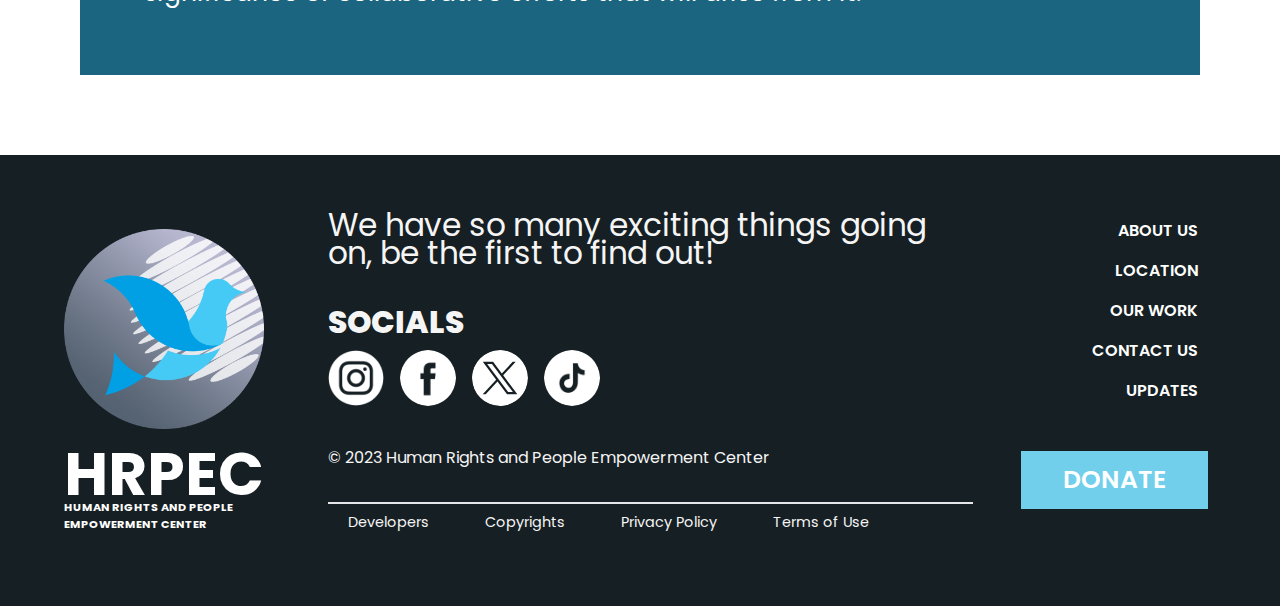
<file: assets/our-partners-community-pantry.html>
<!DOCTYPE html>
<html>
  <head>
    <meta charset="UTF-8" />
    <meta
      name="viewport"
      content="width=device-width, initial-scale=1.0"/>
    <link rel="icon" href="/assets/images/flat-logo.svg">
    <link href="/assets/css/output.css" rel="stylesheet" />

    <title>HRPEC</title>
  </head>
  <body class="font-poppins">
    <nav class="flex flex-row justify-between px-5 py-2"
         style="position: fixed;
                width: 100%;
                background-color: white;
                z-index: 100;
                ">
      <div class="flex flex-row">
        <a href="/index.html"><img class="h-8 me-2 tablet:h-12 desktop:h-16 " src="/assets/images/semi-final-logo.svg"></a>
      </div>
      <div class="hidden desktop:flex flex-row items-center">
        <ul class="flex flex-row font-poppins">
          <li class="px-2 text-xxs font-bold tablet:text-xs desktop:text-sm tablet:font-bold text-center"><a
              class="hover:text-f-2-blue duration-200" href="/index.html" target="_self">HOME</a></li>

          <div class="relative flex flex-col z-10">
            <li class="flex flex-row peer px-2 text-xs tablet:text-xs desktop:text-sm tablet:font-bold font-bold text-center"><a
                class="text-f-2-blue underline decoration-f-blue" href="/assets/about.html">ABOUT</a>
              <img class="rotate hidden desktop:flex" src="/assets/images/navbar-up-down-button-blue.png">
            </li>
            <div class="absolute hidden bg-f-white peer-hover:flex hover:flex flex-col mt-5 -ml-1 w-48">
              <a class="duration-300 hover:bg-s-blue hover:text-white mx-2 mt-1 mb-1 p-2 text-ssm font-poppins font-bold justify-center"
                href="/assets/about.html">HRPEC</a>
              <a class="duration-300 hover:bg-s-blue hover:text-white mx-2 mt-1 mb-1 p-2 text-ssm font-poppins font-bold justify-center"
                href="/assets/about-the-boards.html">THE BOARDS</a>
              <a class="bg-s-blue text-white duration-300 hover:bg-s-blue mx-2 mt-1 mb-1 p-2 text-ssm font-poppins font-bold justify-center"
                href="/assets/our-partners-alab.html">OUR PARTNERS</a>
            </div>
          </div>

          <li class="px-2 text-xxs tablet:text-xs desktop:text-sm tablet:font-bold font-bold text-center "><a
              class="hover:text-f-2-blue duration-200" href="/assets/ourwork.html" target="_self">OUR WORK</a></li>
          <li class="px-2 text-xxs tablet:text-xs desktop:text-sm tablet:font-bold font-bold text-center"><a
              class="hover:text-f-2-blue duration-200" href="/assets/contactus.html" target="_self">CONTACT US</a></li>

          <div class="relative flex flex-col z-10">
            <li class="flex flex-row peer px-2 text-xxs tablet:text-xs desktop:text-sm tablet:font-bold font-bold text-center"><a
                class="hover:text-f-2-blue duration-200" href="/assets/updates.html" target="_self">UPDATES</a>
              <img class="rotate hidden desktop:flex" src="/assets/images/navbar-up-down-button.png">
            </li>
            <div class="absolute hidden bg-f-white peer-hover:flex hover:flex flex-col mt-5 -ml-16 w-36">
              <a class="duration-300 hover:bg-s-blue hover:text-white mx-2 mt-1 mb-1 p-2 text-ssm font-poppins font-bold justify-center"
                href="/assets/updates.html">EVENTS<br>PUBLICATIONS</a>
              <a class="duration-300 hover:bg-s-blue hover:text-white mx-2 mt-1 mb-1 p-2 text-ssm font-poppins font-bold justify-center"
                href="/assets/updates-statements.html">STATEMENTS</a>
            </div>
          </div>
        </ul>
        <a class="text-xs text-center font-poppins font-bold tablet:text-xs tablet:font-bold desktop:text-lg text-black hover:text-white"
          href="/assets/donate.html"><button
            class="mx-2 justify-center items-center border-2 border-blue-600 px-4 py-1 desktop:mx-4 desktop:px-10 desktop:py-2 hover:bg-s-blue hover:border-s-blue duration-200">DONATE</button></a>
      </div>

      <div class="hidden desktop:hidden tablet:flex flex-row items-center">
        <ul class="flex flex-row font-poppins justify-end">
          <li class="px-2 text-xxs font-bold tablet:text-xs tablet:font-bold text-center"><a
              class="hover:text-f-2-blue duration-200" href="/index.html" target="_self">HOME</a></li>

          <select class="text-xs font-bold w-1/6 text-f-2-blue underline decoration-f-blue" name="links" id="" size="1" onchange="window.location.href=this.value;" >
            <option class="text-black text-xs text-center font-semibold" value="">ABOUT</option>
            <option class="text-black text-xs text-center font-semibold" value="/assets/about.html">HRPEC</option>
            <option class="text-black text-xs text-center font-semibold" value="/assets/about-the-boards.html">The Boards</option>
            <option class="text-f-blue text-xs text-center font-semibold" value="/assets/our-partners-alab.html">Our Partners
            </option>
          </select>

          <li class="px-2 text-xxs tablet:text-xs desktop:text-sm tablet:font-bold font-bold text-center "><a
              class="hover:text-f-2-blue duration-200" href="/assets/ourwork.html" target="_self">OUR WORK</a></li>
          <li class="px-2 text-xxs tablet:text-xs desktop:text-sm tablet:font-bold font-bold text-center"><a
              class="hover:text-f-2-blue duration-200" href="/assets/contactus.html" target="_self">CONTACT US</a></li>

          <select class="text-xs font-bold w-1/5 " name="links" id="" size="1" onchange="window.location.href=this.value;" >
            <option class="text-xs text-center font-semibold" value="">UPDATES</option>
            <option class="text-xs text-center font-semibold" value="/assets/updates.html">EVENTS PUBLICATIONS</option>
            <option class="text-xs text-center font-semibold" value="/assets/updates-statements.html">STATEMENTS</option>
          </select>
        </ul>
        <a class="text-xs text-center font-poppins font-bold tablet:text-xs tablet:font-bold desktop:text-lg text-black hover:text-white"
          href="/assets/donate.html"><button
            class="mx-2 justify-center items-center border-2 border-blue-600 px-4 py-1 desktop:mx-4 desktop:px-10 desktop:py-2 hover:bg-s-blue hover:border-s-blue duration-200">DONATE</button></a>
      </div>

      <div class="tablet:hidden">
        <button id="menu-btn" class="block hamburger tablet:hidden focus:outline-none">
          <span class="hamburger-top"></span>
          <span class="hamburger-middle"></span>
          <span class="hamburger-bottom"></span>
        </button>
  
        <div class="tablet:hidden">
          <div id="menu" class="absolute flex-col justify-center text-center items-center hidden self-end py-8 mt-4 text-xs space-y-6 font-semibold bg-white phone:w-auto
          phone:self-center left-6 right-6 drop-shadow-md">
            <a href="/index.html">HOME</a>

            <select class="text-f-blue underline" name="links" id="" size="1" onchange="window.location.href=this.value;" >
              <option class="text-xxs text-center font-semibold" value="">ABOUT</option>
              <option class="text-black text-xxs text-center font-semibold" value="/assets/about.html">HRPEC</option>
              <option class="text-black text-xxs text-center font-semibold" value="/assets/about-the-boards.html">The Boards</option>
              <option class="text-f-blue text-xxs text-center font-semibold" value="/assets/our-partners-alab.html">Our Partners
              </option>
            </select>

            <a href="/assets/ourwork.html">OUR WORK</a>
            <a href="/assets/contactus.html">CONTACT US</a>

            <select class="w-1/2" name="links" id="" size="1" onchange="window.location.href=this.value;" >
              <option class="text-xxs text-center font-semibold" value="">UPDATES</option>
              <option class="text-xxs text-center font-semibold" value="/assets/updates.html">EVENTS PUBLICATIONS</option>
              <option class="text-xxs text-center font-semibold" value="/assets/updates-statements.html">STATEMENTS</option>
            </select>
            <a class="bg-s-blue px-6 py-2 text-xl text-white" href="/assets/donate.html">DONATE</a>
          </div>
        </div>
      </div>
    </nav>

    <section class="relative flex flex-row justify-between bg-gradient-to-l to-f-blue from-t-blue w-full">
      <h1 class="z-10 text-white font-bold pt-20 text-4xl -mb-4 tablet:text-5xl tablet:mb-0 tablet:pl-4 tablet:pt-32 desktop:text-8xl desktop:pl-6 desktop:pt-60">ABOUT HRPEC</h1>
      <div class="absolute bottom-0 right-0 pr-2 tablet:pb-1 desktop:pb-6 desktop:pr-8"><img
          class="w-16 tablet:w-32 desktop:w-64" src="/assets/images/flat-logo.svg"></div>
    </section>

    <section class="m-6 tablet:m-14 desktop:m-20">
      <div>
        <h1 class="text-base font-semibold -mb-1 tablet:text-4xl tablet:font-extrabold tablet:-mb-4 desktop:text-7xl desktop:-mb-3">OUR PARTNERS</h1>
      </div>
      <div class="flex flex-row w-full h-full">
          <a class="bg-t-blue w-full p-2 flex justify-center" href="/assets/our-partners-alab.html">
            <img class="bg-t-blue w-full tablet:w-4/5 desktop:w-full"
              src="/assets/images/about-our-partners-images/partner-alab.svg">
          </a>
          <a class="bg-f-blue w-full p-2 flex justify-center" href="/assets/our-partners-community-pantry.html">
            <img class=" w-full tablet:w-4/5 desktop:w-full"
              src="/assets/images/about-our-partners-images/partner-community-pantry.svg">
          </a>
          <a class="bg-s-blue w-full p-2 flex justify-center" href="/assets/our-partners-teatro-tao-sa-tao.html">
            <img class=" w-full tablet:w-4/5 desktop:w-full"
              src="/assets/images/about-our-partners-images/partner-teatro-taosatao.svg">
          </a>
      </div>
      <div class="bg-f-blue p-3 tablet:p-10 desktop:p-16">
        <div class="flex justify-end items-center">
          <img class="w-1/4 tablet:w-1/5 desktop:w-1/4"
            src="/assets/images/about-our-partners-images/partner-community-pantry.svg">
        </div>
        <h1 class="text-base font-bold text-white pb-2 tablet:text-3xl tablet:font-extrabold tablet:pb-4 desktop:text-6xl desktop:pb-6">Community Pantry PH</h1>
        <p class="text-ssm text-white tablet:text-base tablet:leading-7 desktop:text-2xl desktop:leading-9">
          Community Pantry PH is a non-stock, non-profit organization. CPPH advocates for food security and food sovereignty.  CPPH aims to help in empowering  communities through holistic approaches. CPPH's main program focuses on helping local farmers by helping them market their produce at a fair price. CPPH continues its initiative through extending support to calamity victims. CPPH continuously develops programs that are sustainable and people-driven.  CPPH started with the mutual aid approach as they acknowledge the significance of collaborative efforts that will arise from it.
        </p>
      </div>
    </section>

    <script src="/assets/js/script.js"></script>
  </body>

  <footer class="flex flex-col justify-between bg-f-1-blue py-2 px-4 tablet:flex-row tablet:py-10 tablet:px-8 desktop:py-14 desktop:px-16">
    <div class="flex flex-row justify-center mb-4 tablet:flex-col desktop:mb-0">
      <a href="/index.html">
        <img class="w-24 pr-2 tablet:w-44 tablet:p-0 desktop:w-52" src="/assets/images/logo-no text.png">
      <div class="text-white">
        <p class="font-bold text-4xl tablet:text-3xl desktop:text-6xl">HRPEC</p>
        <p class="-mt-3 desktop:-mt-5 text-xxxs font-bold  desktop:text-xs">HUMAN RIGHTS AND PEOPLE<br>EMPOWERMENT CENTER</p>
      </div>
      </a>
    </div>
    <div class="tablet:mx-8 desktop:ml-16 desktop:mx-0">
      <p class="text-f-white text-sm text-center mb-2 tablet:text-lg tablet:text-left tablet:justify-between desktop:text-3xl desktop:mb-8">We have so many exciting things going on, be the first to find out!</p>
    <h1 class="flex text-f-white text-xl font-extrabold justify-center mb-2 tablet:text-sm tablet:bold tablet:justify-start tablet:mb-1 desktop:text-3xl">SOCIALS</h1>
    <div class="flex flex-row justify-center mb-4 tablet:justify-start desktop:mb-10">
      <a href="https://www.instagram.com/hrpecphils/" target="_blank"><img
          class="h-8 mx-2 tablet:ml-0 desktop:h-14 hover:bg-s-blue duration-300 rounded-full"
          src="/assets/images/footer-images/ig-icon.png"></a>
      <a href="https://www.facebook.com/HRPECPhils" target="_blank"><img
          class="h-8 mx-2 desktop:h-14 hover:bg-s-blue duration-300 rounded-full"
          src="/assets/images/footer-images/fb-icon.png"></a>
      <a href="https://twitter.com/HRPECPhils" target="_blank"><img
          class="h-8 mx-2 desktop:h-14 hover:bg-s-blue duration-300 rounded-full"
          src="/assets/images/footer-images/xffffff.svg"></a>
      <a href="https://www.tiktok.com/@hrpecphils?lang=en" target="_blank"><img
          class="h-8 mx-2 desktop:h-14 hover:bg-s-blue duration-300 rounded-full"
          src="/assets/images/footer-images/tiktok-icon.png"></a>
    </div>
    <p class="text-f-white text-center text-xs mb-4 tablet:text-xxs tablet:text-left desktop:text-base desktop:mb-8">© 2023
      Human Rights and People Empowerment Center</p>
    <div class="flex flex-row text-f-white text-xxs justify-center border-t-2 pt-2 mb-4 tablet:justify-start desktop:text-sm">
      <a class="mr-2 tablet:px-5 desktop:pr-6 duration-300 hover:text-s-blue" href="#">Developers</a>
      <a class="mr-2 tablet:px-5 desktop:px-6 duration-300 hover:text-s-blue" href="/assets/copyrights.html">Copyrights</a>
      <a class="mr-2 tablet:px-5 desktop:px-6 duration-300 hover:text-s-blue" href="/assets/privacy-policy.html">Privacy
        Policy</a>
      <a class="mr-2 tablet:px-5 desktop:px-6 duration-300 hover:text-s-blue" href="/assets/terms-of-use.html">Terms of
        Use</a>
    </div>
    </div>
    <div class="flex flex-row justify-center text-white text-xs font-bold mb-4 tablet:flex-col tablet:justify-start text-right desktop:font-semibold desktop:text-base desktop:pl-10">
      <div class="flex flex-col px-2">
        <a class="py-2 border-r-2 border-r-f-1-blue transition-700 pr-2 hover:text-s-blue hover:border-r-2 tablet:hover:border-r-s-blue"
          href="/assets/about.html">ABOUT US</a>
        <a class="py-2 border-r-2 border-r-f-1-blue transition-700 pr-2 hover:text-s-blue hover:border-r-2 tablet:hover:border-r-s-blue"
          href="/assets/about.html#location">LOCATION</a>
        <a class="py-2 border-r-2 border-r-f-1-blue transition-700 pr-2 hover:text-s-blue hover:border-r-2 tablet:hover:border-r-s-blue"
          href="/assets/ourwork.html">OUR WORK</a>
      </div>
      <div class="flex flex-col px-2">
        <a class="py-2 border-r-2 border-r-f-1-blue transition-700 pr-2 hover:text-s-blue hover:border-r-2 tablet:hover:border-r-s-blue"
          href="/assets/contactus.html">CONTACT US</a>
        <a class="py-2 border-r-2 border-r-f-1-blue transition-700 pr-2 hover:text-s-blue hover:border-r-2 tablet:hover:border-r-s-blue"
          href="/assets/updates.html">UPDATES</a>
        <a class="text-base py-2 mt-2 desktop:text-2xl desktop:mt-8" href="/assets/donate.html"><button
            class="bg-s-blue py-2 px-4 desktop:py-2 desktop:px-10 border-2 border-s-blue hover:text-black hover:border-blue-600 hover:bg-white hover:border-2 duration-200">DONATE</button></a>
      </div>
    </div>
  </footer>
</html>
</file>
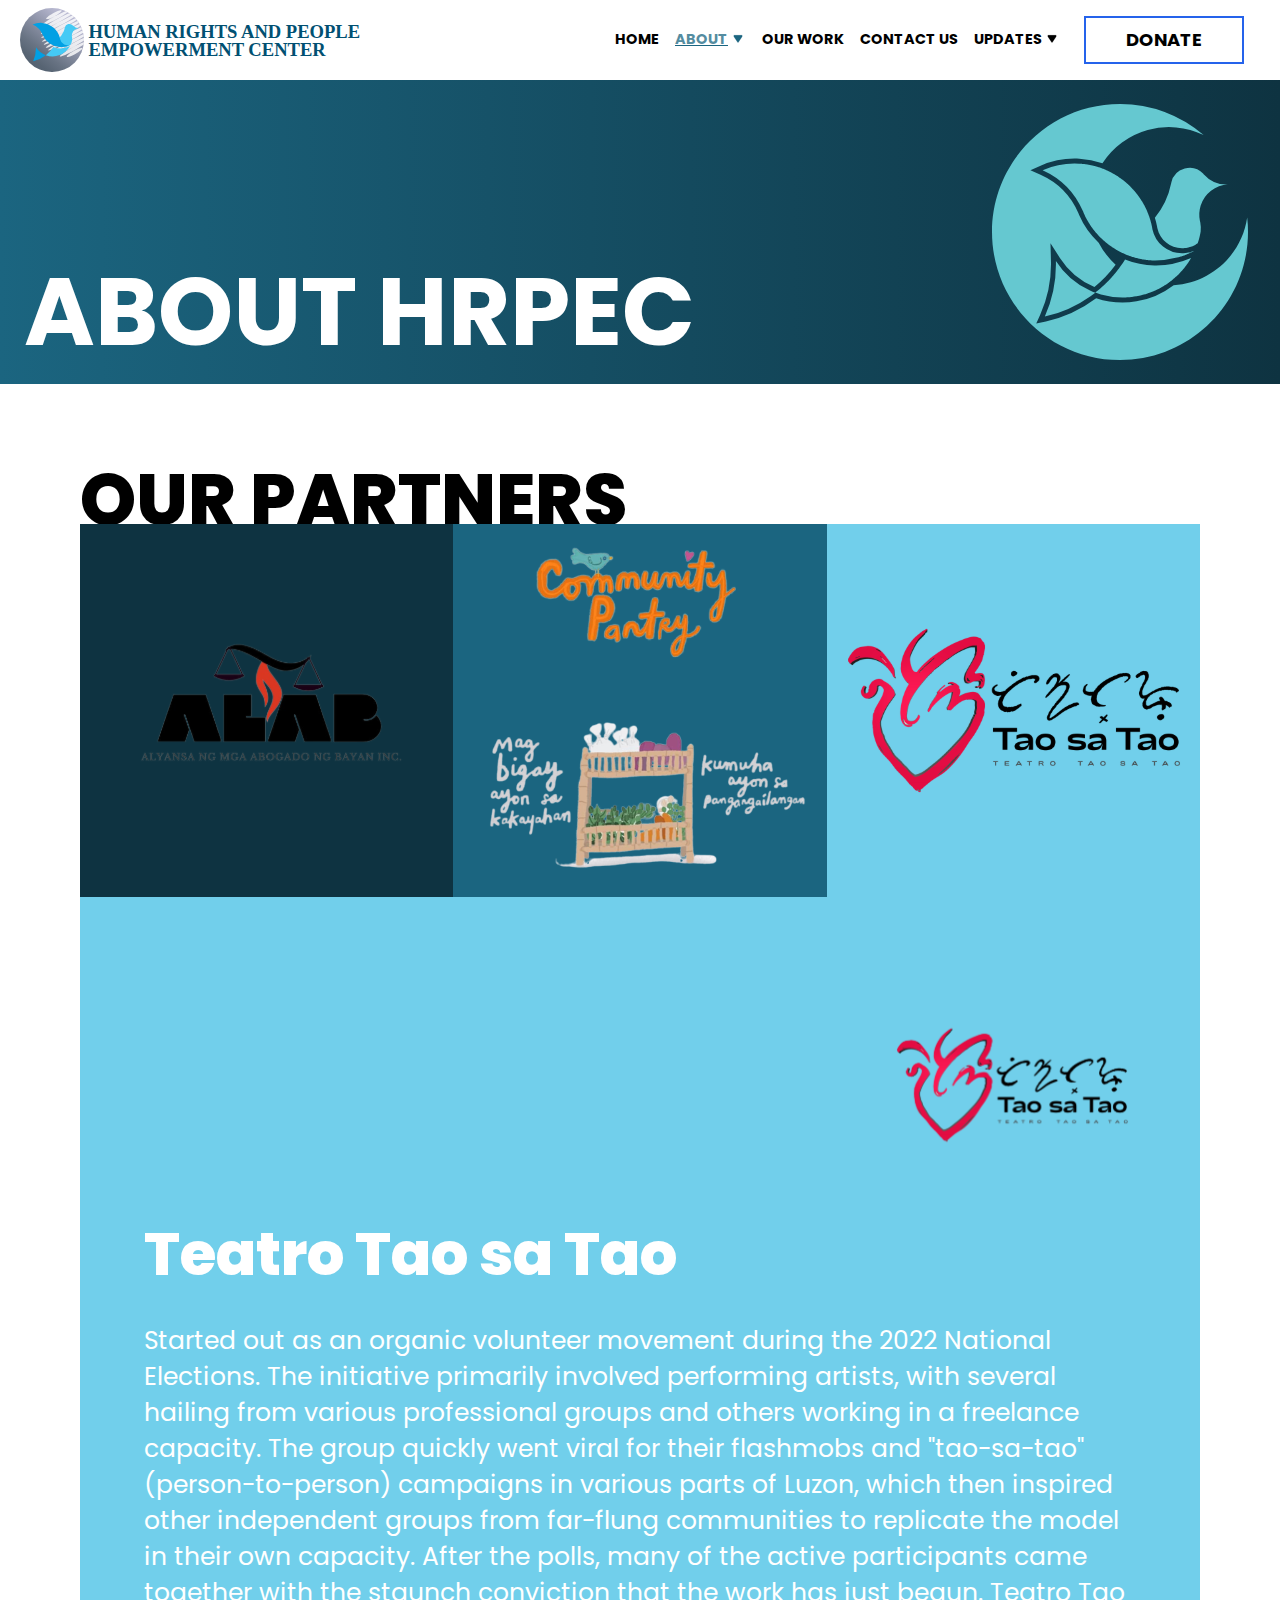
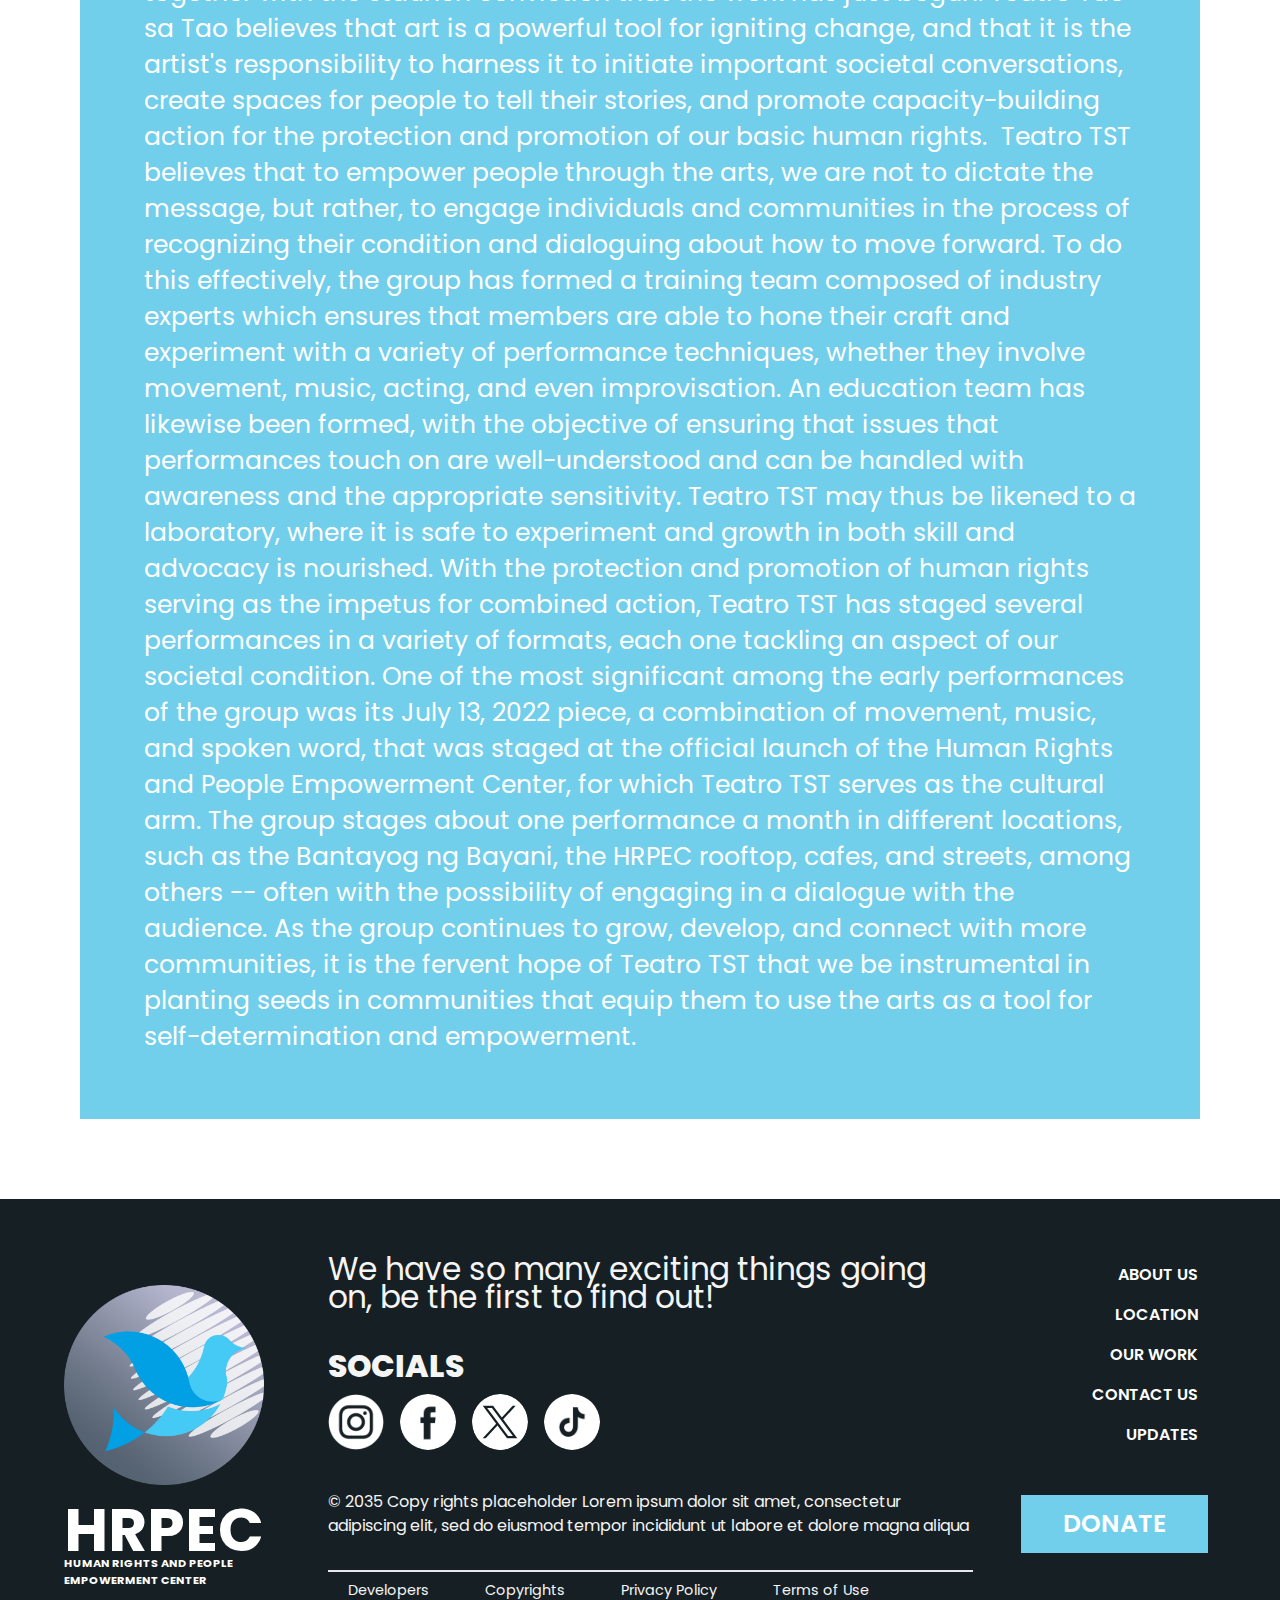
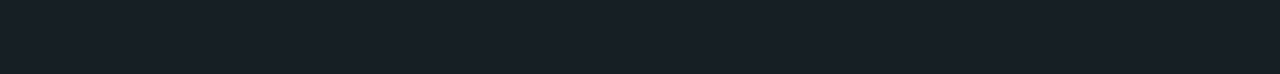
<file: assets/our-partners-teatro-tao-sa-tao.html>
<!DOCTYPE html>
<html>

<head>
  <meta charset="UTF-8" />
  <meta name="viewport" content="width=device-width, initial-scale=1.0" />
  <link rel="icon" href="/assets/images/flat-logo.svg">
  <link href="/assets/css/output.css" rel="stylesheet" />

  <title>HRPEC</title>
</head>

<body class="font-poppins">
  <nav class="flex flex-row justify-between px-5 py-2" style="position: fixed;
                width: 100%;
                background-color: white;
                z-index: 100;
                ">
    <div class="flex flex-row">
      <a href="/index.html"><img class="h-8 me-2 tablet:h-12 desktop:h-16 " src="/assets/images/semi-final-logo.svg"></a>
    </div>
    <div class="hidden desktop:flex flex-row items-center">
      <ul class="flex flex-row font-poppins">
        <li class="px-2 text-xxs font-bold tablet:text-xs desktop:text-sm tablet:font-bold text-center"><a
            class="hover:text-f-2-blue duration-200" href="/index.html" target="_self">HOME</a></li>

        <div class="relative flex flex-col z-10">
          <li class="flex flex-row peer px-2 text-xs tablet:text-xs desktop:text-sm tablet:font-bold font-bold text-center"><a
              class="text-f-2-blue underline decoration-f-blue" href="/assets/about.html">ABOUT</a>
            <img class="rotate hidden desktop:flex" src="/assets/images/navbar-up-down-button-blue.png">
          </li>
          <div class="absolute hidden bg-f-white peer-hover:flex hover:flex flex-col mt-5 -ml-1 w-48">
            <a class="duration-300 hover:bg-s-blue hover:text-white mx-2 mt-1 mb-1 p-2 text-ssm font-poppins font-bold justify-center"
              href="/assets/about.html">HRPEC</a>
            <a class="duration-300 hover:bg-s-blue hover:text-white mx-2 mt-1 mb-1 p-2 text-ssm font-poppins font-bold justify-center"
              href="/assets/about-the-boards.html">THE BOARDS</a>
            <a class="text-white bg-s-blue duration-300 hover:bg-s-blue mx-2 mt-1 mb-1 p-2 text-ssm font-poppins font-bold justify-center"
              href="/assets/our-partners-alab.html">OUR PARTNERS</a>
          </div>
        </div>

        <li class="px-2 text-xxs tablet:text-xs desktop:text-sm tablet:font-bold font-bold text-center "><a
            class="hover:text-f-2-blue duration-200" href="/assets/ourwork.html" target="_self">OUR WORK</a></li>
        <li class="px-2 text-xxs tablet:text-xs desktop:text-sm tablet:font-bold font-bold text-center"><a
            class="hover:text-f-2-blue duration-200" href="/assets/contactus.html" target="_self">CONTACT US</a></li>

        <div class="relative flex flex-col z-10">
          <li class="flex flex-row peer px-2 text-xxs tablet:text-xs desktop:text-sm tablet:font-bold font-bold text-center"><a
              class="hover:text-f-2-blue duration-200" href="/assets/updates.html" target="_self">UPDATES</a>
            <img class="rotate hidden desktop:flex" src="/assets/images/navbar-up-down-button.png">
          </li>
          <div class="absolute hidden bg-f-white peer-hover:flex hover:flex flex-col mt-5 -ml-16 w-36">
            <a class="duration-300 hover:bg-s-blue hover:text-white mx-2 mt-1 mb-1 p-2 text-ssm font-poppins font-bold justify-center"
              href="/assets/updates.html">EVENTS<br>PUBLICATIONS</a>
            <a class="duration-300 hover:bg-s-blue hover:text-white mx-2 mt-1 mb-1 p-2 text-ssm font-poppins font-bold justify-center"
              href="/assets/updates-statements.html">STATEMENTS</a>
          </div>
        </div>
      </ul>
      <a class="text-xs text-center font-poppins font-bold tablet:text-xs tablet:font-bold desktop:text-lg text-black hover:text-white"
        href="/assets/donate.html"><button
          class="mx-2 justify-center items-center border-2 border-blue-600 px-4 py-1 desktop:mx-4 desktop:px-10 desktop:py-2 hover:bg-s-blue hover:border-s-blue duration-200">DONATE</button></a>
    </div>

    <div class="hidden desktop:hidden tablet:flex flex-row items-center">
      <ul class="flex flex-row font-poppins justify-end">
        <li class="px-2 text-xxs font-bold tablet:text-xs tablet:font-bold text-center"><a
            class="hover:text-f-2-blue duration-200" href="/index.html" target="_self">HOME</a></li>

        <select class="text-xs font-bold w-1/6 text-f-2-blue underline decoration-f-blue" name="links" id="" size="1"
          onchange="window.location.href=this.value;">
          <option class="text-black text-xs text-center font-semibold" value="">ABOUT</option>
          <option class="text-black text-xs text-center font-semibold" value="/assets/about.html">HRPEC</option>
          <option class="text-black text-xs text-center font-semibold" value="/assets/about-the-boards.html">The Boards</option>
          <option class="text-f-blue text-xs text-center font-semibold" value="/assets/our-partners-alab.html">Our Partners
          </option>
        </select>

        <li class="px-2 text-xxs tablet:text-xs desktop:text-sm tablet:font-bold font-bold text-center "><a
            class="hover:text-f-2-blue duration-200" href="/assets/ourwork.html" target="_self">OUR WORK</a></li>
        <li class="px-2 text-xxs tablet:text-xs desktop:text-sm tablet:font-bold font-bold text-center"><a
            class="hover:text-f-2-blue duration-200" href="/assets/contactus.html" target="_self">CONTACT US</a></li>

        <select class="text-xs font-bold w-1/5 " name="links" id="" size="1"
          onchange="window.location.href=this.value;">
          <option class="text-xs text-center font-semibold" value="">UPDATES</option>
          <option class="text-xs text-center font-semibold" value="/assets/updates.html">EVENTS PUBLICATIONS</option>
          <option class="text-xs text-center font-semibold" value="/assets/updates-statements.html">STATEMENTS</option>
        </select>
      </ul>
      <a class="text-xs text-center font-poppins font-bold tablet:text-xs tablet:font-bold desktop:text-lg text-black hover:text-white"
        href="/assets/donate.html"><button
          class="mx-2 justify-center items-center border-2 border-blue-600 px-4 py-1 desktop:mx-4 desktop:px-10 desktop:py-2 hover:bg-s-blue hover:border-s-blue duration-200">DONATE</button></a>
    </div>

    <div class="tablet:hidden">
      <button id="menu-btn" class="block hamburger tablet:hidden focus:outline-none">
        <span class="hamburger-top"></span>
        <span class="hamburger-middle"></span>
        <span class="hamburger-bottom"></span>
      </button>

      <div class="tablet:hidden">
        <div id="menu" class="absolute flex-col justify-center text-center items-center hidden self-end py-8 mt-4 text-xs space-y-6 font-semibold bg-white phone:w-auto
          phone:self-center left-6 right-6 drop-shadow-md">
          <a href="/index.html">HOME</a>

          <select class="text-f-blue underline" name="links" id="" size="1" onchange="window.location.href=this.value;">
            <option class="text-xxs text-center font-semibold" value="">ABOUT</option>
            <option class="text-black text-xxs text-center font-semibold" value="/assets/about.html">HRPEC</option>
            <option class="text-black text-xxs text-center font-semibold" value="/assets/about-the-boards.html">The Boards
            </option>
            <option class="text-f-blue text-xxs text-center font-semibold" value="/assets/our-partners-alab.html">Our Partners
            </option>
          </select>

          <a href="/assets/ourwork.html">OUR WORK</a>
          <a href="/assets/contactus.html">CONTACT US</a>

          <select class="w-1/2" name="links" id="" size="1" onchange="window.location.href=this.value;">
            <option class="text-xxs text-center font-semibold" value="">UPDATES</option>
            <option class="text-xxs text-center font-semibold" value="/assets/updates.html">EVENTS PUBLICATIONS</option>
            <option class="text-xxs text-center font-semibold" value="/assets/updates-statements.html">STATEMENTS</option>
          </select>
          <a class="bg-s-blue px-6 py-2 text-xl text-white" href="/assets/donate.html">DONATE</a>
        </div>
      </div>
    </div>
  </nav>

  <section class="relative flex flex-row justify-between bg-gradient-to-l to-f-blue from-t-blue w-full">
    <h1
      class="z-10 text-white font-bold pt-20 text-4xl -mb-4 tablet:text-5xl tablet:mb-0 tablet:pl-4 tablet:pt-32 desktop:text-8xl desktop:pl-6 desktop:pt-60">
      ABOUT HRPEC</h1>
    <div class="absolute bottom-0 right-0 pr-2 tablet:pb-1 desktop:pb-6 desktop:pr-8"><img
        class="w-16 tablet:w-32 desktop:w-64" src="/assets/images/flat-logo.svg"></div>
  </section>

  <section class="m-6 tablet:m-14 desktop:m-20">
    <div>
      <h1
        class="text-base font-semibold -mb-1 tablet:text-4xl tablet:font-extrabold tablet:-mb-4 desktop:text-7xl desktop:-mb-3">
        OUR PARTNERS</h1>
    </div>
    <div class="flex flex-row w-full h-full">
      <a class="bg-t-blue w-full p-2 flex justify-center" href="/assets/our-partners-alab.html">
        <img class="bg-t-blue w-full tablet:w-4/5 desktop:w-full"
          src="/assets/images/about-our-partners-images/partner-alab.svg">
      </a>
      <a class="bg-f-blue w-full p-2 flex justify-center" href="/assets/our-partners-community-pantry.html">
        <img class=" w-full tablet:w-4/5 desktop:w-full"
          src="/assets/images/about-our-partners-images/partner-community-pantry.svg">
      </a>
      <a class="bg-s-blue w-full p-2 flex justify-center" href="/assets/our-partners-teatro-tao-sa-tao.html">
        <img class=" w-full tablet:w-4/5 desktop:w-full"
          src="/assets/images/about-our-partners-images/partner-teatro-taosatao.svg">
      </a>
    </div>
    <div class="bg-s-blue p-3 tablet:p-10 desktop:p-16">
      <div class="flex justify-end items-center">
        <img class="w-1/4 tablet:w-1/5 desktop:w-1/4"
          src="/assets/images/about-our-partners-images/partner-teatro-taosatao.svg">
      </div>
      <h1
        class="text-base font-bold text-white pb-2 tablet:text-3xl tablet:font-extrabold tablet:pb-4 desktop:text-6xl desktop:pb-6">
        Teatro Tao sa Tao</h1>
      <p class="text-ssm text-white tablet:text-base leading-5 desktop:text-2xl desktop:leading-9">
        Started out as an organic volunteer movement during the 2022 National Elections. The initiative primarily
        involved performing artists, with several hailing from various professional groups and others working in a
        freelance capacity. The group quickly went viral for their flashmobs and "tao-sa-tao" (person-to-person)
        campaigns in various parts of Luzon, which then inspired other independent groups from far-flung communities to
        replicate the model in their own capacity. After the polls, many of the active participants came together with
        the staunch conviction that the work has just begun. Teatro Tao sa Tao believes that art is a powerful tool for
        igniting change, and that it is the artist's responsibility to harness it to initiate important societal
        conversations, create spaces for people to tell their stories, and promote capacity-building action for the
        protection and promotion of our basic human rights.  Teatro TST believes that to empower people through the
        arts, we are not to dictate the message, but rather, to engage individuals and communities in the process of
        recognizing their condition and dialoguing about how to move forward. To do this effectively, the group has
        formed a training team composed of industry experts which ensures that members are able to hone their craft and
        experiment with a variety of performance techniques, whether they involve movement, music, acting, and even
        improvisation. An education team has likewise been formed, with the objective of ensuring that issues that
        performances touch on are well-understood and can be handled with awareness and the appropriate sensitivity.
        Teatro TST may thus be likened to a laboratory, where it is safe to experiment and growth in both skill and
        advocacy is nourished. With the protection and promotion of human rights serving as the impetus for combined
        action, Teatro TST has staged several performances in a variety of formats, each one tackling an aspect of our
        societal condition. One of the most significant among the early performances of the group was its July 13, 2022
        piece, a combination of movement, music, and spoken word, that was staged at the official launch of the Human
        Rights and People Empowerment Center, for which Teatro TST serves as the cultural arm. The group stages about
        one performance a month in different locations, such as the Bantayog ng Bayani, the HRPEC rooftop, cafes, and
        streets, among others -- often with the possibility of engaging in a dialogue with the audience. As the group
        continues to grow, develop, and connect with more communities, it is the fervent hope of Teatro TST that we be
        instrumental in planting seeds in communities that equip them to use the arts as a tool for self-determination
        and empowerment.
      </p>
    </div>
  </section>

  <script src="/assets/js/script.js"></script>
</body>

<footer
  class="flex flex-col justify-between bg-f-1-blue py-2 px-4 tablet:flex-row tablet:py-10 tablet:px-8 desktop:py-14 desktop:px-16">
  <div class="flex flex-row justify-center mb-4 tablet:flex-col desktop:mb-0">
    <a href="/index.html">
      <img class="w-24 pr-2 tablet:w-44 tablet:p-0 desktop:w-52" src="/assets/images/logo-no text.png">
      <div class="text-white">
        <p class="font-bold text-4xl tablet:text-3xl desktop:text-6xl">HRPEC</p>
        <p class="-mt-3 desktop:-mt-5 text-xxxs font-bold  desktop:text-xs">HUMAN RIGHTS AND PEOPLE<br>EMPOWERMENT
          CENTER</p>
      </div>
    </a>
  </div>
  <div class="tablet:mx-8 desktop:ml-16 desktop:mx-0">
    <p
      class="text-f-white text-sm text-center mb-2 tablet:text-lg tablet:text-left tablet:justify-between desktop:text-3xl desktop:mb-8">
      We have so many exciting things going on, be the first to find out!</p>
    <h1
      class="flex text-f-white text-xl font-extrabold justify-center mb-2 tablet:text-sm tablet:bold tablet:justify-start tablet:mb-1 desktop:text-3xl">
      SOCIALS</h1>
    <div class="flex flex-row justify-center mb-4 tablet:justify-start desktop:mb-10">
      <a href="https://www.instagram.com/hrpecphils/" target="_blank"><img
          class="h-8 mx-2 tablet:ml-0 desktop:h-14 hover:bg-s-blue duration-300 rounded-full"
          src="/assets/images/footer-images/ig-icon.png"></a>
      <a href="https://www.facebook.com/HRPECPhils" target="_blank"><img
          class="h-8 mx-2 desktop:h-14 hover:bg-s-blue duration-300 rounded-full"
          src="/assets/images/footer-images/fb-icon.png"></a>
      <a href="https://twitter.com/HRPECPhils" target="_blank"><img
          class="h-8 mx-2 desktop:h-14 hover:bg-s-blue duration-300 rounded-full"
          src="/assets/images/footer-images/xffffff.svg"></a>
      <a href="https://www.tiktok.com/@hrpecphils?lang=en" target="_blank"><img
          class="h-8 mx-2 desktop:h-14 hover:bg-s-blue duration-300 rounded-full"
          src="/assets/images/footer-images/tiktok-icon.png"></a>
    </div>
    <p class="text-f-white text-center text-xs mb-4 tablet:text-xxs tablet:text-left desktop:text-base desktop:mb-8">©
      2035 Copy rights placeholder Lorem ipsum dolor sit amet, consectetur adipiscing elit, sed do eiusmod tempor
      incididunt ut labore et dolore magna aliqua</p>
    <div
      class="flex flex-row text-f-white text-xxs justify-center border-t-2 pt-2 mb-4 tablet:justify-start desktop:text-sm">
      <a class="mr-2 tablet:px-5 desktop:pr-6 duration-300 hover:text-s-blue" href="#">Developers</a>
      <a class="mr-2 tablet:px-5 desktop:px-6 duration-300 hover:text-s-blue" href="/assets/copyrights.html">Copyrights</a>
      <a class="mr-2 tablet:px-5 desktop:px-6 duration-300 hover:text-s-blue" href="/assets/privacy-policy.html">Privacy
        Policy</a>
      <a class="mr-2 tablet:px-5 desktop:px-6 duration-300 hover:text-s-blue" href="/assets/terms-of-use.html">Terms of
        Use</a>
    </div>
  </div>
  <div
    class="flex flex-row justify-center text-white text-xs font-bold mb-4 tablet:flex-col tablet:justify-start text-right desktop:font-semibold desktop:text-base desktop:pl-10">
    <div class="flex flex-col px-2">
      <a class="py-2 border-r-2 border-r-f-1-blue transition-700 pr-2 hover:text-s-blue hover:border-r-2 tablet:hover:border-r-s-blue"
        href="/assets/about.html">ABOUT US</a>
      <a class="py-2 border-r-2 border-r-f-1-blue transition-700 pr-2 hover:text-s-blue hover:border-r-2 tablet:hover:border-r-s-blue"
        href="/assets/about.html#location">LOCATION</a>
      <a class="py-2 border-r-2 border-r-f-1-blue transition-700 pr-2 hover:text-s-blue hover:border-r-2 tablet:hover:border-r-s-blue"
        href="/assets/ourwork.html">OUR WORK</a>
    </div>
    <div class="flex flex-col px-2">
      <a class="py-2 border-r-2 border-r-f-1-blue transition-700 pr-2 hover:text-s-blue hover:border-r-2 tablet:hover:border-r-s-blue"
        href="/assets/contactus.html">CONTACT US</a>
      <a class="py-2 border-r-2 border-r-f-1-blue transition-700 pr-2 hover:text-s-blue hover:border-r-2 tablet:hover:border-r-s-blue"
        href="/assets/updates.html">UPDATES</a>
      <a class="text-base py-2 mt-2 desktop:text-2xl desktop:mt-8" href="/assets/donate.html"><button
          class="bg-s-blue py-2 px-4 desktop:py-2 desktop:px-10 border-2 border-s-blue hover:text-black hover:border-blue-600 hover:bg-white hover:border-2 duration-200">DONATE</button></a>
    </div>
  </div>
</footer>

</html>
</file>
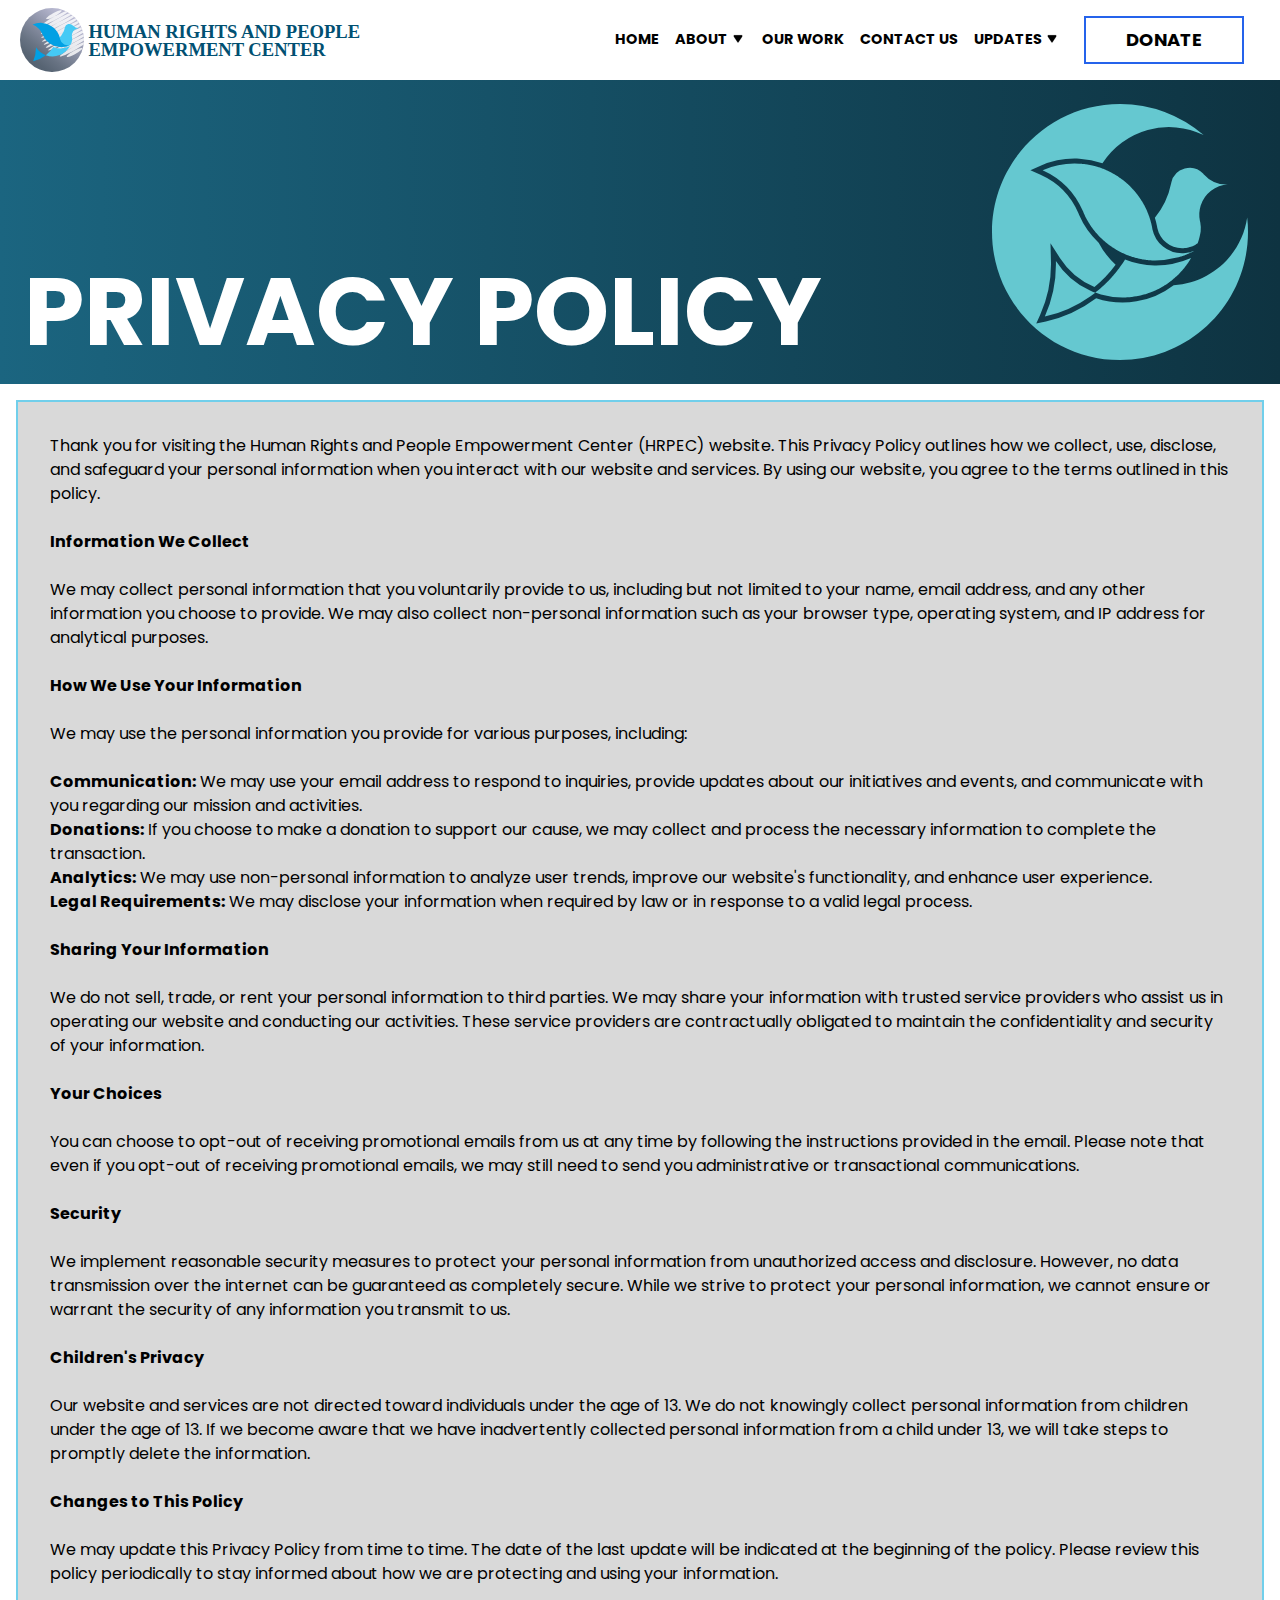
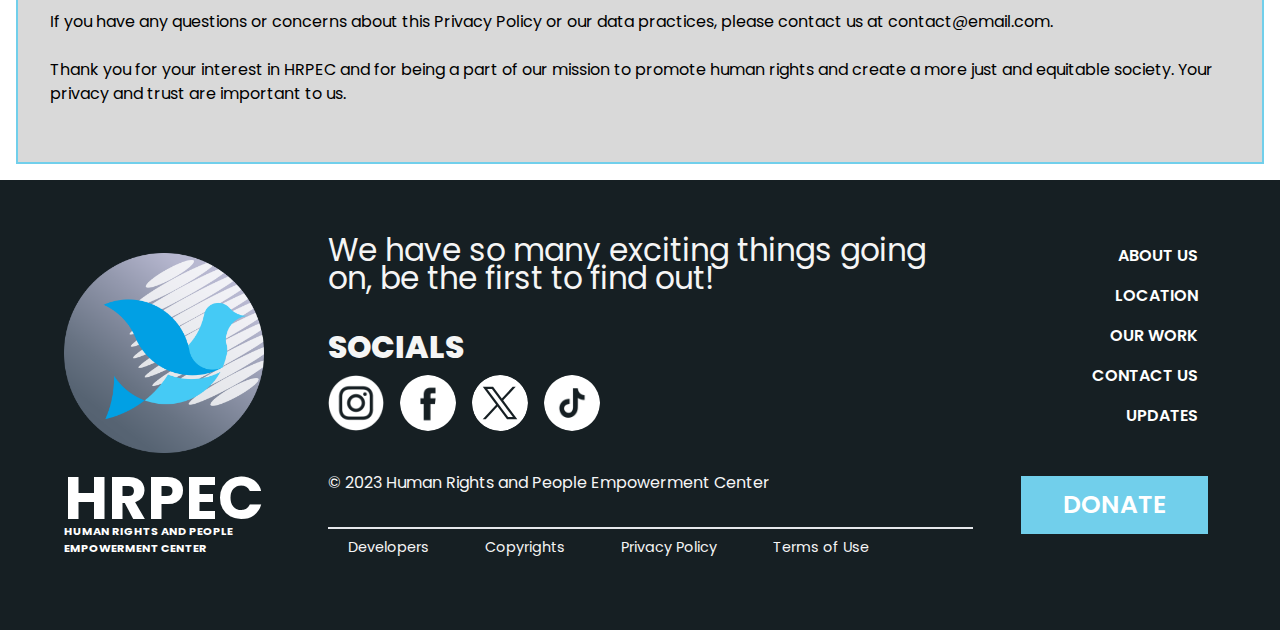
<file: assets/privacy-policy.html>
<!DOCTYPE html>
<html>

<head>
  <meta charset="UTF-8" />
  <meta name="viewport" content="width=device-width, initial-scale=1.0" />
  <link rel="icon" href="/assets/images/flat-logo.svg">
  <link href="/assets/css/output.css" rel="stylesheet" />

  <title>HRPEC</title>
</head>

<body class="font-poppins">
  <nav class="flex flex-row justify-between px-5 py-2" style="position: fixed;
                width: 100%;
                background-color: white;
                z-index: 100;
                ">
    <div class="flex flex-row">
      <a href="/index.html"><img class="h-8 me-2 tablet:h-12 desktop:h-16 "
          src="/assets/images/semi-final-logo.svg"></a>
    </div>
    <div class="hidden desktop:flex flex-row items-center">
      <ul class="flex flex-row font-poppins">
        <li class="px-2 text-xxs font-bold tablet:text-xs desktop:text-sm tablet:font-bold text-center"><a
            class="hover:text-f-2-blue duration-200" href="/index.html" target="_self">HOME</a></li>

        <div class="relative flex flex-col z-10">
          <li
            class="flex flex-row peer px-2 text-xs tablet:text-xs desktop:text-sm tablet:font-bold font-bold text-center">
            <a class="hover:text-f-2-blue duration-200" href="/assets/about.html">ABOUT</a><img
              class="rotate hidden desktop:flex" src="/assets/images/navbar-up-down-button.png">
          </li>
          <div class="absolute hidden bg-f-white peer-hover:flex hover:flex flex-col mt-5 -ml-1 w-48">
            <a class="duration-300 hover:bg-s-blue hover:text-white mx-2 mt-1 mb-1 p-2 text-ssm font-poppins font-bold justify-center"
              href="/assets/about.html">HRPEC</a>
            <a class="duration-300 hover:bg-s-blue hover:text-white mx-2 mt-1 mb-1 p-2 text-ssm font-poppins font-bold justify-center"
              href="/assets/about-the-boards.html">THE BOARDS</a>
            <a class="duration-300 hover:bg-s-blue hover:text-white mx-2 mt-1 mb-1 p-2 text-ssm font-poppins font-bold justify-center"
              href="/assets/our-partners-alab.html">OUR PARTNERS</a>
          </div>
        </div>

        <li class="px-2 text-xxs tablet:text-xs desktop:text-sm tablet:font-bold font-bold text-center "><a
            class="hover:text-f-2-blue duration-200" href="/assets/ourwork.html" target="_self">OUR WORK</a></li>
        <li class="px-2 text-xxs tablet:text-xs desktop:text-sm tablet:font-bold font-bold text-center"><a
            class="hover:text-f-2-blue duration-200" href="/assets/contactus.html" target="_self">CONTACT US</a></li>

        <div class="relative flex flex-col z-10">
          <li
            class="flex flex-row peer px-2 text-xxs tablet:text-xs desktop:text-sm tablet:font-bold font-bold text-center">
            <a class="hover:text-f-2-blue duration-200" href="/assets/updates.html" target="_self">UPDATES</a><img
              class="rotate hidden desktop:flex" src="/assets/images/navbar-up-down-button.png">
          </li>
          <div class="absolute hidden bg-f-white peer-hover:flex hover:flex flex-col mt-5 -ml-16 w-36">
            <a class="duration-300 hover:bg-s-blue hover:text-white mx-2 mt-1 mb-1 p-2 text-ssm font-poppins font-bold justify-center"
              href="/assets/updates.html">EVENTS<br>PUBLICATIONS</a>
            <a class="duration-300 hover:bg-s-blue hover:text-white mx-2 mt-1 mb-1 p-2 text-ssm font-poppins font-bold justify-center"
              href="/assets/updates-statements.html">STATEMENTS</a>
          </div>
        </div>
      </ul>
      <a class="text-xs text-center font-poppins font-bold tablet:text-xs tablet:font-bold desktop:text-lg text-black hover:text-white"
        href="/assets/donate.html"><button
          class="mx-2 justify-center items-center border-2 border-blue-600 px-4 py-1 desktop:mx-4 desktop:px-10 desktop:py-2 hover:bg-s-blue hover:border-s-blue duration-200">DONATE</button></a>
    </div>

    <div class="hidden desktop:hidden tablet:flex flex-row items-center">
      <ul class="flex flex-row font-poppins justify-end">
        <li class="px-2 text-xxs font-bold tablet:text-xs tablet:font-bold text-center"><a
            class="hover:text-f-2-blue duration-200" href="/index.html" target="_self">HOME</a></li>

        <select class="text-xs font-bold w-1/6 hover:text-f-2-blue duration-200" name="links" id="" size="1"
          onchange="window.location.href=this.value;">
          <option class="text-black text-xs text-center font-semibold" value="">ABOUT</option>
          <option class="text-black text-xs text-center font-semibold" value="/assets/about.html">HRPEC</option>
          <option class="text-black text-xs text-center font-semibold" value="/assets/about-the-boards.html">The Boards
          </option>
          <option class="text-black text-xs text-center font-semibold" value="/assets/our-partners-alab.html">Our
            Partners
          </option>
        </select>

        <li class="px-2 text-xxs tablet:text-xs desktop:text-sm tablet:font-bold font-bold text-center "><a
            class="hover:text-f-2-blue duration-200" href="/assets/ourwork.html" target="_self">OUR WORK</a></li>
        <li class="px-2 text-xxs tablet:text-xs desktop:text-sm tablet:font-bold font-bold text-center"><a
            class="hover:text-f-2-blue duration-200" href="/assets/contactus.html" target="_self">CONTACT US</a></li>

        <select class="text-xs font-bold w-1/5 hover:text-f-2-blue duration-200" name="links" id="" size="1"
          onchange="window.location.href=this.value;">
          <option class="text-black text-xs text-center font-semibold" value="">UPDATES</option>
          <option class="text-black text-xs text-center font-semibold" value="/assets/updates.html">EVENTS PUBLICATIONS
          </option>
          <option class="text-black text-xs text-center font-semibold" value="/assets/updates-statements.html">
            STATEMENTS
          </option>
        </select>
      </ul>
      <a class="text-xs text-center font-poppins font-bold tablet:text-xs tablet:font-bold desktop:text-lg text-black hover:text-white"
        href="/assets/donate.html"><button
          class="mx-2 justify-center items-center border-2 border-blue-600 px-4 py-1 desktop:mx-4 desktop:px-10 desktop:py-2 hover:bg-s-blue hover:border-s-blue duration-200">DONATE</button></a>
    </div>

    <div class="tablet:hidden">
      <button id="menu-btn" class="block hamburger tablet:hidden focus:outline-none">
        <span class="hamburger-top"></span>
        <span class="hamburger-middle"></span>
        <span class="hamburger-bottom"></span>
      </button>

      <div class="tablet:hidden">
        <div id="menu" class="absolute flex-col justify-center text-center items-center hidden self-end py-8 mt-4 text-xs space-y-6 font-semibold bg-white phone:w-auto
          phone:self-center left-6 right-6 drop-shadow-md">
          <a href="/index.html">HOME</a>

          <select class="" name="links" id="" size="1" onchange="window.location.href=this.value;">
            <option class="text-xxs text-center font-semibold" value="">ABOUT</option>
            <option class="text-xxs text-center font-semibold" value="/assets/about.html">HRPEC</option>
            <option class="text-xxs text-center font-semibold" value="/assets/about-the-boards.html">The Boards</option>
            <option class="text-xxs text-center font-semibold" value="/assets/our-partners-alab.html">Our Partners
            </option>
          </select>

          <a href="/assets/ourwork.html">OUR WORK</a>
          <a href="/assets/contactus.html">CONTACT US</a>

          <select class="w-1/2" name="links" id="" size="1" onchange="window.location.href=this.value;">
            <option class="text-xxs text-center font-semibold" value="">UPDATES</option>
            <option class="text-xxs text-center font-semibold" value="/assets/updates.html">EVENTS PUBLICATIONS</option>
            <option class="text-xxs text-center font-semibold" value="/assets/updates-statements.html">STATEMENTS
            </option>
          </select>
          <a class="bg-s-blue px-6 py-2 text-xl text-white" href="/assets/donate.html">DONATE</a>
        </div>
      </div>
    </div>
  </nav>

  <section class="relative flex flex-row justify-between bg-gradient-to-l to-f-blue from-t-blue w-full">
    <h1
      class="z-10 text-white font-bold pt-20 text-3xl -mb-3 tablet:text-5xl tablet:mb-0 tablet:pl-4 tablet:pt-32 desktop:text-8xl desktop:pl-6 desktop:pt-60">
      PRIVACY POLICY</h1>
    <div class="absolute bottom-0 right-0 pr-2 tablet:pb-1 desktop:pb-6 desktop:pr-8"><img
        class="w-16 tablet:w-32 desktop:w-64" src="/assets/images/flat-logo.svg"></div>
  </section>

  <section class="bg-s-white border-2 border-s-blue m-4 p-4 tablet:p-6 desktop:p-8">
  <p>Thank you for visiting the Human Rights and People Empowerment Center (HRPEC) website. This Privacy Policy
    outlines how we collect, use, disclose, and safeguard your personal information when you interact with our website and
    services. By using our website, you agree to the terms outlined in this policy.</p> <br>
  
  <h2 class="font-bold">Information We Collect</h2> <br>
  
  <p>We may collect personal information that you voluntarily provide to us, including but not limited to your name, email
    address, and any other information you choose to provide. We may also collect non-personal information such as your
    browser type, operating system, and IP address for analytical purposes.</p> <br>
  
  <h2 class="font-bold">How We Use Your Information</h2><br>
  
  <p>We may use the personal information you provide for various purposes, including:</p><br>
  
  <ol>
    <li><strong>Communication:</strong> We may use your email address to respond to inquiries, provide updates about our
      initiatives and events, and communicate with you regarding our mission and activities.</li>
    <li><strong>Donations:</strong> If you choose to make a donation to support our cause, we may collect and process the
      necessary information to complete the transaction.</li>
    <li><strong>Analytics:</strong> We may use non-personal information to analyze user trends, improve our website's
      functionality, and enhance user experience.</li>
    <li><strong>Legal Requirements:</strong> We may disclose your information when required by law or in response to a
      valid legal process.</li>
  </ol> <br>
  
  <h2 class="font-bold">Sharing Your Information</h2><br>
  
  <p>We do not sell, trade, or rent your personal information to third parties. We may share your information with trusted
    service providers who assist us in operating our website and conducting our activities. These service providers are
    contractually obligated to maintain the confidentiality and security of your information.</p> <br>
  
  <h2 class="font-bold">Your Choices</h2> <br>
  
  <p>You can choose to opt-out of receiving promotional emails from us at any time by following the instructions provided
    in the email. Please note that even if you opt-out of receiving promotional emails, we may still need to send you
    administrative or transactional communications.</p><br>
  
  <h2 class="font-bold">Security</h2><br>
  
  <p>We implement reasonable security measures to protect your personal information from unauthorized access and
    disclosure. However, no data transmission over the internet can be guaranteed as completely secure. While we strive to
    protect your personal information, we cannot ensure or warrant the security of any information you transmit to us.</p>
  <br>
  <h2 class="font-bold">Children's Privacy</h2> <br>
  
  <p>Our website and services are not directed toward individuals under the age of 13. We do not knowingly collect
    personal information from children under the age of 13. If we become aware that we have inadvertently collected
    personal information from a child under 13, we will take steps to promptly delete the information.</p> <br>
  
  <h2 class="font-bold">Changes to This Policy</h2><br>
  
  <p>We may update this Privacy Policy from time to time. The date of the last update will be indicated at the beginning
    of the policy. Please review this policy periodically to stay informed about how we are protecting and using your
    information.</p> <br>
  
  <p>If you have any questions or concerns about this Privacy Policy or our data practices, please contact us at <a
      href="mailto:contact@email.com">contact@email.com</a>.</p> <br>
  
  <p>Thank you for your interest in HRPEC and for being a part of our mission to promote human rights and create a more
    just and equitable society. Your privacy and trust are important to us.</p> <br>

  </section>

  <script src="/assets/js/script.js"></script>
</body>

<footer
  class="flex flex-col justify-between bg-f-1-blue py-2 px-4 tablet:flex-row tablet:py-10 tablet:px-8 desktop:py-14 desktop:px-16">
  <div class="flex flex-row justify-center mb-4 tablet:flex-col desktop:mb-0">
    <a href="/index.html">
      <img class="w-24 pr-2 tablet:w-44 tablet:p-0 desktop:w-52" src="/assets/images/logo-no text.png">
      <div class="text-white">
        <p class="font-bold text-4xl tablet:text-3xl desktop:text-6xl">HRPEC</p>
        <p class="-mt-3 desktop:-mt-5 text-xxxs font-bold  desktop:text-xs">HUMAN RIGHTS AND PEOPLE<br>EMPOWERMENT
          CENTER</p>
      </div>
    </a>
  </div>
  <div class="tablet:mx-8 desktop:ml-16 desktop:mx-0">
    <p
      class="text-f-white text-sm text-center mb-2 tablet:text-lg tablet:text-left tablet:justify-between desktop:text-3xl desktop:mb-8">
      We have so many exciting things going on, be the first to find out!</p>
    <h1
      class="flex text-f-white text-xl font-extrabold justify-center mb-2 tablet:text-sm tablet:bold tablet:justify-start tablet:mb-1 desktop:text-3xl">
      SOCIALS</h1>
    <div class="flex flex-row justify-center mb-4 tablet:justify-start desktop:mb-10">
      <a href="https://www.instagram.com/hrpecphils/" target="_blank"><img
          class="h-8 mx-2 tablet:ml-0 desktop:h-14 hover:bg-s-blue duration-300 rounded-full"
          src="/assets/images/footer-images/ig-icon.png"></a>
      <a href="https://www.facebook.com/HRPECPhils" target="_blank"><img
          class="h-8 mx-2 desktop:h-14 hover:bg-s-blue duration-300 rounded-full"
          src="/assets/images/footer-images/fb-icon.png"></a>
      <a href="https://twitter.com/HRPECPhils" target="_blank"><img
          class="h-8 mx-2 desktop:h-14 hover:bg-s-blue duration-300 rounded-full"
          src="/assets/images/footer-images/xffffff.svg"></a>
      <a href="https://www.tiktok.com/@hrpecphils?lang=en" target="_blank"><img
          class="h-8 mx-2 desktop:h-14 hover:bg-s-blue duration-300 rounded-full"
          src="/assets/images/footer-images/tiktok-icon.png"></a>
    </div>
    <p class="text-f-white text-center text-xs mb-4 tablet:text-xxs tablet:text-left desktop:text-base desktop:mb-8">©
      2023 Human Rights and People Empowerment Center</p>
    <div
      class="flex flex-row text-f-white text-xxs justify-center border-t-2 pt-2 mb-4 tablet:justify-start desktop:text-sm">
      <a class="mr-2 tablet:px-5 desktop:pr-6 duration-300 hover:text-s-blue" href="#">Developers</a>
      <a class="mr-2 tablet:px-5 desktop:px-6 duration-300 hover:text-s-blue"
        href="/assets/copyrights.html">Copyrights</a>
      <a class="mr-2 tablet:px-5 desktop:px-6 duration-300 hover:text-s-blue" href="/assets/privacy-policy.html">Privacy
        Policy</a>
      <a class="mr-2 tablet:px-5 desktop:px-6 duration-300 hover:text-s-blue" href="/assets/terms-of-use.html">Terms of
        Use</a>
    </div>
  </div>
  <div
    class="flex flex-row justify-center text-white text-xs font-bold mb-4 tablet:flex-col tablet:justify-start text-right desktop:font-semibold desktop:text-base desktop:pl-10">
    <div class="flex flex-col px-2">
      <a class="py-2 border-r-2 border-r-f-1-blue transition-700 pr-2 hover:text-s-blue hover:border-r-2 tablet:hover:border-r-s-blue"
        href="/assets/about.html">ABOUT US</a>
      <a class="py-2 border-r-2 border-r-f-1-blue transition-700 pr-2 hover:text-s-blue hover:border-r-2 tablet:hover:border-r-s-blue"
        href="/assets/about.html#location">LOCATION</a>
      <a class="py-2 border-r-2 border-r-f-1-blue transition-700 pr-2 hover:text-s-blue hover:border-r-2 tablet:hover:border-r-s-blue"
        href="/assets/ourwork.html">OUR WORK</a>
    </div>
    <div class="flex flex-col px-2">
      <a class="py-2 border-r-2 border-r-f-1-blue transition-700 pr-2 hover:text-s-blue hover:border-r-2 tablet:hover:border-r-s-blue"
        href="/assets/contactus.html">CONTACT US</a>
      <a class="py-2 border-r-2 border-r-f-1-blue transition-700 pr-2 hover:text-s-blue hover:border-r-2 tablet:hover:border-r-s-blue"
        href="/assets/updates.html">UPDATES</a>
      <a class="text-base py-2 mt-2 desktop:text-2xl desktop:mt-8" href="/assets/donate.html"><button
          class="bg-s-blue py-2 px-4 desktop:py-2 desktop:px-10 border-2 border-s-blue hover:text-black hover:border-blue-600 hover:bg-white hover:border-2 duration-200">DONATE</button></a>
    </div>
  </div>
</footer>

</html>
</file>
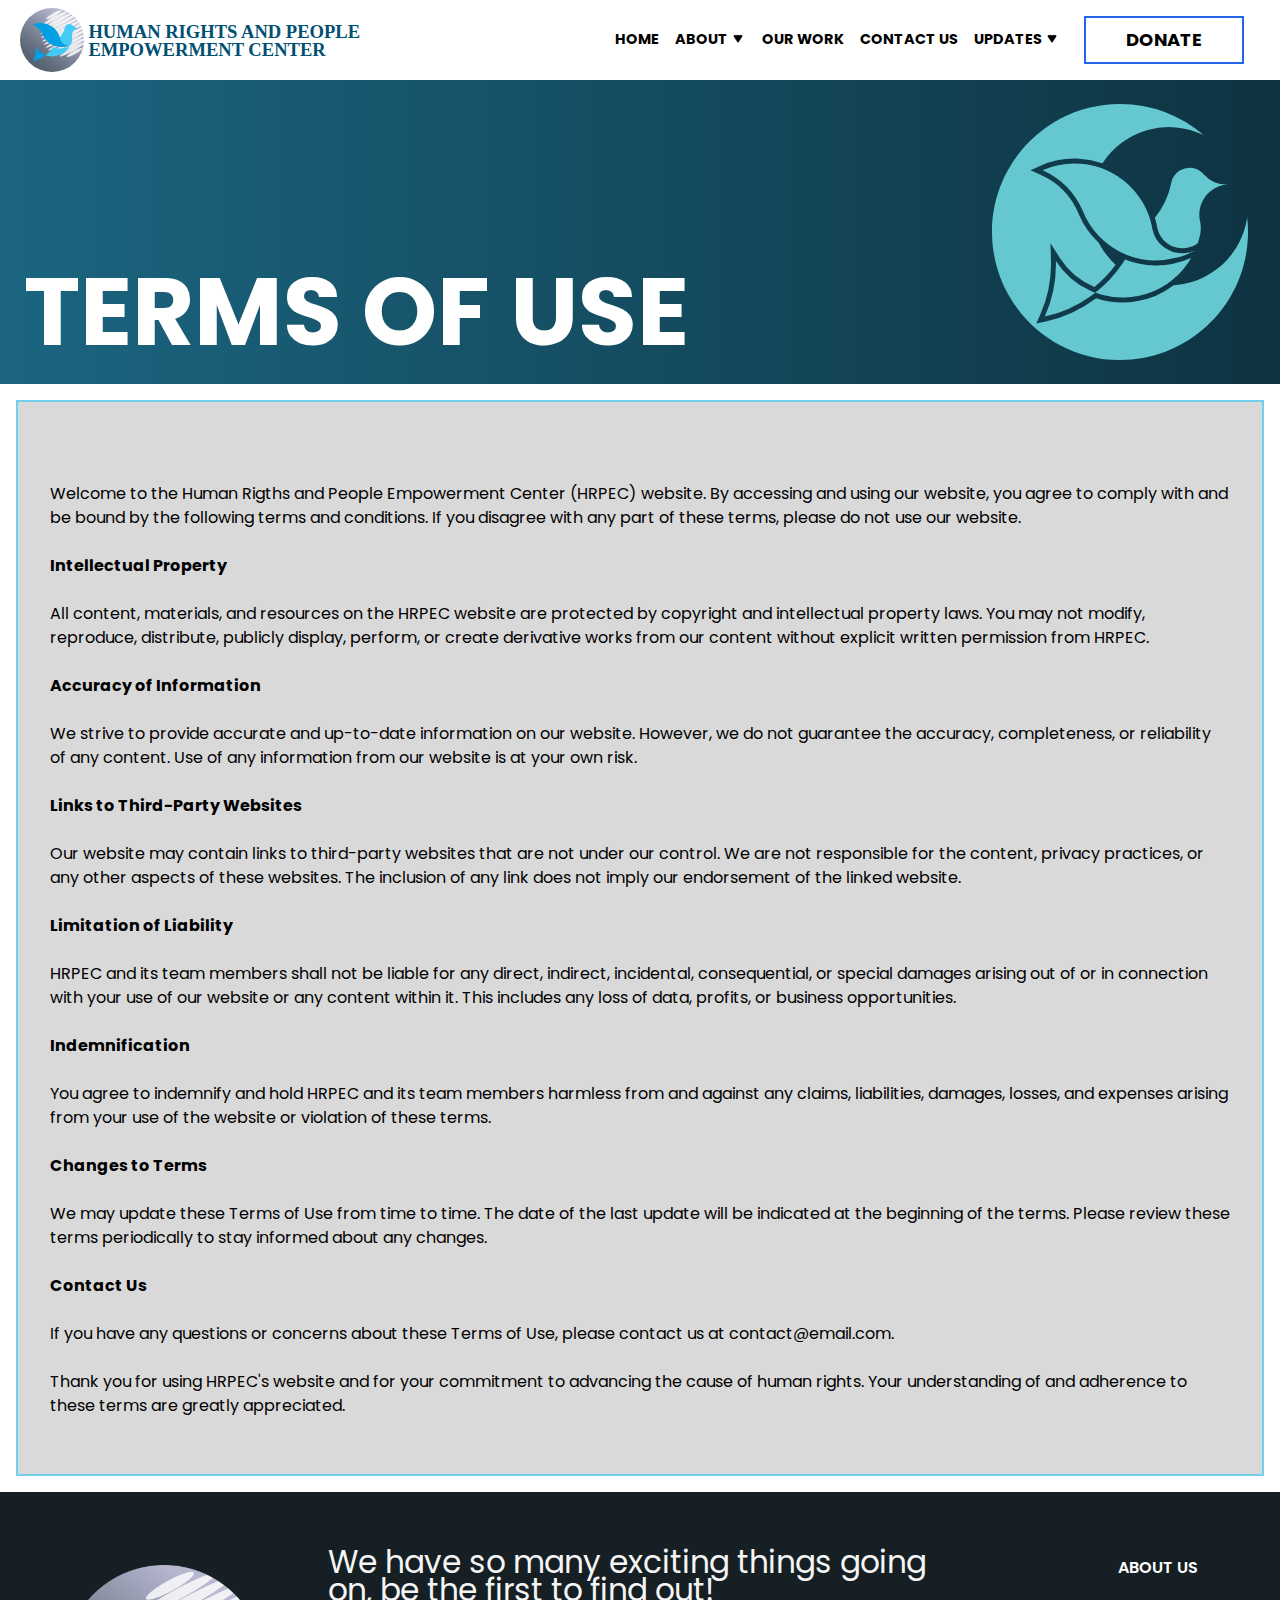
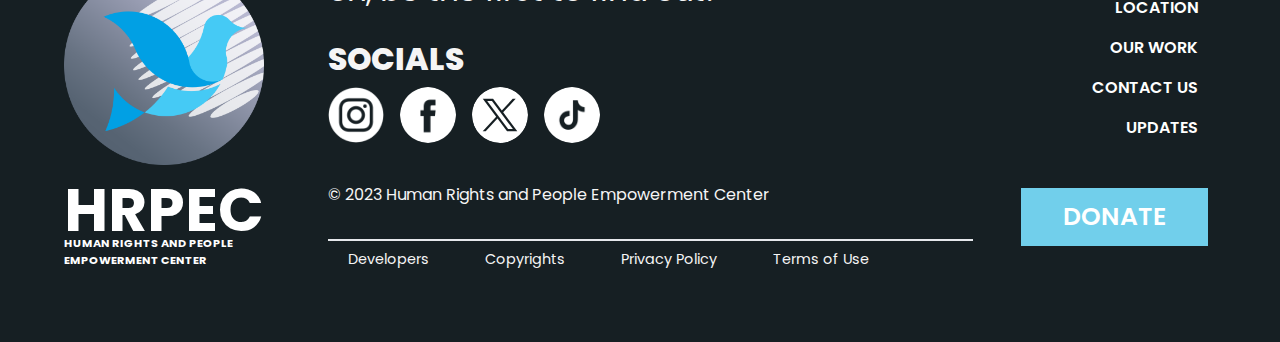
<file: assets/terms-of-use.html>
<!DOCTYPE html>
<html>

<head>
  <meta charset="UTF-8" />
  <meta name="viewport" content="width=device-width, initial-scale=1.0" />
  <link rel="icon" href="/assets/images/flat-logo.svg">
  <link href="/assets/css/output.css" rel="stylesheet" />

  <title>HRPEC</title>
</head>

<body class="font-poppins">
  <nav class="flex flex-row justify-between px-5 py-2" style="position: fixed;
                width: 100%;
                background-color: white;
                z-index: 100;
                ">
    <div class="flex flex-row">
      <a href="/index.html"><img class="h-8 me-2 tablet:h-12 desktop:h-16 "
          src="/assets/images/semi-final-logo.svg"></a>
    </div>
    <div class="hidden desktop:flex flex-row items-center">
      <ul class="flex flex-row font-poppins">
        <li class="px-2 text-xxs font-bold tablet:text-xs desktop:text-sm tablet:font-bold text-center"><a
            class="hover:text-f-2-blue duration-200" href="/index.html" target="_self">HOME</a></li>

        <div class="relative flex flex-col z-10">
          <li
            class="flex flex-row peer px-2 text-xs tablet:text-xs desktop:text-sm tablet:font-bold font-bold text-center">
            <a class="hover:text-f-2-blue duration-200" href="/assets/about.html">ABOUT</a><img
              class="rotate hidden desktop:flex" src="/assets/images/navbar-up-down-button.png">
          </li>
          <div class="absolute hidden bg-f-white peer-hover:flex hover:flex flex-col mt-5 -ml-1 w-48">
            <a class="duration-300 hover:bg-s-blue hover:text-white mx-2 mt-1 mb-1 p-2 text-ssm font-poppins font-bold justify-center"
              href="/assets/about.html">HRPEC</a>
            <a class="duration-300 hover:bg-s-blue hover:text-white mx-2 mt-1 mb-1 p-2 text-ssm font-poppins font-bold justify-center"
              href="/assets/about-the-boards.html">THE BOARDS</a>
            <a class="duration-300 hover:bg-s-blue hover:text-white mx-2 mt-1 mb-1 p-2 text-ssm font-poppins font-bold justify-center"
              href="/assets/our-partners-alab.html">OUR PARTNERS</a>
          </div>
        </div>

        <li class="px-2 text-xxs tablet:text-xs desktop:text-sm tablet:font-bold font-bold text-center "><a
            class="hover:text-f-2-blue duration-200" href="/assets/ourwork.html" target="_self">OUR WORK</a></li>
        <li class="px-2 text-xxs tablet:text-xs desktop:text-sm tablet:font-bold font-bold text-center"><a
            class="hover:text-f-2-blue duration-200" href="/assets/contactus.html" target="_self">CONTACT US</a></li>

        <div class="relative flex flex-col z-10">
          <li
            class="flex flex-row peer px-2 text-xxs tablet:text-xs desktop:text-sm tablet:font-bold font-bold text-center">
            <a class="hover:text-f-2-blue duration-200" href="/assets/updates.html" target="_self">UPDATES</a><img
              class="rotate hidden desktop:flex" src="/assets/images/navbar-up-down-button.png">
          </li>
          <div class="absolute hidden bg-f-white peer-hover:flex hover:flex flex-col mt-5 -ml-16 w-36">
            <a class="duration-300 hover:bg-s-blue hover:text-white mx-2 mt-1 mb-1 p-2 text-ssm font-poppins font-bold justify-center"
              href="/assets/updates.html">EVENTS<br>PUBLICATIONS</a>
            <a class="duration-300 hover:bg-s-blue hover:text-white mx-2 mt-1 mb-1 p-2 text-ssm font-poppins font-bold justify-center"
              href="/assets/updates-statements.html">STATEMENTS</a>
          </div>
        </div>
      </ul>
      <a class="text-xs text-center font-poppins font-bold tablet:text-xs tablet:font-bold desktop:text-lg text-black hover:text-white"
        href="/assets/donate.html"><button
          class="mx-2 justify-center items-center border-2 border-blue-600 px-4 py-1 desktop:mx-4 desktop:px-10 desktop:py-2 hover:bg-s-blue hover:border-s-blue duration-200">DONATE</button></a>
    </div>

    <div class="hidden desktop:hidden tablet:flex flex-row items-center">
      <ul class="flex flex-row font-poppins justify-end">
        <li class="px-2 text-xxs font-bold tablet:text-xs tablet:font-bold text-center"><a
            class="hover:text-f-2-blue duration-200" href="/index.html" target="_self">HOME</a></li>

        <select class="text-xs font-bold w-1/6 hover:text-f-2-blue duration-200" name="links" id="" size="1"
          onchange="window.location.href=this.value;">
          <option class="text-black text-xs text-center font-semibold" value="">ABOUT</option>
          <option class="text-black text-xs text-center font-semibold" value="/assets/about.html">HRPEC</option>
          <option class="text-black text-xs text-center font-semibold" value="/assets/about-the-boards.html">The Boards
          </option>
          <option class="text-black text-xs text-center font-semibold" value="/assets/our-partners-alab.html">Our
            Partners
          </option>
        </select>

        <li class="px-2 text-xxs tablet:text-xs desktop:text-sm tablet:font-bold font-bold text-center "><a
            class="hover:text-f-2-blue duration-200" href="/assets/ourwork.html" target="_self">OUR WORK</a></li>
        <li class="px-2 text-xxs tablet:text-xs desktop:text-sm tablet:font-bold font-bold text-center"><a
            class="hover:text-f-2-blue duration-200" href="/assets/contactus.html" target="_self">CONTACT US</a></li>

        <select class="text-xs font-bold w-1/5 hover:text-f-2-blue duration-200" name="links" id="" size="1"
          onchange="window.location.href=this.value;">
          <option class="text-black text-xs text-center font-semibold" value="">UPDATES</option>
          <option class="text-black text-xs text-center font-semibold" value="/assets/updates.html">EVENTS PUBLICATIONS
          </option>
          <option class="text-black text-xs text-center font-semibold" value="/assets/updates-statements.html">
            STATEMENTS
          </option>
        </select>
      </ul>
      <a class="text-xs text-center font-poppins font-bold tablet:text-xs tablet:font-bold desktop:text-lg text-black hover:text-white"
        href="/assets/donate.html"><button
          class="mx-2 justify-center items-center border-2 border-blue-600 px-4 py-1 desktop:mx-4 desktop:px-10 desktop:py-2 hover:bg-s-blue hover:border-s-blue duration-200">DONATE</button></a>
    </div>

    <div class="tablet:hidden">
      <button id="menu-btn" class="block hamburger tablet:hidden focus:outline-none">
        <span class="hamburger-top"></span>
        <span class="hamburger-middle"></span>
        <span class="hamburger-bottom"></span>
      </button>

      <div class="tablet:hidden">
        <div id="menu" class="absolute flex-col justify-center text-center items-center hidden self-end py-8 mt-4 text-xs space-y-6 font-semibold bg-white phone:w-auto
          phone:self-center left-6 right-6 drop-shadow-md">
          <a href="/index.html">HOME</a>

          <select class="" name="links" id="" size="1" onchange="window.location.href=this.value;">
            <option class="text-xxs text-center font-semibold" value="">ABOUT</option>
            <option class="text-xxs text-center font-semibold" value="/assets/about.html">HRPEC</option>
            <option class="text-xxs text-center font-semibold" value="/assets/about-the-boards.html">The Boards</option>
            <option class="text-xxs text-center font-semibold" value="/assets/our-partners-alab.html">Our Partners
            </option>
          </select>

          <a href="/assets/ourwork.html">OUR WORK</a>
          <a href="/assets/contactus.html">CONTACT US</a>

          <select class="w-1/2" name="links" id="" size="1" onchange="window.location.href=this.value;">
            <option class="text-xxs text-center font-semibold" value="">UPDATES</option>
            <option class="text-xxs text-center font-semibold" value="/assets/updates.html">EVENTS PUBLICATIONS</option>
            <option class="text-xxs text-center font-semibold" value="/assets/updates-statements.html">STATEMENTS
            </option>
          </select>
          <a class="bg-s-blue px-6 py-2 text-xl text-white" href="/assets/donate.html">DONATE</a>
        </div>
      </div>
    </div>
  </nav>

  <section class="relative flex flex-row justify-between bg-gradient-to-l to-f-blue from-t-blue w-full">
    <h1
      class="z-10 text-white font-bold pt-20 text-3.1xl -mb-4 tablet:text-5xl tablet:mb-0 tablet:pl-4 tablet:pt-32 desktop:text-8xl desktop:pl-6 desktop:pt-60">
      TERMS OF USE</h1>
    <div class="absolute bottom-0 right-0 pr-2 tablet:pb-1 desktop:pb-6 desktop:pr-8"><img
        class="w-16 tablet:w-32 desktop:w-64" src="/assets/images/flat-logo.svg"></div>
  </section>

  <section class="bg-s-white border-2 border-s-blue m-4 p-4 tablet:p-6 desktop:p-8">
    <p class="p-4 text-base tablet:text-xl desktop:text-3xl desktop:p-6">
    
    
    <p>Welcome to the Human Rigths and People Empowerment Center (HRPEC) website. By accessing and using our website,
      you agree to comply with and be bound by the following terms and conditions. If you disagree with any part of these
      terms, please do not use our website.</p> <br>
    
    <h2 class="font-bold">Intellectual Property</h2> <br>
    
    <p>All content, materials, and resources on the HRPEC website are protected by copyright and intellectual property laws.
      You may not modify, reproduce, distribute, publicly display, perform, or create derivative works from our content
      without explicit written permission from HRPEC.</p> <br>
    
    <h2 class="font-bold">Accuracy of Information</h2> <br>
    
    <p>We strive to provide accurate and up-to-date information on our website. However, we do not guarantee the accuracy,
      completeness, or reliability of any content. Use of any information from our website is at your own risk.</p> <br>
    
    <h2 class="font-bold">Links to Third-Party Websites</h2> <br>
    
    <p>Our website may contain links to third-party websites that are not under our control. We are not responsible for the
      content, privacy practices, or any other aspects of these websites. The inclusion of any link does not imply our
      endorsement of the linked website.</p> <br>
    
    <h2 class="font-bold">Limitation of Liability</h2> <br>
    
    <p>HRPEC and its team members shall not be liable for any direct, indirect, incidental, consequential, or special
      damages arising out of or in connection with your use of our website or any content within it. This includes any loss
      of data, profits, or business opportunities.</p> <br>
    
    <h2 class="font-bold">Indemnification</h2> <br>
    
    <p>You agree to indemnify and hold HRPEC and its team members harmless from and against any claims, liabilities,
      damages, losses, and expenses arising from your use of the website or violation of these terms.</p> <br>
    
    <h2 class="font-bold">Changes to Terms</h2> <br>
    
    <p>We may update these Terms of Use from time to time. The date of the last update will be indicated at the beginning of
      the terms. Please review these terms periodically to stay informed about any changes.</p> <br>
    
    <h2 class="font-bold">Contact Us</h2> <br>
    
    <p>If you have any questions or concerns about these Terms of Use, please contact us at <a
        href="mailto:contact@email.com">contact@email.com</a>.</p> <br>
    <p>Thank you for using HRPEC's website and for your commitment to advancing the cause of human rights. Your
      understanding of and adherence to these terms are greatly appreciated.</p> <br>
    </p>
  </section>

  <script src="/assets/js/script.js"></script>
</body>

<footer
  class="flex flex-col justify-between bg-f-1-blue py-2 px-4 tablet:flex-row tablet:py-10 tablet:px-8 desktop:py-14 desktop:px-16">
  <div class="flex flex-row justify-center mb-4 tablet:flex-col desktop:mb-0">
    <a href="/index.html">
      <img class="w-24 pr-2 tablet:w-44 tablet:p-0 desktop:w-52" src="/assets/images/logo-no text.png">
      <div class="text-white">
        <p class="font-bold text-4xl tablet:text-3xl desktop:text-6xl">HRPEC</p>
        <p class="-mt-3 desktop:-mt-5 text-xxxs font-bold  desktop:text-xs">HUMAN RIGHTS AND PEOPLE<br>EMPOWERMENT
          CENTER</p>
      </div>
    </a>
  </div>
  <div class="tablet:mx-8 desktop:ml-16 desktop:mx-0">
    <p
      class="text-f-white text-sm text-center mb-2 tablet:text-lg tablet:text-left tablet:justify-between desktop:text-3xl desktop:mb-8">
      We have so many exciting things going on, be the first to find out!</p>
    <h1
      class="flex text-f-white text-xl font-extrabold justify-center mb-2 tablet:text-sm tablet:bold tablet:justify-start tablet:mb-1 desktop:text-3xl">
      SOCIALS</h1>
    <div class="flex flex-row justify-center mb-4 tablet:justify-start desktop:mb-10">
      <a href="https://www.instagram.com/hrpecphils/" target="_blank"><img
          class="h-8 mx-2 tablet:ml-0 desktop:h-14 hover:bg-s-blue duration-300 rounded-full"
          src="/assets/images/footer-images/ig-icon.png"></a>
      <a href="https://www.facebook.com/HRPECPhils" target="_blank"><img
          class="h-8 mx-2 desktop:h-14 hover:bg-s-blue duration-300 rounded-full"
          src="/assets/images/footer-images/fb-icon.png"></a>
      <a href="https://twitter.com/HRPECPhils" target="_blank"><img
          class="h-8 mx-2 desktop:h-14 hover:bg-s-blue duration-300 rounded-full"
          src="/assets/images/footer-images/xffffff.svg"></a>
      <a href="https://www.tiktok.com/@hrpecphils?lang=en" target="_blank"><img
          class="h-8 mx-2 desktop:h-14 hover:bg-s-blue duration-300 rounded-full"
          src="/assets/images/footer-images/tiktok-icon.png"></a>
    </div>
    <p class="text-f-white text-center text-xs mb-4 tablet:text-xxs tablet:text-left desktop:text-base desktop:mb-8">
      ©
      2023 Human Rights and People Empowerment Center</p>
    <div
      class="flex flex-row text-f-white text-xxs justify-center border-t-2 pt-2 mb-4 tablet:justify-start desktop:text-sm">
      <a class="mr-2 tablet:px-5 desktop:pr-6 duration-300 hover:text-s-blue" href="#">Developers</a>
      <a class="mr-2 tablet:px-5 desktop:px-6 duration-300 hover:text-s-blue"
        href="/assets/copyrights.html">Copyrights</a>
      <a class="mr-2 tablet:px-5 desktop:px-6 duration-300 hover:text-s-blue" href="/assets/privacy-policy.html">Privacy
        Policy</a>
      <a class="mr-2 tablet:px-5 desktop:px-6 duration-300 hover:text-s-blue" href="/assets/terms-of-use.html">Terms of
        Use</a>
    </div>
  </div>
  <div
    class="flex flex-row justify-center text-white text-xs font-bold mb-4 tablet:flex-col tablet:justify-start text-right desktop:font-semibold desktop:text-base desktop:pl-10">
    <div class="flex flex-col px-2">
      <a class="py-2 border-r-2 border-r-f-1-blue transition-700 pr-2 hover:text-s-blue hover:border-r-2 tablet:hover:border-r-s-blue"
        href="/assets/about.html">ABOUT US</a>
      <a class="py-2 border-r-2 border-r-f-1-blue transition-700 pr-2 hover:text-s-blue hover:border-r-2 tablet:hover:border-r-s-blue"
        href="/assets/about.html#location">LOCATION</a>
      <a class="py-2 border-r-2 border-r-f-1-blue transition-700 pr-2 hover:text-s-blue hover:border-r-2 tablet:hover:border-r-s-blue"
        href="/assets/ourwork.html">OUR WORK</a>
    </div>
    <div class="flex flex-col px-2">
      <a class="py-2 border-r-2 border-r-f-1-blue transition-700 pr-2 hover:text-s-blue hover:border-r-2 tablet:hover:border-r-s-blue"
        href="/assets/contactus.html">CONTACT US</a>
      <a class="py-2 border-r-2 border-r-f-1-blue transition-700 pr-2 hover:text-s-blue hover:border-r-2 tablet:hover:border-r-s-blue"
        href="/assets/updates.html">UPDATES</a>
      <a class="text-base py-2 mt-2 desktop:text-2xl desktop:mt-8" href="/assets/donate.html"><button
          class="bg-s-blue py-2 px-4 desktop:py-2 desktop:px-10 border-2 border-s-blue hover:text-black hover:border-blue-600 hover:bg-white hover:border-2 duration-200">DONATE</button></a>
    </div>
  </div>
</footer>

</html>
</file>
<file: assets/css/output.css>
@import url('https://fonts.googleapis.com/css2?family=Poppins:ital,wght@0,100;0,200;0,300;0,400;0,500;0,600;0,700;0,800;0,900;1,100;1,200;1,300;1,400;1,500;1,600;1,700;1,800;1,900&family=Roboto:wght@400;500;700&display=swap');

@import url('https://fonts.googleapis.com/css2?family=Merriweather:ital,wght@0,300;0,400;0,700;0,900;1,300;1,400;1,700;1,900&family=Poppins:ital,wght@0,100;0,200;0,300;0,400;0,500;0,600;0,700;0,800;0,900;1,100;1,200;1,300;1,400;1,500;1,600;1,700;1,800;1,900&family=Roboto:wght@400;500;700&display=swap');

/*
! tailwindcss v3.3.3 | MIT License | https://tailwindcss.com
*/

/*
1. Prevent padding and border from affecting element width. (https://github.com/mozdevs/cssremedy/issues/4)
2. Allow adding a border to an element by just adding a border-width. (https://github.com/tailwindcss/tailwindcss/pull/116)
*/

*,
::before,
::after {
  box-sizing: border-box;
  /* 1 */
  border-width: 0;
  /* 2 */
  border-style: solid;
  /* 2 */
  border-color: #e5e7eb;
  /* 2 */
}

::before,
::after {
  --tw-content: '';
}

/*
1. Use a consistent sensible line-height in all browsers.
2. Prevent adjustments of font size after orientation changes in iOS.
3. Use a more readable tab size.
4. Use the user's configured `sans` font-family by default.
5. Use the user's configured `sans` font-feature-settings by default.
6. Use the user's configured `sans` font-variation-settings by default.
*/

html {
  line-height: 1.5;
  /* 1 */
  -webkit-text-size-adjust: 100%;
  /* 2 */
  -moz-tab-size: 4;
  /* 3 */
  -o-tab-size: 4;
     tab-size: 4;
  /* 3 */
  font-family: ui-sans-serif, system-ui, -apple-system, BlinkMacSystemFont, "Segoe UI", Roboto, "Helvetica Neue", Arial, "Noto Sans", sans-serif, "Apple Color Emoji", "Segoe UI Emoji", "Segoe UI Symbol", "Noto Color Emoji";
  /* 4 */
  font-feature-settings: normal;
  /* 5 */
  font-variation-settings: normal;
  /* 6 */
}

/*
1. Remove the margin in all browsers.
2. Inherit line-height from `html` so users can set them as a class directly on the `html` element.
*/

body {
  margin: 0;
  /* 1 */
  line-height: inherit;
  /* 2 */
}

/*
1. Add the correct height in Firefox.
2. Correct the inheritance of border color in Firefox. (https://bugzilla.mozilla.org/show_bug.cgi?id=190655)
3. Ensure horizontal rules are visible by default.
*/

hr {
  height: 0;
  /* 1 */
  color: inherit;
  /* 2 */
  border-top-width: 1px;
  /* 3 */
}

/*
Add the correct text decoration in Chrome, Edge, and Safari.
*/

abbr:where([title]) {
  -webkit-text-decoration: underline dotted;
          text-decoration: underline dotted;
}

/*
Remove the default font size and weight for headings.
*/

h1,
h2,
h3,
h4,
h5,
h6 {
  font-size: inherit;
  font-weight: inherit;
}

/*
Reset links to optimize for opt-in styling instead of opt-out.
*/

a {
  color: inherit;
  text-decoration: inherit;
}

/*
Add the correct font weight in Edge and Safari.
*/

b,
strong {
  font-weight: bolder;
}

/*
1. Use the user's configured `mono` font family by default.
2. Correct the odd `em` font sizing in all browsers.
*/

code,
kbd,
samp,
pre {
  font-family: ui-monospace, SFMono-Regular, Menlo, Monaco, Consolas, "Liberation Mono", "Courier New", monospace;
  /* 1 */
  font-size: 1em;
  /* 2 */
}

/*
Add the correct font size in all browsers.
*/

small {
  font-size: 80%;
}

/*
Prevent `sub` and `sup` elements from affecting the line height in all browsers.
*/

sub,
sup {
  font-size: 75%;
  line-height: 0;
  position: relative;
  vertical-align: baseline;
}

sub {
  bottom: -0.25em;
}

sup {
  top: -0.5em;
}

/*
1. Remove text indentation from table contents in Chrome and Safari. (https://bugs.chromium.org/p/chromium/issues/detail?id=999088, https://bugs.webkit.org/show_bug.cgi?id=201297)
2. Correct table border color inheritance in all Chrome and Safari. (https://bugs.chromium.org/p/chromium/issues/detail?id=935729, https://bugs.webkit.org/show_bug.cgi?id=195016)
3. Remove gaps between table borders by default.
*/

table {
  text-indent: 0;
  /* 1 */
  border-color: inherit;
  /* 2 */
  border-collapse: collapse;
  /* 3 */
}

/*
1. Change the font styles in all browsers.
2. Remove the margin in Firefox and Safari.
3. Remove default padding in all browsers.
*/

button,
input,
optgroup,
select,
textarea {
  font-family: inherit;
  /* 1 */
  font-feature-settings: inherit;
  /* 1 */
  font-variation-settings: inherit;
  /* 1 */
  font-size: 100%;
  /* 1 */
  font-weight: inherit;
  /* 1 */
  line-height: inherit;
  /* 1 */
  color: inherit;
  /* 1 */
  margin: 0;
  /* 2 */
  padding: 0;
  /* 3 */
}

/*
Remove the inheritance of text transform in Edge and Firefox.
*/

button,
select {
  text-transform: none;
}

/*
1. Correct the inability to style clickable types in iOS and Safari.
2. Remove default button styles.
*/

button,
[type='button'],
[type='reset'],
[type='submit'] {
  -webkit-appearance: button;
  /* 1 */
  background-color: transparent;
  /* 2 */
  background-image: none;
  /* 2 */
}

/*
Use the modern Firefox focus style for all focusable elements.
*/

:-moz-focusring {
  outline: auto;
}

/*
Remove the additional `:invalid` styles in Firefox. (https://github.com/mozilla/gecko-dev/blob/2f9eacd9d3d995c937b4251a5557d95d494c9be1/layout/style/res/forms.css#L728-L737)
*/

:-moz-ui-invalid {
  box-shadow: none;
}

/*
Add the correct vertical alignment in Chrome and Firefox.
*/

progress {
  vertical-align: baseline;
}

/*
Correct the cursor style of increment and decrement buttons in Safari.
*/

::-webkit-inner-spin-button,
::-webkit-outer-spin-button {
  height: auto;
}

/*
1. Correct the odd appearance in Chrome and Safari.
2. Correct the outline style in Safari.
*/

[type='search'] {
  -webkit-appearance: textfield;
  /* 1 */
  outline-offset: -2px;
  /* 2 */
}

/*
Remove the inner padding in Chrome and Safari on macOS.
*/

::-webkit-search-decoration {
  -webkit-appearance: none;
}

/*
1. Correct the inability to style clickable types in iOS and Safari.
2. Change font properties to `inherit` in Safari.
*/

::-webkit-file-upload-button {
  -webkit-appearance: button;
  /* 1 */
  font: inherit;
  /* 2 */
}

/*
Add the correct display in Chrome and Safari.
*/

summary {
  display: list-item;
}

/*
Removes the default spacing and border for appropriate elements.
*/

blockquote,
dl,
dd,
h1,
h2,
h3,
h4,
h5,
h6,
hr,
figure,
p,
pre {
  margin: 0;
}

fieldset {
  margin: 0;
  padding: 0;
}

legend {
  padding: 0;
}

ol,
ul,
menu {
  list-style: none;
  margin: 0;
  padding: 0;
}

/*
Reset default styling for dialogs.
*/

dialog {
  padding: 0;
}

/*
Prevent resizing textareas horizontally by default.
*/

textarea {
  resize: vertical;
}

/*
1. Reset the default placeholder opacity in Firefox. (https://github.com/tailwindlabs/tailwindcss/issues/3300)
2. Set the default placeholder color to the user's configured gray 400 color.
*/

input::-moz-placeholder, textarea::-moz-placeholder {
  opacity: 1;
  /* 1 */
  color: #9ca3af;
  /* 2 */
}

input::placeholder,
textarea::placeholder {
  opacity: 1;
  /* 1 */
  color: #9ca3af;
  /* 2 */
}

/*
Set the default cursor for buttons.
*/

button,
[role="button"] {
  cursor: pointer;
}

/*
Make sure disabled buttons don't get the pointer cursor.
*/

:disabled {
  cursor: default;
}

/*
1. Make replaced elements `display: block` by default. (https://github.com/mozdevs/cssremedy/issues/14)
2. Add `vertical-align: middle` to align replaced elements more sensibly by default. (https://github.com/jensimmons/cssremedy/issues/14#issuecomment-634934210)
   This can trigger a poorly considered lint error in some tools but is included by design.
*/

img,
svg,
video,
canvas,
audio,
iframe,
embed,
object {
  display: block;
  /* 1 */
  vertical-align: middle;
  /* 2 */
}

/*
Constrain images and videos to the parent width and preserve their intrinsic aspect ratio. (https://github.com/mozdevs/cssremedy/issues/14)
*/

img,
video {
  max-width: 100%;
  height: auto;
}

/* Make elements with the HTML hidden attribute stay hidden by default */

[hidden] {
  display: none;
}

*, ::before, ::after{
  --tw-border-spacing-x: 0;
  --tw-border-spacing-y: 0;
  --tw-translate-x: 0;
  --tw-translate-y: 0;
  --tw-rotate: 0;
  --tw-skew-x: 0;
  --tw-skew-y: 0;
  --tw-scale-x: 1;
  --tw-scale-y: 1;
  --tw-pan-x:  ;
  --tw-pan-y:  ;
  --tw-pinch-zoom:  ;
  --tw-scroll-snap-strictness: proximity;
  --tw-gradient-from-position:  ;
  --tw-gradient-via-position:  ;
  --tw-gradient-to-position:  ;
  --tw-ordinal:  ;
  --tw-slashed-zero:  ;
  --tw-numeric-figure:  ;
  --tw-numeric-spacing:  ;
  --tw-numeric-fraction:  ;
  --tw-ring-inset:  ;
  --tw-ring-offset-width: 0px;
  --tw-ring-offset-color: #fff;
  --tw-ring-color: rgb(59 130 246 / 0.5);
  --tw-ring-offset-shadow: 0 0 #0000;
  --tw-ring-shadow: 0 0 #0000;
  --tw-shadow: 0 0 #0000;
  --tw-shadow-colored: 0 0 #0000;
  --tw-blur:  ;
  --tw-brightness:  ;
  --tw-contrast:  ;
  --tw-grayscale:  ;
  --tw-hue-rotate:  ;
  --tw-invert:  ;
  --tw-saturate:  ;
  --tw-sepia:  ;
  --tw-drop-shadow:  ;
  --tw-backdrop-blur:  ;
  --tw-backdrop-brightness:  ;
  --tw-backdrop-contrast:  ;
  --tw-backdrop-grayscale:  ;
  --tw-backdrop-hue-rotate:  ;
  --tw-backdrop-invert:  ;
  --tw-backdrop-opacity:  ;
  --tw-backdrop-saturate:  ;
  --tw-backdrop-sepia:  ;
}

::backdrop{
  --tw-border-spacing-x: 0;
  --tw-border-spacing-y: 0;
  --tw-translate-x: 0;
  --tw-translate-y: 0;
  --tw-rotate: 0;
  --tw-skew-x: 0;
  --tw-skew-y: 0;
  --tw-scale-x: 1;
  --tw-scale-y: 1;
  --tw-pan-x:  ;
  --tw-pan-y:  ;
  --tw-pinch-zoom:  ;
  --tw-scroll-snap-strictness: proximity;
  --tw-gradient-from-position:  ;
  --tw-gradient-via-position:  ;
  --tw-gradient-to-position:  ;
  --tw-ordinal:  ;
  --tw-slashed-zero:  ;
  --tw-numeric-figure:  ;
  --tw-numeric-spacing:  ;
  --tw-numeric-fraction:  ;
  --tw-ring-inset:  ;
  --tw-ring-offset-width: 0px;
  --tw-ring-offset-color: #fff;
  --tw-ring-color: rgb(59 130 246 / 0.5);
  --tw-ring-offset-shadow: 0 0 #0000;
  --tw-ring-shadow: 0 0 #0000;
  --tw-shadow: 0 0 #0000;
  --tw-shadow-colored: 0 0 #0000;
  --tw-blur:  ;
  --tw-brightness:  ;
  --tw-contrast:  ;
  --tw-grayscale:  ;
  --tw-hue-rotate:  ;
  --tw-invert:  ;
  --tw-saturate:  ;
  --tw-sepia:  ;
  --tw-drop-shadow:  ;
  --tw-backdrop-blur:  ;
  --tw-backdrop-brightness:  ;
  --tw-backdrop-contrast:  ;
  --tw-backdrop-grayscale:  ;
  --tw-backdrop-hue-rotate:  ;
  --tw-backdrop-invert:  ;
  --tw-backdrop-opacity:  ;
  --tw-backdrop-saturate:  ;
  --tw-backdrop-sepia:  ;
}

.fixed{
  position: fixed;
}

.absolute{
  position: absolute;
}

.relative{
  position: relative;
}

.bottom-0{
  bottom: 0px;
}

.left-0{
  left: 0px;
}

.left-6{
  left: 1.5rem;
}

.right-0{
  right: 0px;
}

.right-6{
  right: 1.5rem;
}

.top-0{
  top: 0px;
}

.top-full{
  top: 100%;
}

.z-10{
  z-index: 10;
}

.z-20{
  z-index: 20;
}

.m-10{
  margin: 2.5rem;
}

.m-2{
  margin: 0.5rem;
}

.m-4{
  margin: 1rem;
}

.m-6{
  margin: 1.5rem;
}

.mx-\.10{
  margin-left: 10%;
  margin-right: 10%;
}

.mx-2{
  margin-left: 0.5rem;
  margin-right: 0.5rem;
}

.mx-4{
  margin-left: 1rem;
  margin-right: 1rem;
}

.mx-6{
  margin-left: 1.5rem;
  margin-right: 1.5rem;
}

.my-10{
  margin-top: 2.5rem;
  margin-bottom: 2.5rem;
}

.my-3{
  margin-top: 0.75rem;
  margin-bottom: 0.75rem;
}

.my-6{
  margin-top: 1.5rem;
  margin-bottom: 1.5rem;
}

.-mb-1{
  margin-bottom: -0.25rem;
}

.-mb-3{
  margin-bottom: -0.75rem;
}

.-mb-4{
  margin-bottom: -1rem;
}

.-mb-5{
  margin-bottom: -1.25rem;
}

.-mb-6{
  margin-bottom: -1.5rem;
}

.-ml-1{
  margin-left: -0.25rem;
}

.-ml-16{
  margin-left: -4rem;
}

.-mt-2{
  margin-top: -0.5rem;
}

.-mt-3{
  margin-top: -0.75rem;
}

.mb-1{
  margin-bottom: 0.25rem;
}

.mb-10{
  margin-bottom: 2.5rem;
}

.mb-2{
  margin-bottom: 0.5rem;
}

.mb-4{
  margin-bottom: 1rem;
}

.mb-8{
  margin-bottom: 2rem;
}

.me-2{
  -webkit-margin-end: 0.5rem;
          margin-inline-end: 0.5rem;
}

.mr-2{
  margin-right: 0.5rem;
}

.mr-4{
  margin-right: 1rem;
}

.mt-1{
  margin-top: 0.25rem;
}

.mt-10{
  margin-top: 2.5rem;
}

.mt-2{
  margin-top: 0.5rem;
}

.mt-4{
  margin-top: 1rem;
}

.mt-5{
  margin-top: 1.25rem;
}

.mt-6{
  margin-top: 1.5rem;
}

.mt-20{
  margin-top: 5rem;
}

.mt-\.20{
  margin-top: 20%;
}

.-mb-2{
  margin-bottom: -0.5rem;
}

.block{
  display: block;
}

.flex{
  display: flex;
}

.hidden{
  display: none;
}

.h-3\/4{
  height: 75%;
}

.h-52{
  height: 13rem;
}

.h-8{
  height: 2rem;
}

.h-full{
  height: 100%;
}

.w-1\/2{
  width: 50%;
}

.w-1\/4{
  width: 25%;
}

.w-1\/5{
  width: 20%;
}

.w-1\/6{
  width: 18%;
}

.w-16{
  width: 4rem;
}

.w-24{
  width: 6rem;
}

.w-3\/4{
  width: 75%;
}

.w-36{
  width: 9rem;
}

.w-48{
  width: 12rem;
}

.w-full{
  width: 100%;
}

.w-max{
  width: -moz-max-content;
  width: max-content;
}

.min-w-full{
  min-width: 100%;
}

.grow{
  flex-grow: 1;
}

.flex-row{
  flex-direction: row;
}

.flex-col{
  flex-direction: column;
}

.flex-col-reverse{
  flex-direction: column-reverse;
}

.items-center{
  align-items: center;
}

.justify-end{
  justify-content: flex-end;
}

.justify-center{
  justify-content: center;
}

.justify-between{
  justify-content: space-between;
}

.space-y-6 > :not([hidden]) ~ :not([hidden]){
  --tw-space-y-reverse: 0;
  margin-top: calc(1.5rem * calc(1 - var(--tw-space-y-reverse)));
  margin-bottom: calc(1.5rem * var(--tw-space-y-reverse));
}

.self-end{
  align-self: flex-end;
}

.overflow-scroll{
  overflow: scroll;
}

.rounded{
  border-radius: 0.25rem;
}

.rounded-3xl{
  border-radius: 1.5rem;
}

.rounded-full{
  border-radius: 9999px;
}

.rounded-sm{
  border-radius: 0.125rem;
}

.rounded-xl{
  border-radius: 0.75rem;
}

.rounded-bl-3xl{
  border-bottom-left-radius: 1.5rem;
}

.rounded-br-3xl{
  border-bottom-right-radius: 1.5rem;
}

.rounded-tl-3xl{
  border-top-left-radius: 1.5rem;
}

.rounded-tr-3xl{
  border-top-right-radius: 1.5rem;
}

.border{
  border-width: 1px;
}

.border-2{
  border-width: 2px;
}

.border-b{
  border-bottom-width: 1px;
}

.border-r-2{
  border-right-width: 2px;
}

.border-t-2{
  border-top-width: 2px;
}

.border-black{
  --tw-border-opacity: 1;
  border-color: rgb(0 0 0 / var(--tw-border-opacity));
}

.border-blue-600{
  --tw-border-opacity: 1;
  border-color: rgb(37 99 235 / var(--tw-border-opacity));
}

.border-s-blue{
  --tw-border-opacity: 1;
  border-color: rgb(113 207 235 / var(--tw-border-opacity));
}

.border-r-f-1-blue{
  --tw-border-opacity: 1;
  border-right-color: rgb(22 31 35 / var(--tw-border-opacity));
}

.bg-f-1-blue{
  --tw-bg-opacity: 1;
  background-color: rgb(22 31 35 / var(--tw-bg-opacity));
}

.bg-f-blue{
  --tw-bg-opacity: 1;
  background-color: rgb(27 101 128 / var(--tw-bg-opacity));
}

.bg-f-white{
  --tw-bg-opacity: 1;
  background-color: rgb(245 245 245 / var(--tw-bg-opacity));
}

.bg-s-blue{
  --tw-bg-opacity: 1;
  background-color: rgb(113 207 235 / var(--tw-bg-opacity));
}

.bg-s-white{
  --tw-bg-opacity: 1;
  background-color: rgb(217 217 217 / var(--tw-bg-opacity));
}

.bg-t-blue{
  --tw-bg-opacity: 1;
  background-color: rgb(14 51 65 / var(--tw-bg-opacity));
}

.bg-teal-300{
  --tw-bg-opacity: 1;
  background-color: rgb(94 234 212 / var(--tw-bg-opacity));
}

.bg-white{
  --tw-bg-opacity: 1;
  background-color: rgb(255 255 255 / var(--tw-bg-opacity));
}

.bg-opacity-80{
  --tw-bg-opacity: 0.8;
}

.bg-\[url\(\'\/assets\/images\/about-images\/the-boards\/about-the-boards-bg\.svg\'\)\]{
  background-image: url('/assets/images/about-images/the-boards/about-the-boards-bg.svg');
}

.bg-gradient-to-l{
  background-image: linear-gradient(to left, var(--tw-gradient-stops));
}

.bg-gradient-to-t{
  background-image: linear-gradient(to top, var(--tw-gradient-stops));
}

.from-t-blue{
  --tw-gradient-from: #0E3341 var(--tw-gradient-from-position);
  --tw-gradient-to: rgb(14 51 65 / 0) var(--tw-gradient-to-position);
  --tw-gradient-stops: var(--tw-gradient-from), var(--tw-gradient-to);
}

.from-teal-800{
  --tw-gradient-from: #115e59 var(--tw-gradient-from-position);
  --tw-gradient-to: rgb(17 94 89 / 0) var(--tw-gradient-to-position);
  --tw-gradient-stops: var(--tw-gradient-from), var(--tw-gradient-to);
}

.via-f-blue{
  --tw-gradient-to: rgb(27 101 128 / 0)  var(--tw-gradient-to-position);
  --tw-gradient-stops: var(--tw-gradient-from), #1B6580 var(--tw-gradient-via-position), var(--tw-gradient-to);
}

.via-teal-200{
  --tw-gradient-to: rgb(153 246 228 / 0)  var(--tw-gradient-to-position);
  --tw-gradient-stops: var(--tw-gradient-from), #99f6e4 var(--tw-gradient-via-position), var(--tw-gradient-to);
}

.to-f-blue{
  --tw-gradient-to: #1B6580 var(--tw-gradient-to-position);
}

.to-s-blue{
  --tw-gradient-to: #71CFEB var(--tw-gradient-to-position);
}

.to-teal-100{
  --tw-gradient-to: #ccfbf1 var(--tw-gradient-to-position);
}

.bg-contain{
  background-size: contain;
}

.bg-cover{
  background-size: cover;
}

.bg-no-repeat{
  background-repeat: no-repeat;
}

.p-2{
  padding: 0.5rem;
}

.p-3{
  padding: 0.75rem;
}

.p-4{
  padding: 1rem;
}

.p-5{
  padding: 1.25rem;
}

.p-6{
  padding: 1.5rem;
}

.px-\.05{
  padding-left: 5%;
  padding-right: 5%;
}

.px-2{
  padding-left: 0.5rem;
  padding-right: 0.5rem;
}

.px-3{
  padding-left: 0.75rem;
  padding-right: 0.75rem;
}

.px-4{
  padding-left: 1rem;
  padding-right: 1rem;
}

.px-5{
  padding-left: 1.25rem;
  padding-right: 1.25rem;
}

.px-6{
  padding-left: 1.5rem;
  padding-right: 1.5rem;
}

.py-1{
  padding-top: 0.25rem;
  padding-bottom: 0.25rem;
}

.py-2{
  padding-top: 0.5rem;
  padding-bottom: 0.5rem;
}

.py-4{
  padding-top: 1rem;
  padding-bottom: 1rem;
}

.py-8{
  padding-top: 2rem;
  padding-bottom: 2rem;
}

.pb-1{
  padding-bottom: 0.25rem;
}

.pb-10{
  padding-bottom: 2.5rem;
}

.pb-2{
  padding-bottom: 0.5rem;
}

.pb-4{
  padding-bottom: 1rem;
}

.pb-8{
  padding-bottom: 2rem;
}

.pl-2{
  padding-left: 0.5rem;
}

.pr-10{
  padding-right: 2.5rem;
}

.pr-2{
  padding-right: 0.5rem;
}

.pt-2{
  padding-top: 0.5rem;
}

.pt-20{
  padding-top: 5rem;
}

.pt-4{
  padding-top: 1rem;
}

.pt-6{
  padding-top: 1.5rem;
}

.text-center{
  text-align: center;
}

.text-right{
  text-align: right;
}

.align-middle{
  vertical-align: middle;
}

.font-\[poppins\]{
  font-family: poppins;
}

.font-merriweather{
  font-family: Merriweather;
}

.font-poppins{
  font-family: Poppins;
}

.text-2xl{
  font-size: 1.563rem;
}

.text-3\.1xl{
  font-size: 2.1875rem;
}

.text-3xl{
  font-size: 1.953rem;
}

.text-4\.1xl{
  font-size: 2.5rem;
}

.text-4\.2xl{
  font-size: 2.5625rem;
}

.text-4xl{
  font-size: 2.441rem;
}

.text-5\.1xl{
  font-size: 3.125rem;
}

.text-5\.2xl{
  font-size: 3.25rem;
}

.text-7xl{
  font-size: 4.5rem;
  line-height: 1;
}

.text-base{
  font-size: 1rem;
}

.text-lg{
  font-size: 1.125rem;
  line-height: 1.75rem;
}

.text-sm{
  font-size: 0.9rem;
}

.text-ssm{
  font-size: 0.8rem;
}

.text-xl{
  font-size: 1.25rem;
}

.text-xs{
  font-size: 0.7rem;
}

.text-xxs{
  font-size:  0.6rem;
}

.text-xxxs{
  font-size:  0.4rem;
}

.font-bold{
  font-weight: 700;
}

.font-extrabold{
  font-weight: 800;
}

.font-medium{
  font-weight: 500;
}

.font-semibold{
  font-weight: 600;
}

.leading-5{
  line-height: 1.25rem;
}

.text-black{
  --tw-text-opacity: 1;
  color: rgb(0 0 0 / var(--tw-text-opacity));
}

.text-f-2-blue{
  --tw-text-opacity: 1;
  color: rgb(84 140 160 / var(--tw-text-opacity));
}

.text-f-blue{
  --tw-text-opacity: 1;
  color: rgb(27 101 128 / var(--tw-text-opacity));
}

.text-f-white{
  --tw-text-opacity: 1;
  color: rgb(245 245 245 / var(--tw-text-opacity));
}

.text-s-blue{
  --tw-text-opacity: 1;
  color: rgb(113 207 235 / var(--tw-text-opacity));
}

.text-s-white{
  --tw-text-opacity: 1;
  color: rgb(217 217 217 / var(--tw-text-opacity));
}

.text-t-blue{
  --tw-text-opacity: 1;
  color: rgb(14 51 65 / var(--tw-text-opacity));
}

.text-white{
  --tw-text-opacity: 1;
  color: rgb(255 255 255 / var(--tw-text-opacity));
}

.underline{
  text-decoration-line: underline;
}

.decoration-f-blue{
  text-decoration-color: #1B6580;
}

.shadow-\[rgba\(0\2c _0\2c _0\2c _0\.50\)_0px_5px_10px\]{
  --tw-shadow: rgba(0, 0, 0, 0.50) 0px 5px 10px;
  --tw-shadow-colored: 0px 5px 10px var(--tw-shadow-color);
  box-shadow: var(--tw-ring-offset-shadow, 0 0 #0000), var(--tw-ring-shadow, 0 0 #0000), var(--tw-shadow);
}

.shadow-lg{
  --tw-shadow: 0 10px 15px -3px rgb(0 0 0 / 0.1), 0 4px 6px -4px rgb(0 0 0 / 0.1);
  --tw-shadow-colored: 0 10px 15px -3px var(--tw-shadow-color), 0 4px 6px -4px var(--tw-shadow-color);
  box-shadow: var(--tw-ring-offset-shadow, 0 0 #0000), var(--tw-ring-shadow, 0 0 #0000), var(--tw-shadow);
}

.outline{
  outline-style: solid;
}

.drop-shadow-md{
  --tw-drop-shadow: drop-shadow(0 4px 3px rgb(0 0 0 / 0.07)) drop-shadow(0 2px 2px rgb(0 0 0 / 0.06));
  filter: var(--tw-blur) var(--tw-brightness) var(--tw-contrast) var(--tw-grayscale) var(--tw-hue-rotate) var(--tw-invert) var(--tw-saturate) var(--tw-sepia) var(--tw-drop-shadow);
}

.duration-200{
  transition-duration: 200ms;
}

.duration-300{
  transition-duration: 300ms;
}

.hamburger {
  cursor: pointer;
  width: 24px;
  height: 24px;
  transition: all 0.25s;
  position: relative;
}

.hamburger-top,
.hamburger-middle,
.hamburger-bottom {
  position: absolute;
  top: 8px;
  left: 0;
  width: 24px;
  height: 2px;
  background: black;
  transform: rotate(0);
  transition: all 0.5s;
}

.hamburger-middle {
  transform: translateY(7px);
}

.hamburger-bottom {
  transform: translateY(14px);
}

.open {
  transform: rotate(90deg);
  transform: translateY(0px);
}

.open .hamburger-top {
  transform: rotate(45deg) translateY(6px) translate(6px);
}

.open .hamburger-middle {
  display: none;
}

.open .hamburger-bottom {
  transform: rotate(-45deg) translateY(6px) translate(-6px);
}

.rotate {
  margin-left: 2px;
  margin-top: -2px;
  width: 16px;
  transform: rotate(180deg);
  transition: all 0.50s ease-in-out;
}

.placeholder\:text-xs::-moz-placeholder{
  font-size: 0.7rem;
}

.placeholder\:text-xs::placeholder{
  font-size: 0.7rem;
}

.hover\:flex:hover{
  display: flex;
}

.hover\:border-2:hover{
  border-width: 2px;
}

.hover\:border-r-2:hover{
  border-right-width: 2px;
}

.hover\:border-blue-600:hover{
  --tw-border-opacity: 1;
  border-color: rgb(37 99 235 / var(--tw-border-opacity));
}

.hover\:border-s-blue:hover{
  --tw-border-opacity: 1;
  border-color: rgb(113 207 235 / var(--tw-border-opacity));
}

.hover\:bg-s-blue:hover{
  --tw-bg-opacity: 1;
  background-color: rgb(113 207 235 / var(--tw-bg-opacity));
}

.hover\:bg-white:hover{
  --tw-bg-opacity: 1;
  background-color: rgb(255 255 255 / var(--tw-bg-opacity));
}

.hover\:text-black:hover{
  --tw-text-opacity: 1;
  color: rgb(0 0 0 / var(--tw-text-opacity));
}

.hover\:text-f-2-blue:hover{
  --tw-text-opacity: 1;
  color: rgb(84 140 160 / var(--tw-text-opacity));
}

.hover\:text-s-blue:hover{
  --tw-text-opacity: 1;
  color: rgb(113 207 235 / var(--tw-text-opacity));
}

.hover\:text-white:hover{
  --tw-text-opacity: 1;
  color: rgb(255 255 255 / var(--tw-text-opacity));
}

.hover\:shadow-\[rgba\(0\2c _0\2c _0\2c _0\.50\)_0px_5px_10px\]:hover{
  --tw-shadow: rgba(0, 0, 0, 0.50) 0px 5px 10px;
  --tw-shadow-colored: 0px 5px 10px var(--tw-shadow-color);
  box-shadow: var(--tw-ring-offset-shadow, 0 0 #0000), var(--tw-ring-shadow, 0 0 #0000), var(--tw-shadow);
}

.focus\:outline-none:focus{
  outline: 2px solid transparent;
  outline-offset: 2px;
}

.peer:hover ~ .peer-hover\:flex{
  display: flex;
}

@media (min-width: 320px){
  .phone\:w-auto{
    width: auto;
  }

  .phone\:self-center{
    align-self: center;
  }
}

@media (min-width: 768px){
  .tablet\:m-12{
    margin: 3rem;
  }

  .tablet\:m-14{
    margin: 3.5rem;
  }

  .tablet\:m-6{
    margin: 1.5rem;
  }

  .tablet\:mx-\.05{
    margin-left: 5%;
    margin-right: 5%;
  }

  .tablet\:mx-10{
    margin-left: 2.5rem;
    margin-right: 2.5rem;
  }

  .tablet\:mx-20{
    margin-left: 5rem;
    margin-right: 5rem;
  }

  .tablet\:mx-8{
    margin-left: 2rem;
    margin-right: 2rem;
  }

  .tablet\:my-6{
    margin-top: 1.5rem;
    margin-bottom: 1.5rem;
  }

  .tablet\:-mb-10{
    margin-bottom: -2.5rem;
  }

  .tablet\:-mb-4{
    margin-bottom: -1rem;
  }

  .tablet\:-mb-5{
    margin-bottom: -1.25rem;
  }

  .tablet\:-mb-6{
    margin-bottom: -1.5rem;
  }

  .tablet\:-mt-0{
    margin-top: -0px;
  }

  .tablet\:-mt-4{
    margin-top: -1rem;
  }

  .tablet\:mb-0{
    margin-bottom: 0px;
  }

  .tablet\:mb-1{
    margin-bottom: 0.25rem;
  }

  .tablet\:mb-6{
    margin-bottom: 1.5rem;
  }

  .tablet\:mb-8{
    margin-bottom: 2rem;
  }

  .tablet\:ml-0{
    margin-left: 0px;
  }

  .tablet\:mt-6{
    margin-top: 1.5rem;
  }

  .tablet\:flex{
    display: flex;
  }

  .tablet\:hidden{
    display: none;
  }

  .tablet\:h-12{
    height: 3rem;
  }

  .tablet\:h-2\/3{
    height: 66.666667%;
  }

  .tablet\:h-72{
    height: 18rem;
  }

  .tablet\:w-1\/2{
    width: 50%;
  }

  .tablet\:w-1\/4{
    width: 25%;
  }

  .tablet\:w-1\/5{
    width: 20%;
  }

  .tablet\:w-32{
    width: 8rem;
  }

  .tablet\:w-4\/5{
    width: 80%;
  }

  .tablet\:w-44{
    width: 11rem;
  }

  .tablet\:w-full{
    width: 100%;
  }

  .tablet\:flex-row{
    flex-direction: row;
  }

  .tablet\:flex-row-reverse{
    flex-direction: row-reverse;
  }

  .tablet\:flex-col{
    flex-direction: column;
  }

  .tablet\:items-start{
    align-items: flex-start;
  }

  .tablet\:items-center{
    align-items: center;
  }

  .tablet\:justify-start{
    justify-content: flex-start;
  }

  .tablet\:justify-center{
    justify-content: center;
  }

  .tablet\:justify-between{
    justify-content: space-between;
  }

  .tablet\:bg-\[url\(\'\/assets\/images\/about-images\/about-us-bg\.svg\'\)\]{
    background-image: url('/assets/images/about-images/about-us-bg.svg');
  }

  .tablet\:bg-\[url\(\'\/assets\/images\/contact-us-images\/contact-us-bg\.svg\'\)\]{
    background-image: url('/assets/images/contact-us-images/contact-us-bg.svg');
  }

  .tablet\:bg-\[url\(\'\/assets\/images\/donate-images\/donate-bg\.svg\'\)\]{
    background-image: url('/assets/images/donate-images/donate-bg.svg');
  }

  .tablet\:bg-gradient-to-tl{
    background-image: linear-gradient(to top left, var(--tw-gradient-stops));
  }

  .tablet\:bg-gradient-to-tr{
    background-image: linear-gradient(to top right, var(--tw-gradient-stops));
  }

  .tablet\:p-0{
    padding: 0px;
  }

  .tablet\:p-10{
    padding: 2.5rem;
  }

  .tablet\:p-4{
    padding: 1rem;
  }

  .tablet\:p-6{
    padding: 1.5rem;
  }

  .tablet\:p-8{
    padding: 2rem;
  }

  .tablet\:px-4{
    padding-left: 1rem;
    padding-right: 1rem;
  }

  .tablet\:px-5{
    padding-left: 1.25rem;
    padding-right: 1.25rem;
  }

  .tablet\:px-6{
    padding-left: 1.5rem;
    padding-right: 1.5rem;
  }

  .tablet\:px-7{
    padding-left: 1.75rem;
    padding-right: 1.75rem;
  }

  .tablet\:px-8{
    padding-left: 2rem;
    padding-right: 2rem;
  }

  .tablet\:py-0{
    padding-top: 0px;
    padding-bottom: 0px;
  }

  .tablet\:py-10{
    padding-top: 2.5rem;
    padding-bottom: 2.5rem;
  }

  .tablet\:py-2{
    padding-top: 0.5rem;
    padding-bottom: 0.5rem;
  }

  .tablet\:py-4{
    padding-top: 1rem;
    padding-bottom: 1rem;
  }

  .tablet\:pb-\.20{
    padding-bottom: 20%;
  }

  .tablet\:pb-0{
    padding-bottom: 0px;
  }

  .tablet\:pb-1{
    padding-bottom: 0.25rem;
  }

  .tablet\:pb-2{
    padding-bottom: 0.5rem;
  }

  .tablet\:pb-4{
    padding-bottom: 1rem;
  }

  .tablet\:pb-6{
    padding-bottom: 1.5rem;
  }

  .tablet\:pl-4{
    padding-left: 1rem;
  }

  .tablet\:pl-8{
    padding-left: 2rem;
  }

  .tablet\:pr-\.20{
    padding-right: 20%;
  }

  .tablet\:pr-36{
    padding-right: 9rem;
  }

  .tablet\:pr-4{
    padding-right: 1rem;
  }

  .tablet\:pr-40{
    padding-right: 10rem;
  }

  .tablet\:pr-8{
    padding-right: 2rem;
  }

  .tablet\:pt-32{
    padding-top: 8rem;
  }

  .tablet\:pt-6{
    padding-top: 1.5rem;
  }

  .tablet\:pt-8{
    padding-top: 2rem;
  }

  .tablet\:text-left{
    text-align: left;
  }

  .tablet\:text-start{
    text-align: start;
  }

  .tablet\:text-end{
    text-align: end;
  }

  .tablet\:text-2xl{
    font-size: 1.563rem;
  }

  .tablet\:text-3xl{
    font-size: 1.953rem;
  }

  .tablet\:text-4\.3xl{
    font-size: 2.6025rem;
  }

  .tablet\:text-4xl{
    font-size: 2.441rem;
  }

  .tablet\:text-5\.5xl{
    font-size: 3.563rem;
  }

  .tablet\:text-5\.7xl{
    font-size: 3.7rem;
  }

  .tablet\:text-5xl{
    font-size: 3.052rem;
  }

  .tablet\:text-6xl{
    font-size: 3.75rem;
  }

  .tablet\:text-7\.8xl{
    font-size: 5.03rem;
  }

  .tablet\:text-base{
    font-size: 1rem;
  }

  .tablet\:text-lg{
    font-size: 1.125rem;
    line-height: 1.75rem;
  }

  .tablet\:text-sm{
    font-size: 0.9rem;
  }

  .tablet\:text-ssm{
    font-size: 0.8rem;
  }

  .tablet\:text-xl{
    font-size: 1.25rem;
  }

  .tablet\:text-xs{
    font-size: 0.7rem;
  }

  .tablet\:text-xxs{
    font-size:  0.6rem;
  }

  .tablet\:font-bold{
    font-weight: 700;
  }

  .tablet\:font-extrabold{
    font-weight: 800;
  }

  .tablet\:leading-7{
    line-height: 1.75rem;
  }

  .tablet\:placeholder\:text-sm::-moz-placeholder{
    font-size: 0.9rem;
  }

  .tablet\:placeholder\:text-sm::placeholder{
    font-size: 0.9rem;
  }

  .tablet\:hover\:border-r-s-blue:hover{
    --tw-border-opacity: 1;
    border-right-color: rgb(113 207 235 / var(--tw-border-opacity));
  }
}

@media (min-width: 1224px){
  .desktop\:m-10{
    margin: 2.5rem;
  }

  .desktop\:m-20{
    margin: 5rem;
  }

  .desktop\:mx-\.15{
    margin-left: 15%;
    margin-right: 15%;
  }

  .desktop\:mx-0{
    margin-left: 0px;
    margin-right: 0px;
  }

  .desktop\:mx-20{
    margin-left: 5rem;
    margin-right: 5rem;
  }

  .desktop\:mx-32{
    margin-left: 8rem;
    margin-right: 8rem;
  }

  .desktop\:mx-4{
    margin-left: 1rem;
    margin-right: 1rem;
  }

  .desktop\:-mb-0{
    margin-bottom: -0px;
  }

  .desktop\:-mb-10{
    margin-bottom: -2.5rem;
  }

  .desktop\:-mb-11{
    margin-bottom: -2.75rem;
  }

  .desktop\:-mb-14{
    margin-bottom: -3.5rem;
  }

  .desktop\:-mb-3{
    margin-bottom: -0.75rem;
  }

  .desktop\:-mb-5{
    margin-bottom: -1.25rem;
  }

  .desktop\:-mb-8{
    margin-bottom: -2rem;
  }

  .desktop\:-mt-0{
    margin-top: -0px;
  }

  .desktop\:-mt-5{
    margin-top: -1.25rem;
  }

  .desktop\:mb-0{
    margin-bottom: 0px;
  }

  .desktop\:mb-10{
    margin-bottom: 2.5rem;
  }

  .desktop\:mb-8{
    margin-bottom: 2rem;
  }

  .desktop\:ml-16{
    margin-left: 4rem;
  }

  .desktop\:ml-20{
    margin-left: 5rem;
  }

  .desktop\:mr-20{
    margin-right: 5rem;
  }

  .desktop\:mt-14{
    margin-top: 3.5rem;
  }

  .desktop\:mt-8{
    margin-top: 2rem;
  }

  .desktop\:flex{
    display: flex;
  }

  .desktop\:hidden{
    display: none;
  }

  .desktop\:h-14{
    height: 3.5rem;
  }

  .desktop\:h-16{
    height: 4rem;
  }

  .desktop\:h-5\/6{
    height: 83.333333%;
  }

  .desktop\:h-96{
    height: 24rem;
  }

  .desktop\:w-1\/2{
    width: 50%;
  }

  .desktop\:w-1\/3{
    width: 33.333333%;
  }

  .desktop\:w-1\/4{
    width: 25%;
  }

  .desktop\:w-2\/5{
    width: 40%;
  }

  .desktop\:w-52{
    width: 13rem;
  }

  .desktop\:w-64{
    width: 16rem;
  }

  .desktop\:w-full{
    width: 100%;
  }

  .desktop\:p-10{
    padding: 2.5rem;
  }

  .desktop\:p-12{
    padding: 3rem;
  }

  .desktop\:p-16{
    padding: 4rem;
  }

  .desktop\:p-6{
    padding: 1.5rem;
  }

  .desktop\:p-8{
    padding: 2rem;
  }

  .desktop\:p-4{
    padding: 1rem;
  }

  .desktop\:p-2{
    padding: 0.5rem;
  }

  .desktop\:px-10{
    padding-left: 2.5rem;
    padding-right: 2.5rem;
  }

  .desktop\:px-12{
    padding-left: 3rem;
    padding-right: 3rem;
  }

  .desktop\:px-14{
    padding-left: 3.5rem;
    padding-right: 3.5rem;
  }

  .desktop\:px-16{
    padding-left: 4rem;
    padding-right: 4rem;
  }

  .desktop\:px-20{
    padding-left: 5rem;
    padding-right: 5rem;
  }

  .desktop\:px-32{
    padding-left: 8rem;
    padding-right: 8rem;
  }

  .desktop\:px-6{
    padding-left: 1.5rem;
    padding-right: 1.5rem;
  }

  .desktop\:px-8{
    padding-left: 2rem;
    padding-right: 2rem;
  }

  .desktop\:py-0{
    padding-top: 0px;
    padding-bottom: 0px;
  }

  .desktop\:py-10{
    padding-top: 2.5rem;
    padding-bottom: 2.5rem;
  }

  .desktop\:py-14{
    padding-top: 3.5rem;
    padding-bottom: 3.5rem;
  }

  .desktop\:py-2{
    padding-top: 0.5rem;
    padding-bottom: 0.5rem;
  }

  .desktop\:py-4{
    padding-top: 1rem;
    padding-bottom: 1rem;
  }

  .desktop\:py-6{
    padding-top: 1.5rem;
    padding-bottom: 1.5rem;
  }

  .desktop\:pb-\.10{
    padding-bottom: 10%;
  }

  .desktop\:pb-16{
    padding-bottom: 4rem;
  }

  .desktop\:pb-4{
    padding-bottom: 1rem;
  }

  .desktop\:pb-6{
    padding-bottom: 1.5rem;
  }

  .desktop\:pb-8{
    padding-bottom: 2rem;
  }

  .desktop\:pl-10{
    padding-left: 2.5rem;
  }

  .desktop\:pl-6{
    padding-left: 1.5rem;
  }

  .desktop\:pr-\.30{
    padding-right: 30%;
  }

  .desktop\:pr-6{
    padding-right: 1.5rem;
  }

  .desktop\:pr-64{
    padding-right: 16rem;
  }

  .desktop\:pr-8{
    padding-right: 2rem;
  }

  .desktop\:pt-10{
    padding-top: 2.5rem;
  }

  .desktop\:pt-12{
    padding-top: 3rem;
  }

  .desktop\:pt-16{
    padding-top: 4rem;
  }

  .desktop\:pt-60{
    padding-top: 15rem;
  }

  .desktop\:pt-8{
    padding-top: 2rem;
  }

  .desktop\:text-10xl{
    font-size: 9rem;
  }

  .desktop\:text-2xl{
    font-size: 1.563rem;
  }

  .desktop\:text-3xl{
    font-size: 1.953rem;
  }

  .desktop\:text-4xl{
    font-size: 2.441rem;
  }

  .desktop\:text-5xl{
    font-size: 3.052rem;
  }

  .desktop\:text-6\.6xl{
    font-size: 4.35rem;
  }

  .desktop\:text-6xl{
    font-size: 3.75rem;
  }

  .desktop\:text-7\.7xl{
    font-size: 5rem;
  }

  .desktop\:text-7\.8xl{
    font-size: 5.03rem;
  }

  .desktop\:text-7xl{
    font-size: 4.5rem;
    line-height: 1;
  }

  .desktop\:text-8\.1xl{
    font-size: 6.1rem;
  }

  .desktop\:text-8\.4xl{
    font-size: 6.4rem;
  }

  .desktop\:text-8xl{
    font-size: 6rem;
  }

  .desktop\:text-9xl{
    font-size: 8rem;
    line-height: 1;
  }

  .desktop\:text-base{
    font-size: 1rem;
  }

  .desktop\:text-lg{
    font-size: 1.125rem;
    line-height: 1.75rem;
  }

  .desktop\:text-sm{
    font-size: 0.9rem;
  }

  .desktop\:text-xl{
    font-size: 1.25rem;
  }

  .desktop\:text-xs{
    font-size: 0.7rem;
  }

  .desktop\:font-semibold{
    font-weight: 600;
  }

  .desktop\:leading-10{
    line-height: 2.5rem;
  }

  .desktop\:leading-9{
    line-height: 2.25rem;
  }

  .desktop\:placeholder\:text-xl::-moz-placeholder{
    font-size: 1.25rem;
  }

  .desktop\:placeholder\:text-xl::placeholder{
    font-size: 1.25rem;
  }
}
</file>
